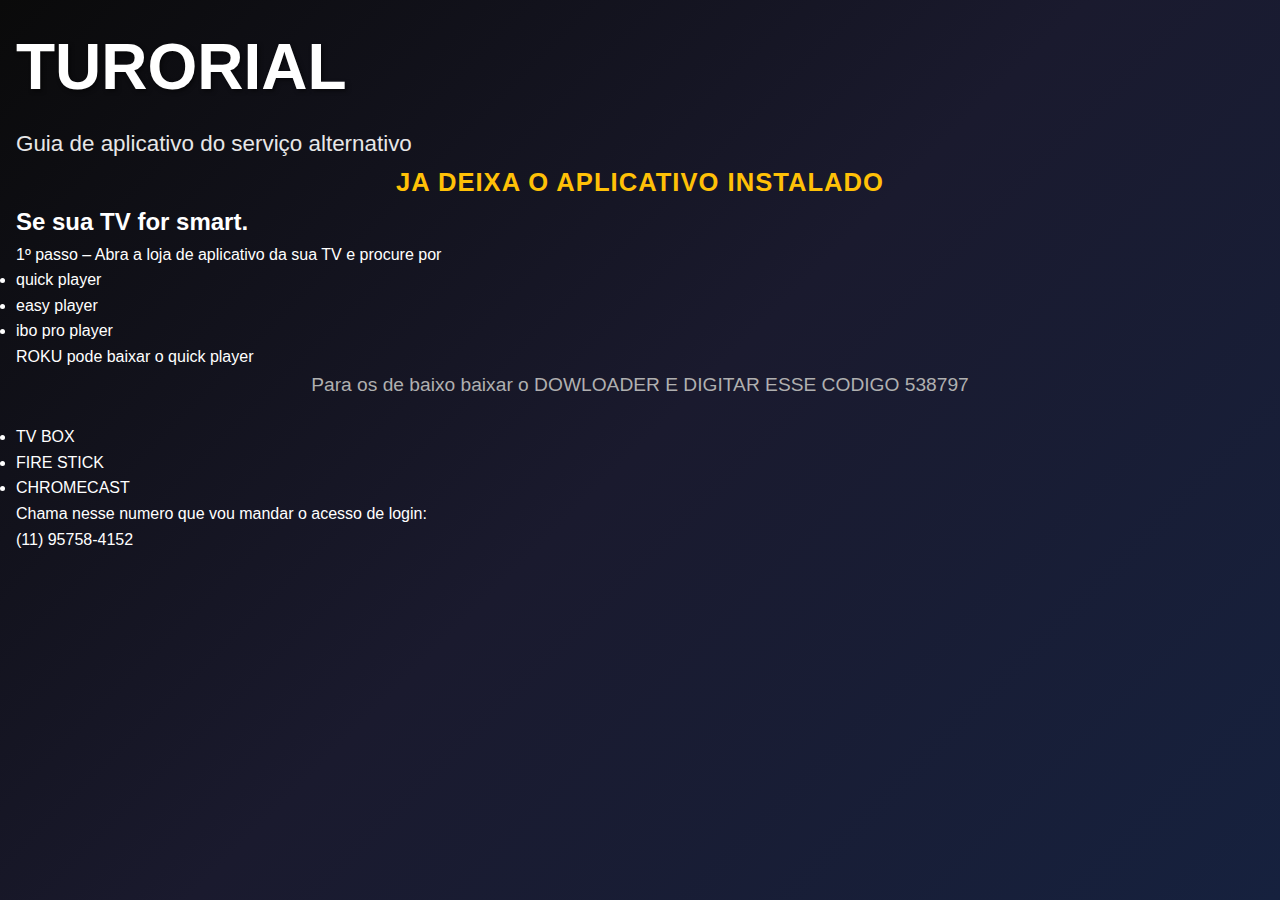
<file: tutorial/index.html>
<!DOCTYPE html>
<html lang="pt-br">
<head>
    <meta charset="UTF-8">
    <meta name="viewport" content="width=device-width, initial-scale=1.0">
    <title>Tutorial</title>
    <link rel="stylesheet" href="style.css">
    <link rel="icon" type="logo.png" href="imagem logo">
</head>
<body>
    <section class="container">
        <h1 class="titulo"> TURORIAL </h1>
          <p class="subtitulo">  Guia de aplicativo do serviço alternativo </p>
            <p class="alerta">JA DEIXA O APLICATIVO INSTALADO</p>
                <h2 class="tv">Se sua TV for smart.</h2>
                    <p class="passo1"> 1º passo – Abra a loja de aplicativo da sua TV e procure por</p>
                    <ul class="lista1">
                        <li>quick player</li>
                        <li>easy player</li>
                        <li>ibo pro player</li>
                    </ul>  
                    <p class="roku"> <span class="ruko2">ROKU</span> pode baixar o quick player </p>

                    <p class="codigo">Para os de baixo baixar o DOWLOADER E DIGITAR ESSE CODIGO 538797</p>
                    <ul class="lista2">
                        <li>TV BOX</li>
                        <li>FIRE STICK</li>
                        <li>CHROMECAST</li>
                    </ul>
                    <p class="numero">Chama nesse numero que vou mandar o acesso de login:</p>
                    <p class="whats"> (11) 95758-4152 </p>
                    


                    
                    
                   

    </section>
    
</body>
</html>
</file>
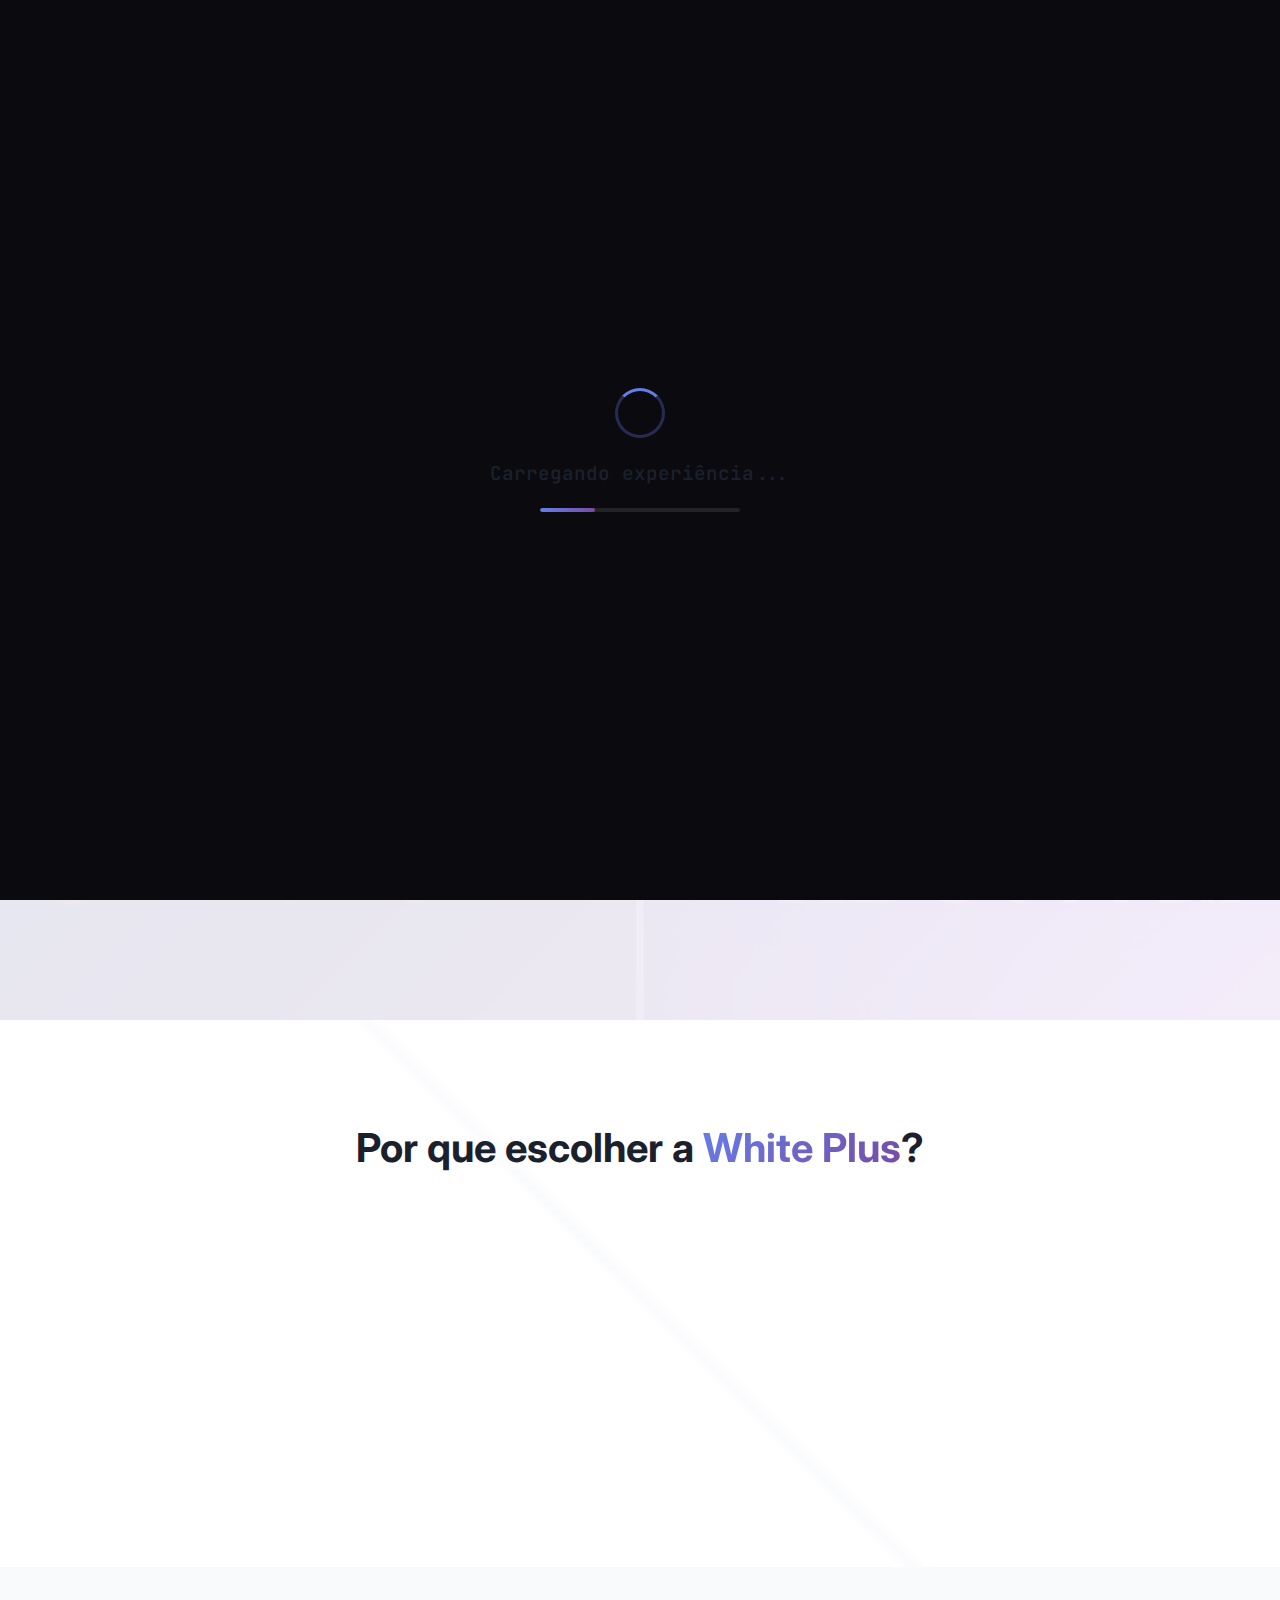
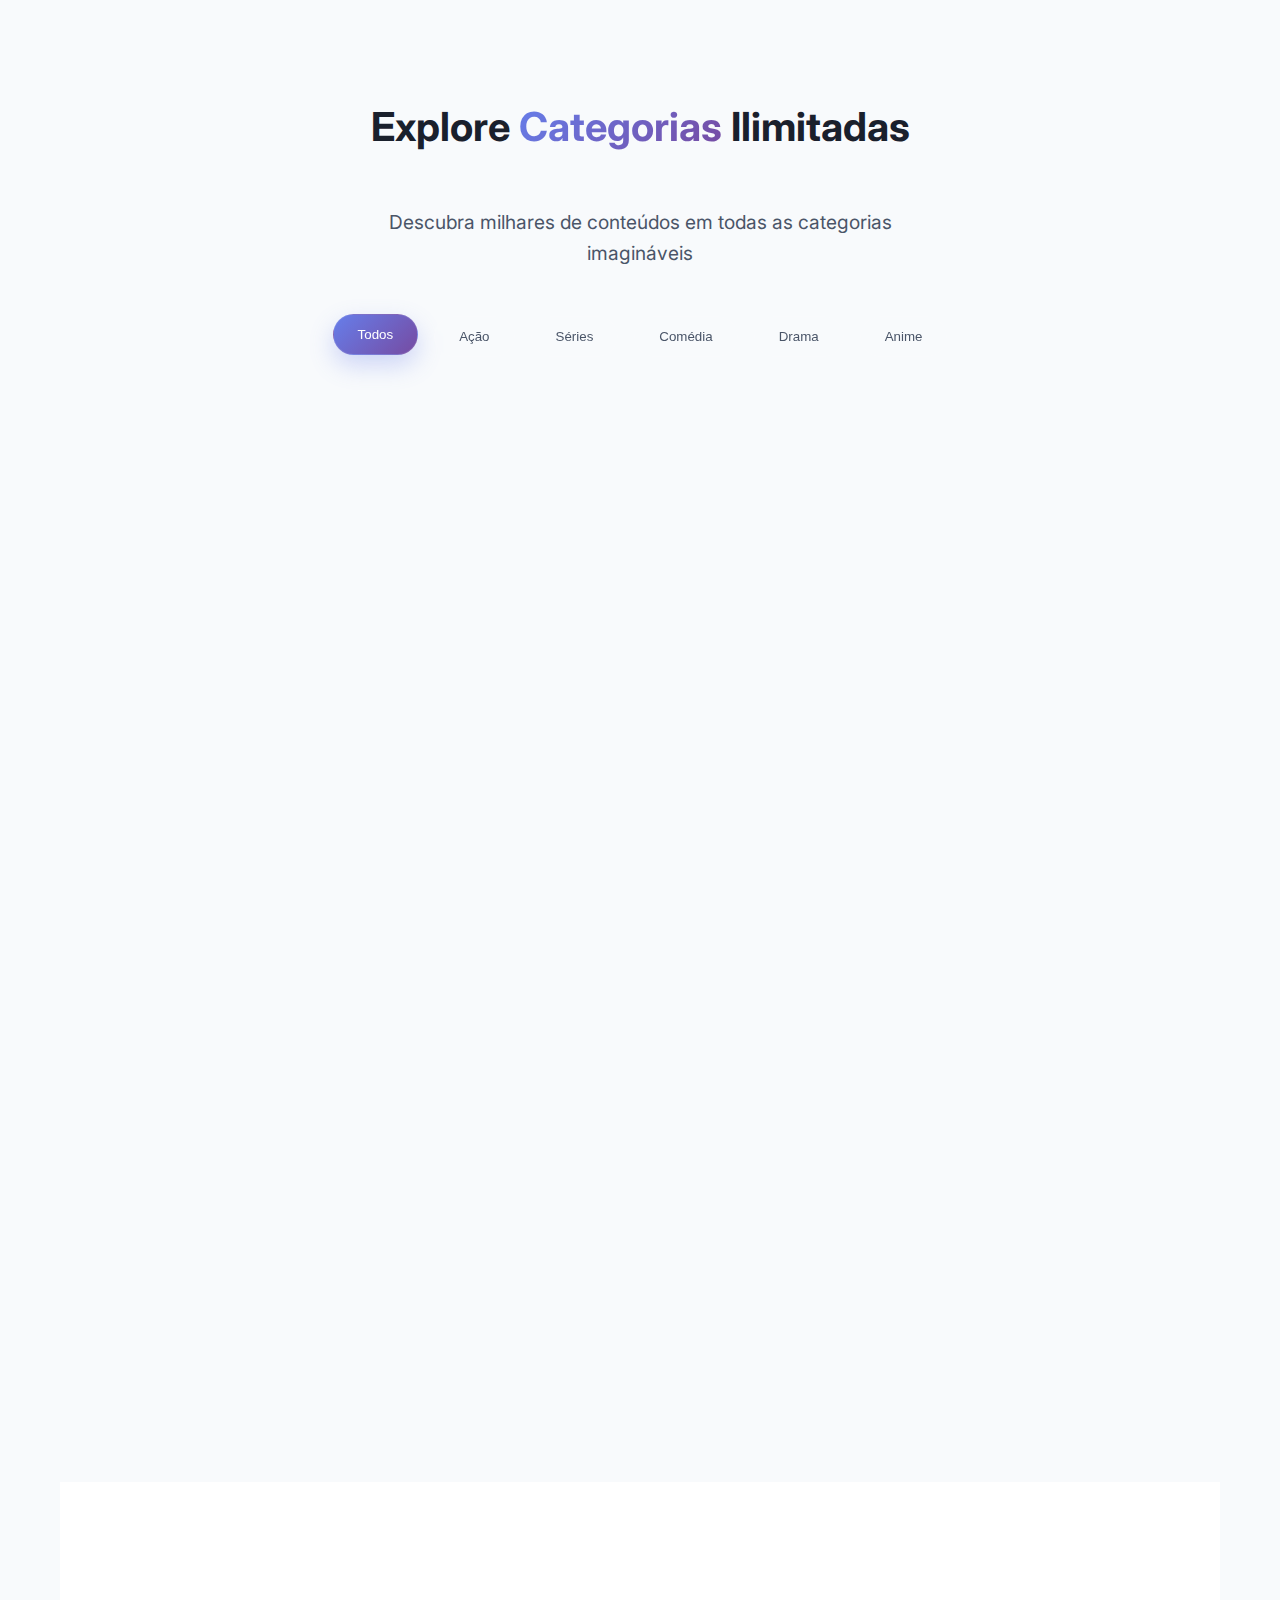
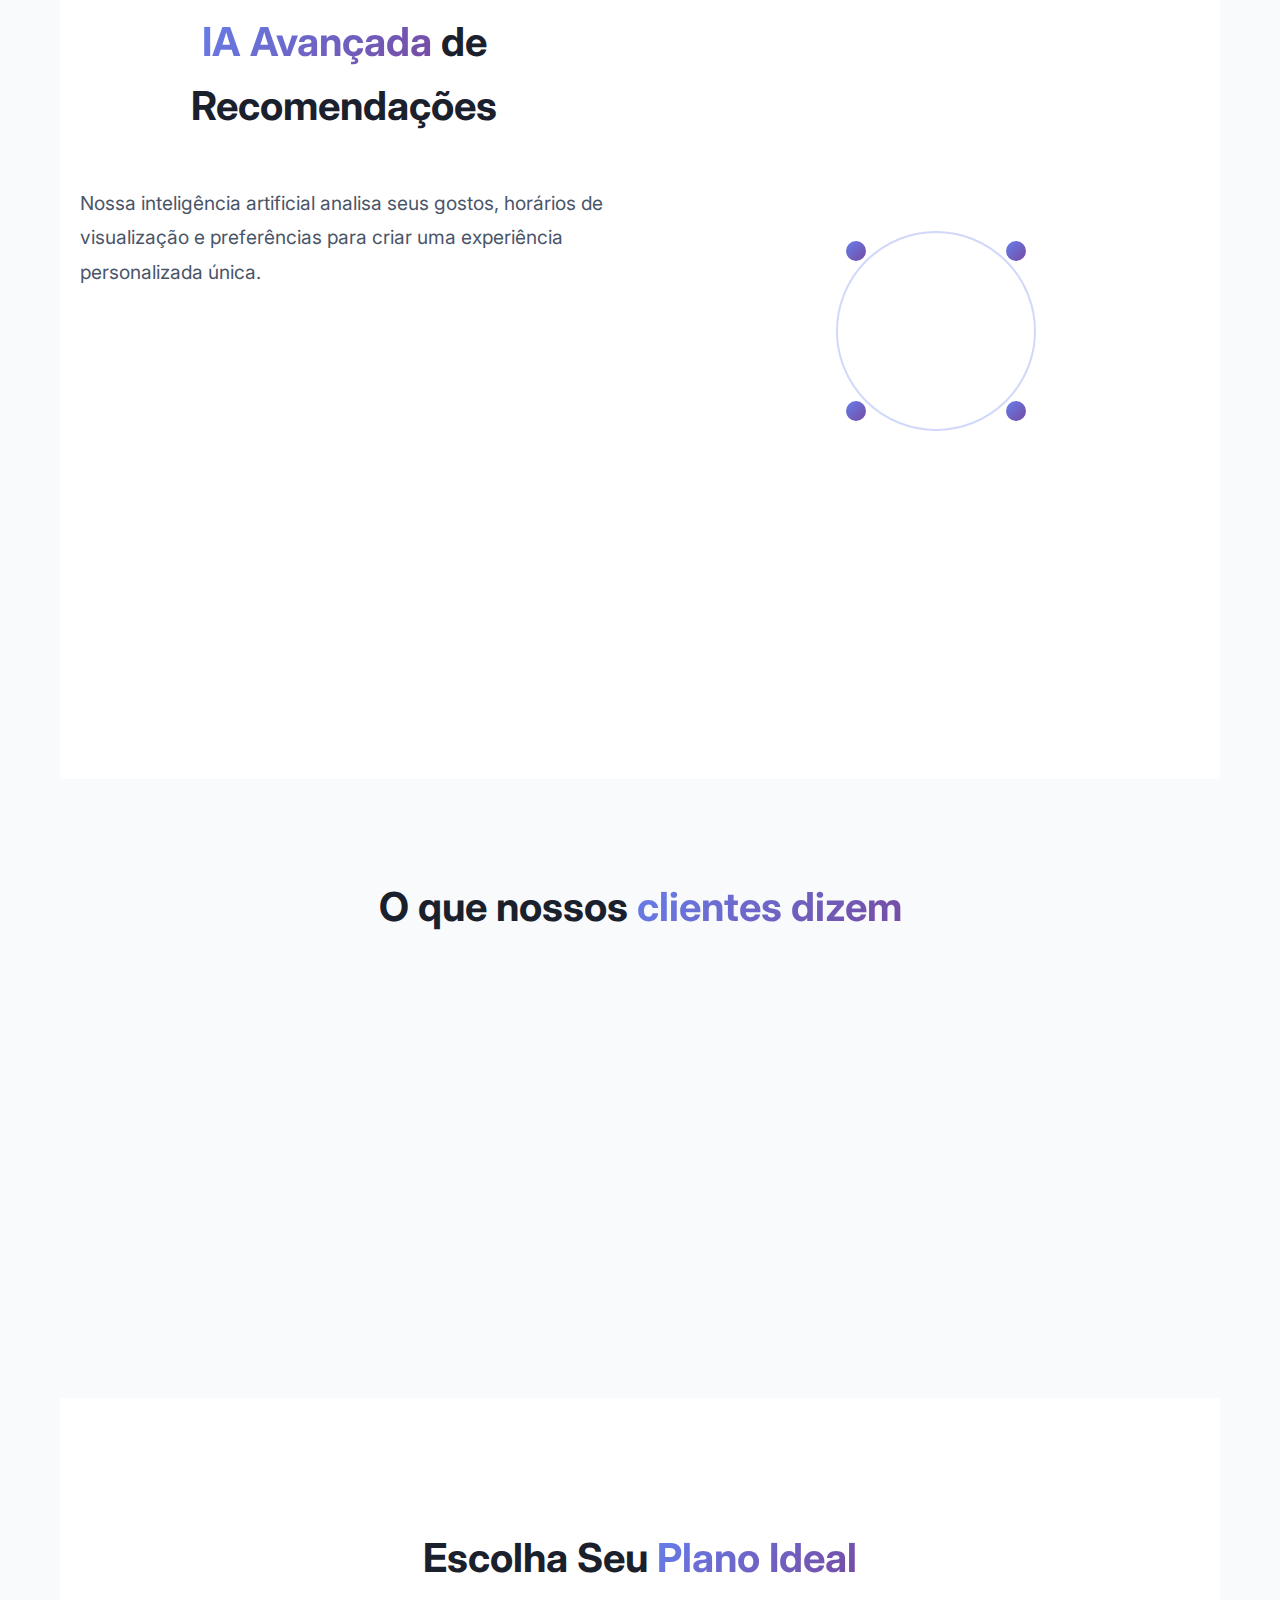
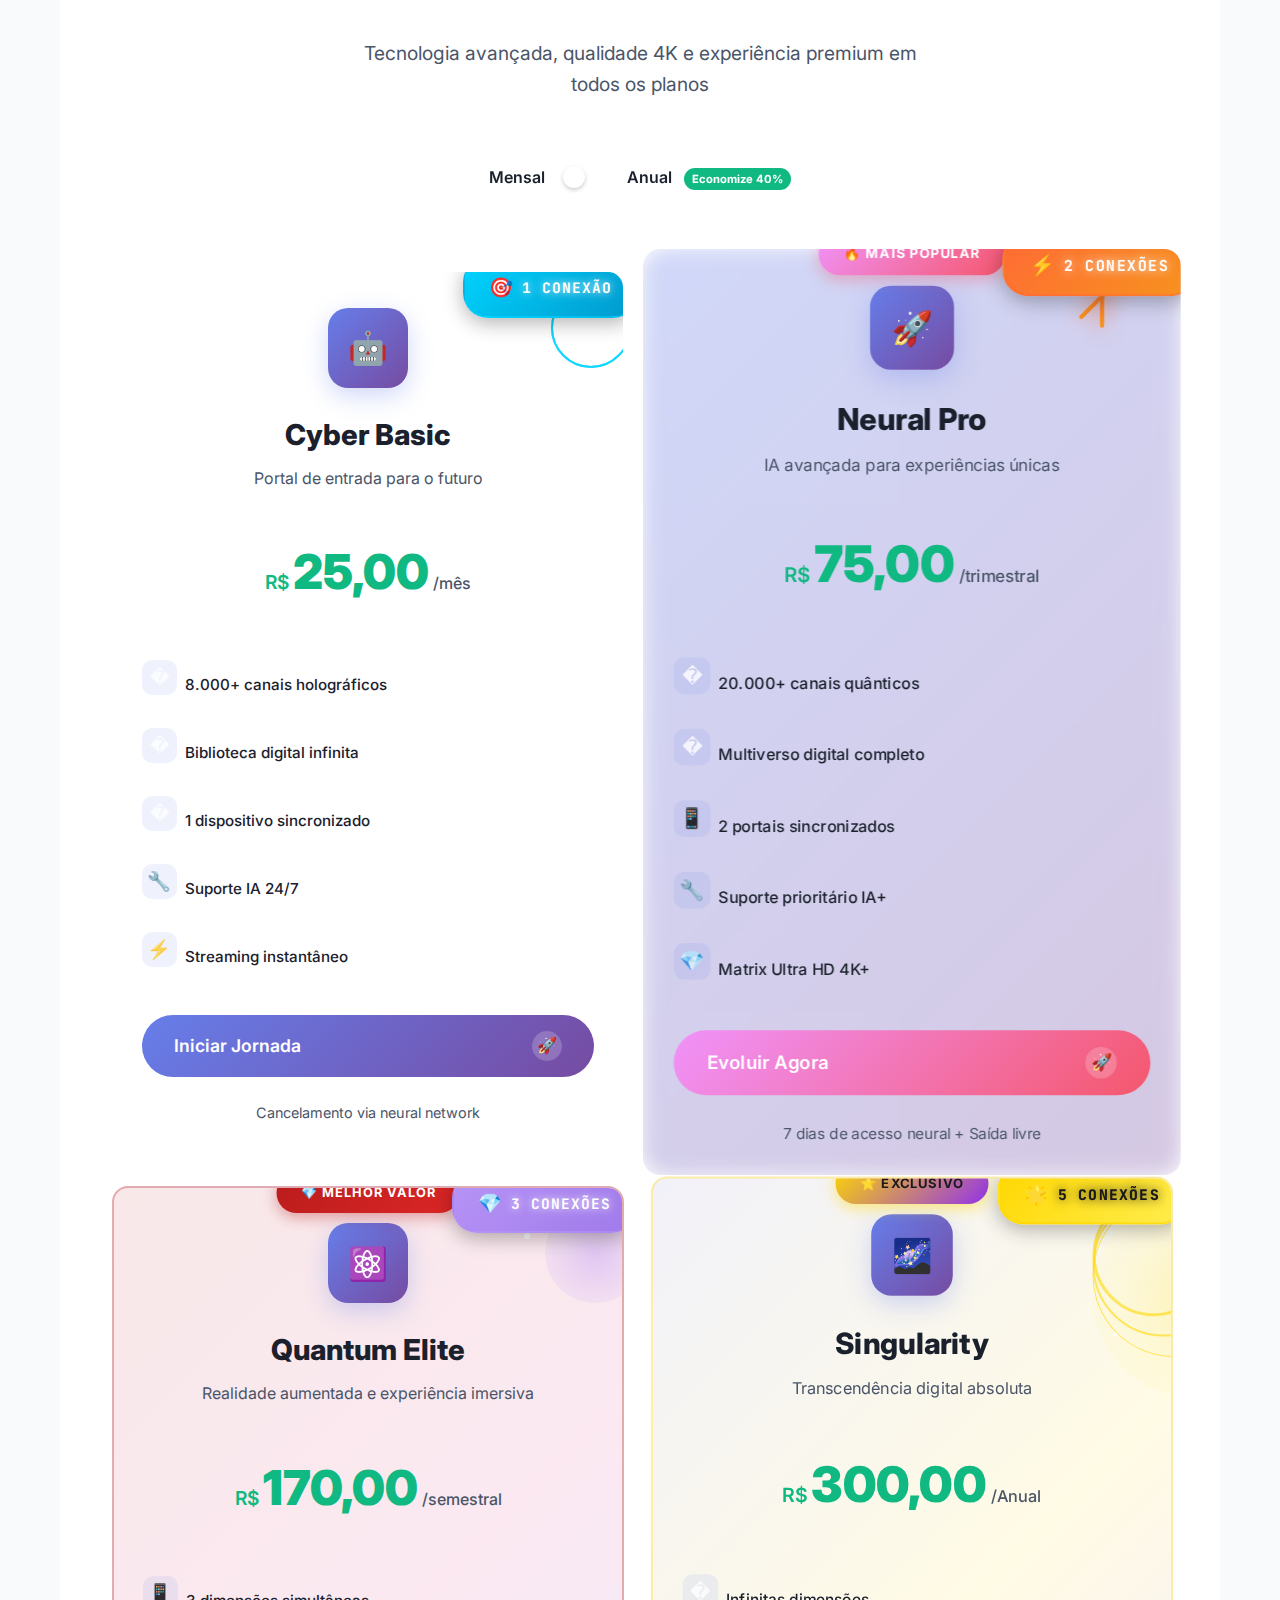
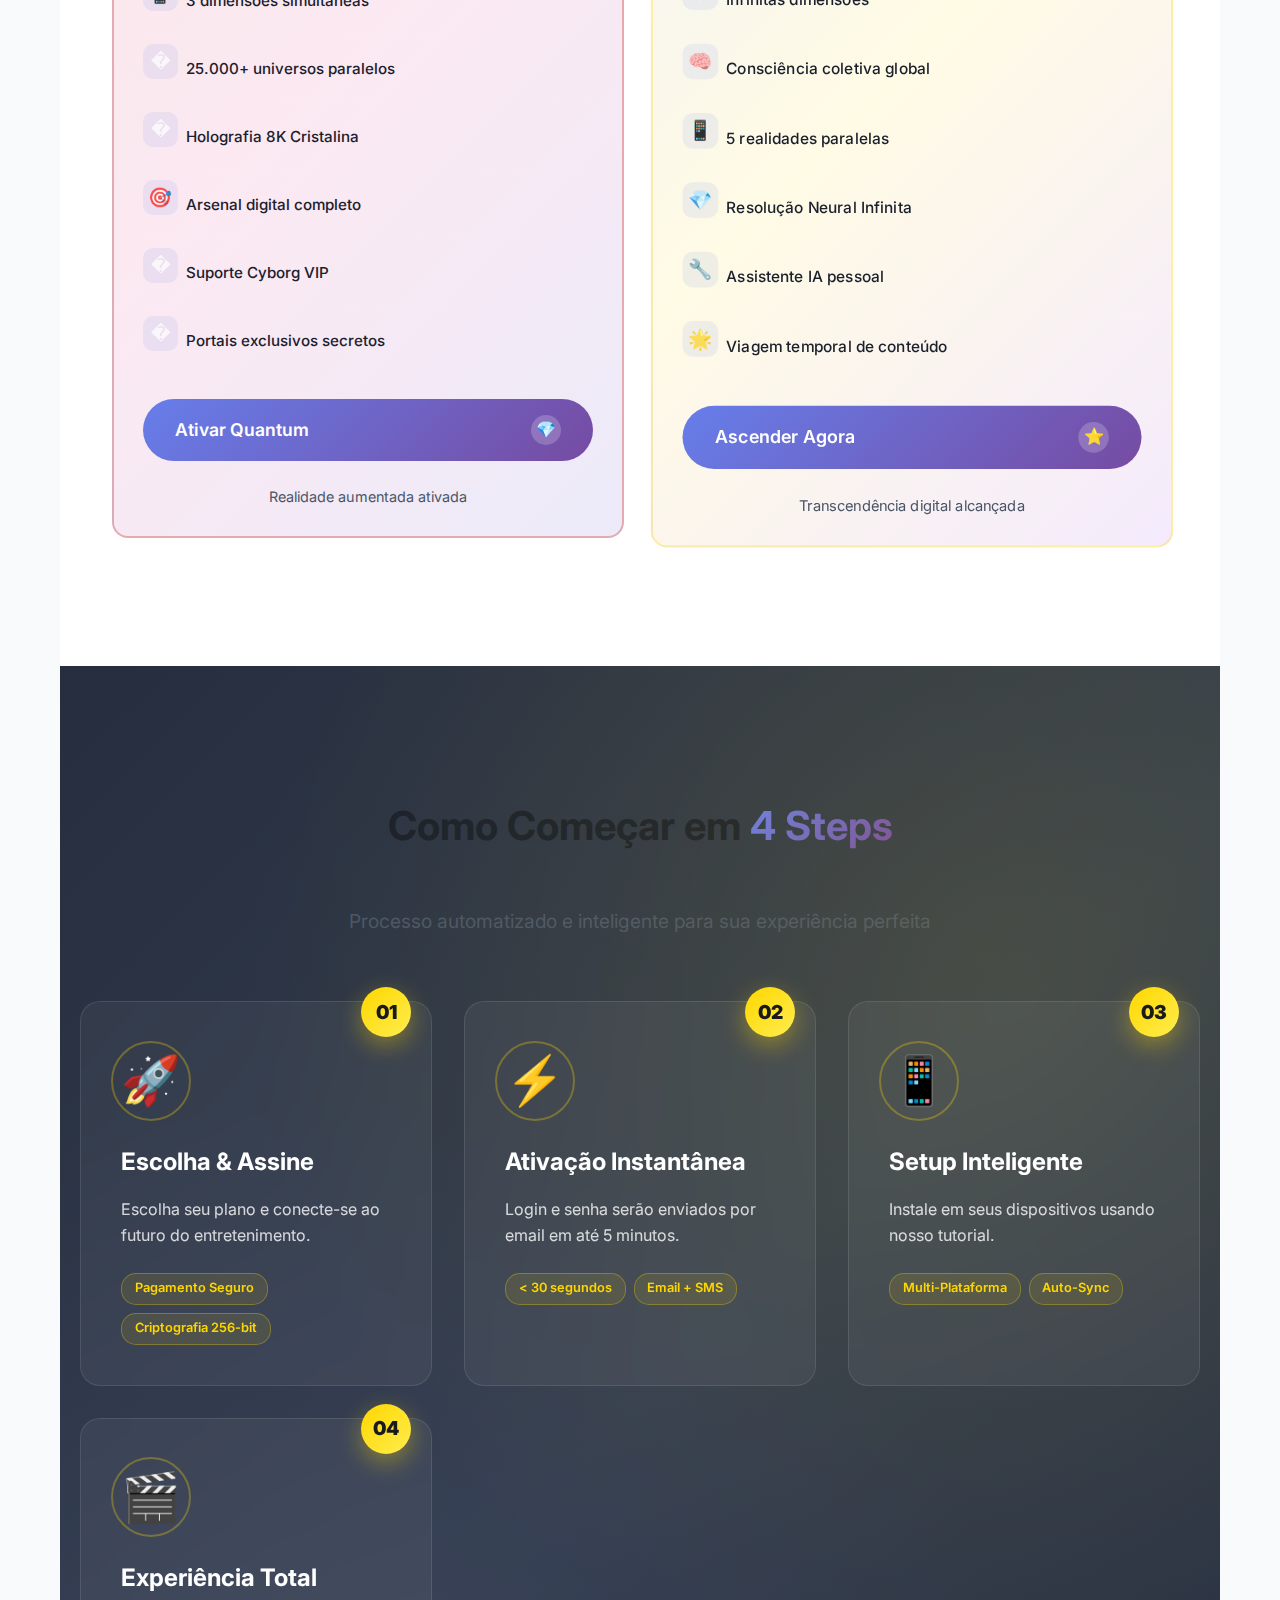
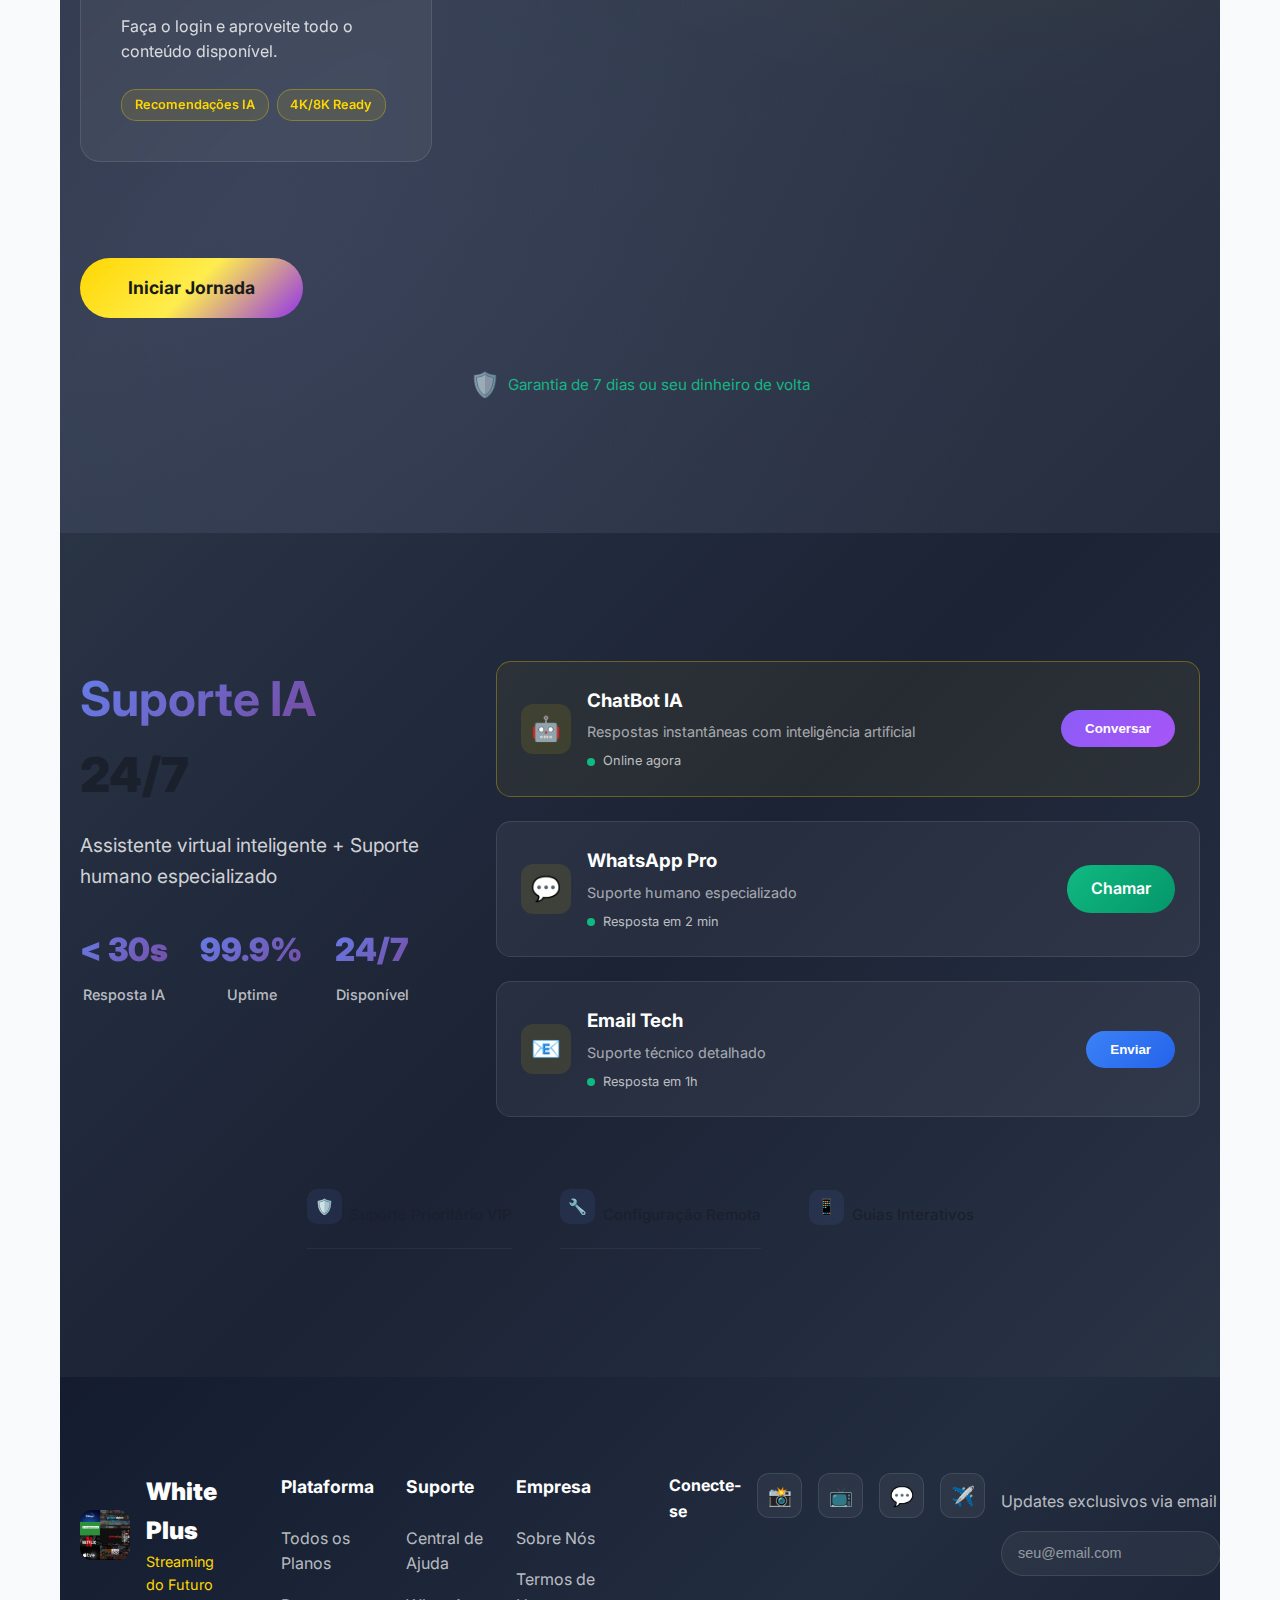
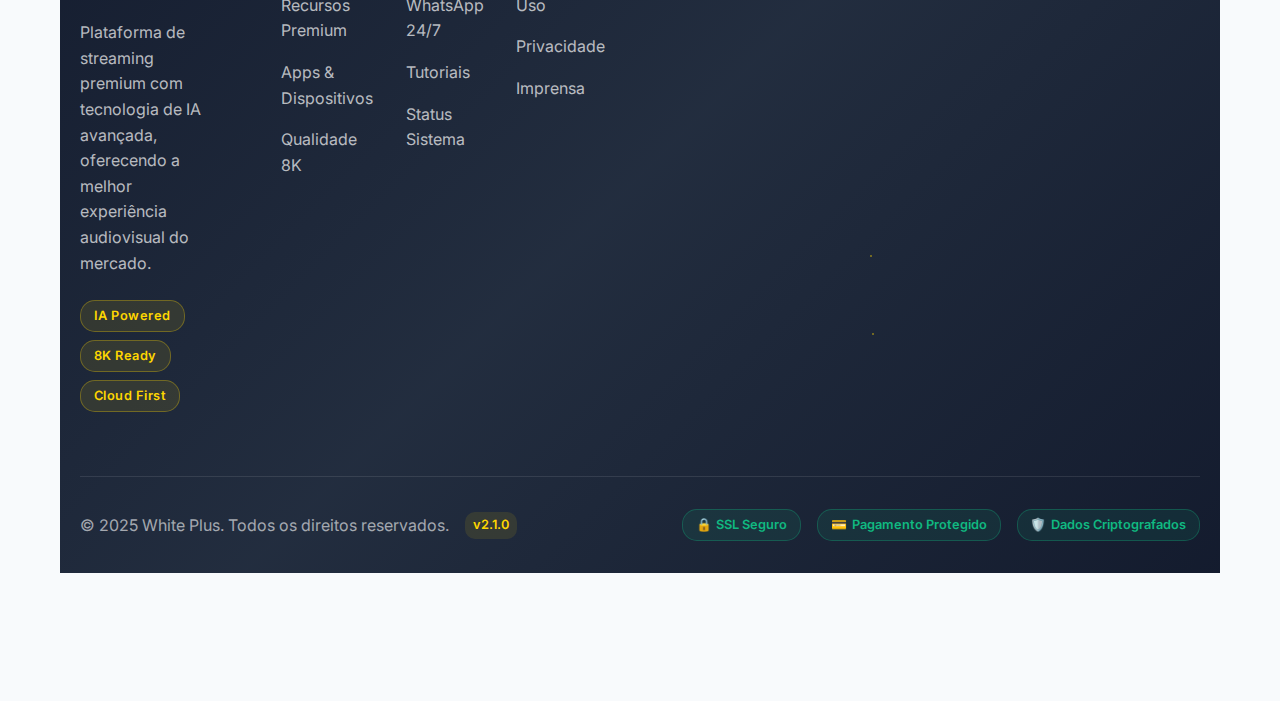
<file: white-plus/index.html>
<!DOCTYPE html>
<html lang="pt-br">
<head>
    <meta charset="UTF-8">
    <meta name="viewport" content="width=device-width, initial-scale=1.0, maximum-scale=5.0, user-scalable=yes, viewport-fit=cover">
    <meta name="theme-color" content="#0a0a0f">
    <meta name="description" content="White Plus - A revolução do streaming. Mais de 60.000 conteúdos em 4K por apenas R$19,90/mês">
    <meta name="keywords" content="streaming, netflix, disney+, hbo max, filmes, séries, 4k">
    <meta name="apple-mobile-web-app-capable" content="yes">
    <meta name="apple-mobile-web-app-status-bar-style" content="black-translucent">
    <meta name="format-detection" content="telephone=no">
    <meta name="mobile-web-app-capable" content="yes">
    
    <title>White Plus - O Futuro do Streaming</title>
    
    <!-- PWA Manifest -->
    <link rel="manifest" href="manifest.json">
    
    <!-- Preload Critical Resources -->
    <link rel="preload" href="style.css" as="style">
    <link rel="preload" href="app.js" as="script">
    <link rel="preload" href="img/logo.png" as="image">
    
    <!-- Fonts with display=swap for performance -->
    <link rel="preconnect" href="https://fonts.googleapis.com">
    <link rel="preconnect" href="https://fonts.gstatic.com" crossorigin>
    <link href="https://fonts.googleapis.com/css2?family=Inter:wght@300;400;500;600;700;800;900&family=JetBrains+Mono:wght@400;500;600&display=swap" rel="stylesheet">
    
    <!-- Icons -->
    <link rel="icon" type="image/png" sizes="32x32" href="img/logo.png">
    <link rel="apple-touch-icon" href="img/logo.png">
    
    <!-- Stylesheets -->
    <link rel="stylesheet" href="style.css">
    
    <!-- Critical CSS Inline -->
    <style>
        .loading-screen { 
            position: fixed; 
            top: 0; 
            left: 0; 
            width: 100%; 
            height: 100%; 
            background: #0a0a0f; 
            display: flex; 
            align-items: center; 
            justify-content: center; 
            z-index: 10000; 
        }
        .loader { 
            width: 50px; 
            height: 50px; 
            border: 3px solid rgba(102, 126, 234, 0.3); 
            border-top: 3px solid #667eea; 
            border-radius: 50%; 
            animation: spin 1s linear infinite; 
        }
        @keyframes spin { 0% { transform: rotate(0deg); } 100% { transform: rotate(360deg); } }
    </style>
</head>
<body>
    <!-- LOADING SCREEN -->
    <div class="loading-screen" id="loadingScreen">
        <div class="loader-container">
            <div class="loader"></div>
            <div class="loading-text">Carregando experiência...</div>
            <div class="loading-progress">
                <div class="progress-bar" id="progressBar"></div>
            </div>
        </div>
    </div>

    <!-- CURSOR CUSTOM -->
    <div class="cursor" id="cursor">
        <div class="cursor-dot"></div>
        <div class="cursor-outline"></div>
    </div>

    <!-- SCROLL PROGRESS -->
    <div class="scroll-progress" id="scrollProgress"></div>

    <!-- MENU FIXO -->
    <header class="header">
        <div class="header-container">
            <div class="header-logo">
                <img src="img/logo.png" alt="White Plus" />
                <span>White Plus</span>
            </div>
            <nav class="header-nav">
                <a href="#">Início</a>
                <a href="#planos">Planos</a>
                <a href="#suporte">Suporte</a>
                <a href="#contato">Contato</a>
            </nav>
        </div>
    </header>
    <section>
        <div class="barra-topo">
            <p>🔥 Promoção de lançamento: Assine agora por apenas R$19,90/mês! 🔥</p>
        </div>
    </section>

    <!-- HERO -->
    <section class="hero-section">
        <div class="hero-background"></div>
        <div class="hero-content">
            <div class="hero-badge">
                <span class="hero-badge-icon">🔥</span>
                <span>Mais de 100.000 usuários satisfeitos</span>
            </div>
            <h1 class="hero-title">
                O Streaming <span class="gradient-text">Completo</span><br>
                que Você Merece
            </h1>
            <p class="hero-subtitle">
                Tenha acesso a Netflix, Disney+, HBO Max, Amazon Prime, Globoplay e muito mais - 
                <strong>tudo em um só lugar</strong> por apenas <span class="hero-price">R$19,90/mês</span>
            </p>
            
            <!-- Plataformas -->
            <div class="platforms-showcase">
                <div class="platform-item">
                    <img src="img/net.jpeg" alt="Netflix">
                </div>
                <div class="platform-item">
                    <img src="img/disney.jpeg" alt="Disney+">
                </div>
                <div class="platform-item">
                    <img src="img/hbo.jpeg" alt="HBO Max">
                </div>
                <div class="platform-item">
                    <img src="img/Amazon-Prime-Video.jpg" alt="Amazon Prime">
                </div>
                <div class="platform-item">
                    <img src="img/globo.jpeg" alt="Globoplay">
                </div>
                <div class="platform-item">
                    <img src="img/premiere.png" alt="Premiere">
                </div>
            </div>

            <div class="hero-buttons">
                <a href="https://pay.kirvano.com/c3625ae9-b0e4-446e-ab75-f54b6db5e556" class="btn-primary">
                    <span class="btn-icon">🚀</span>
                    Começar Agora
                </a>
                <a href="#planos" class="btn-secondary">
                    <span class="btn-icon">💡</span>
                    Ver Planos
                </a>
            </div>

           

            <div class="hero-guarantee">
                <div class="guarantee-icon">✅</div>
                <div class="guarantee-text">
                    <strong>Garantia de 7 dias</strong> - Cancele quando quiser
                </div>
            </div>
        </div>
    </section>

    <!-- FEATURES SECTION -->
    <section class="features-section">
        <div class="container">
            <h2 class="section-title">Por que escolher a <span class="gradient-text">White Plus</span>?</h2>
            <div class="features-grid">
                <div class="feature-card">
                    <div class="feature-icon">📱</div>
                    <h3>Multi-dispositivos</h3>
                    <p>Assista em qualquer dispositivo: TV, celular, tablet ou computador</p>
                </div>
                <div class="feature-card">
                    <div class="feature-icon">⚡</div>
                    <h3>Streaming 4K</h3>
                    <p>Qualidade Ultra HD 4K com carregamento super rápido</p>
                </div>
                <div class="feature-card">
                    <div class="feature-icon">🌍</div>
                    <h3>Sem Bloqueios</h3>
                    <p>Acesse conteúdo de qualquer país sem restrições geográficas</p>
                </div>
                <div class="feature-card">
                    <div class="feature-icon">💰</div>
                    <h3>Economia Real</h3>
                    <p>Economize mais de R$500/mês comparado às assinaturas separadas</p>
                </div>
            </div>
        </div>
    </section>

    <!-- CONTENT CATEGORIES -->
    <section class="categories-section">
        <div class="container">
            <h2 class="section-title">
                Explore <span class="gradient-text">Categorias</span> Ilimitadas
            </h2>
            <p class="section-subtitle">
                Descubra milhares de conteúdos em todas as categorias imagináveis
            </p>
            
            <div class="categories-filter">
                <button class="filter-btn active" data-filter="all">Todos</button>
                <button class="filter-btn" data-filter="action">Ação</button>
                <button class="filter-btn" data-filter="series">Séries</button>
                <button class="filter-btn" data-filter="comedy">Comédia</button>
                <button class="filter-btn" data-filter="drama">Drama</button>
                <button class="filter-btn" data-filter="anime">Anime</button>
            </div>
            
            <div class="categories-grid" id="categoriesGrid">
                <!-- Cineflix -->
                <div class="category-card" data-category="action">
                    <div class="card-image">
                        <img src="img/Cineflix.jpeg" alt="Cineflix" loading="lazy">
                        <div class="card-overlay">
                            <div class="card-info">
                                <h3>Cineflix</h3>
                                <p>Plataforma Original</p>
                                <div class="card-rating">⭐ 4.9</div>
                            </div>
                        </div>
                    </div>
                    <div class="card-tech-info">
                        <span class="tech-badge">4K Ultra HD</span>
                        <span class="tech-badge">Dolby Vision</span>
                    </div>
                </div>

                <!-- The Last of Us -->
                <div class="category-card" data-category="series">
                    <div class="card-image">
                        <img src="img/thelastofus.jpeg" alt="The Last of Us" loading="lazy">
                        <div class="card-overlay">
                            <div class="card-info">
                                <h3>The Last of Us</h3>
                                <p>Séries Pós-Apocalípticas</p>
                                <div class="card-rating">⭐ 4.9</div>
                            </div>
                        </div>
                    </div>
                    <div class="card-tech-info">
                        <span class="tech-badge">HBO Max</span>
                        <span class="tech-badge">4K HDR</span>
                    </div>
                </div>

                <!-- American Pie -->
                <div class="category-card" data-category="comedy">
                    <div class="card-image">
                        <img src="img/americanpie1.jpeg" alt="American Pie" loading="lazy">
                        <div class="card-overlay">
                            <div class="card-info">
                                <h3>American Pie</h3>
                                <p>Comédia (1999)</p>
                                <div class="card-rating">⭐ 4.7</div>
                            </div>
                        </div>
                    </div>
                    <div class="card-tech-info">
                        <span class="tech-badge">HD Remaster</span>
                        <span class="tech-badge">Multi-áudio</span>
                    </div>
                </div>

                <!-- A Forja -->
                <div class="category-card" data-category="drama">
                    <div class="card-image">
                        <img src="img/forja.jpeg" alt="A Forja" loading="lazy">
                        <div class="card-overlay">
                            <div class="card-info">
                                <h3>A Forja</h3>
                                <p>Drama Inspiracional</p>
                                <div class="card-rating">⭐ 4.8</div>
                            </div>
                        </div>
                    </div>
                    <div class="card-tech-info">
                        <span class="tech-badge">Cinema 2024</span>
                        <span class="tech-badge">4K HDR</span>
                    </div>
                </div>

                <!-- One Piece -->
                <div class="category-card" data-category="anime">
                    <div class="card-image">
                        <img src="img/onepierce.jpeg" alt="One Piece" loading="lazy">
                        <div class="card-overlay">
                            <div class="card-info">
                                <h3>One Piece</h3>
                                <p>Anime Épico</p>
                                <div class="card-rating">⭐ 4.9</div>
                            </div>
                        </div>
                    </div>
                    <div class="card-tech-info">
                        <span class="tech-badge">HD+</span>
                        <span class="tech-badge">Dublado/Legendado</span>
                    </div>
                </div>

                <!-- The Walking Dead: Daryl Dixon -->
                <div class="category-card" data-category="series">
                    <div class="card-image">
                        <img src="img/daryldixon.jpeg" alt="The Walking Dead: Daryl Dixon" loading="lazy">
                        <div class="card-overlay">
                            <div class="card-info">
                                <h3>The Walking Dead: Daryl Dixon</h3>
                                <p>Série (2023)</p>
                                <div class="card-rating">⭐ 4.8</div>
                            </div>
                        </div>
                    </div>
                    <div class="card-tech-info">
                        <span class="tech-badge">AMC+</span>
                        <span class="tech-badge">4K</span>
                    </div>
                </div>

                <!-- The Expendables 4 -->
                <div class="category-card" data-category="action">
                    <div class="card-image">
                        <img src="img/expendables5.jpeg" alt="The Expendables 4" loading="lazy">
                        <div class="card-overlay">
                            <div class="card-info">
                                <h3>The Expendables 4</h3>
                                <p>Ação (2023)</p>
                                <div class="card-rating">⭐ 4.7</div>
                            </div>
                        </div>
                    </div>
                    <div class="card-tech-info">
                        <span class="tech-badge">HD+</span>
                        <span class="tech-badge">Surround 7.1</span>
                    </div>
                </div>

                <!-- The Walking Dead: Dead City -->
                <div class="category-card" data-category="series">
                    <div class="card-image">
                        <img src="img/deadcity.jpeg" alt="The Walking Dead: Dead City" loading="lazy">
                        <div class="card-overlay">
                            <div class="card-info">
                                <h3>The Walking Dead: Dead City</h3>
                                <p>Série (2023)</p>
                                <div class="card-rating">⭐ 4.8</div>
                            </div>
                        </div>
                    </div>
                    <div class="card-tech-info">
                        <span class="tech-badge">AMC</span>
                        <span class="tech-badge">4K</span>
                    </div>
                </div>

                <!-- American Pie 2 -->
                <div class="category-card" data-category="comedy">
                    <div class="card-image">
                        <img src="img/americanpie2.jpeg" alt="American Pie 2" loading="lazy">
                        <div class="card-overlay">
                            <div class="card-info">
                                <h3>American Pie 2</h3>
                                <p>Comédia (2001)</p>
                                <div class="card-rating">⭐ 4.6</div>
                            </div>
                        </div>
                    </div>
                    <div class="card-tech-info">
                        <span class="tech-badge">HD</span>
                        <span class="tech-badge">Multi-áudio</span>
                    </div>
                </div>
            </div>
            
            

    <!-- AI RECOMMENDATIONS -->
    <section class="ai-section">
        <div class="container">
            <div class="ai-content">
                <div class="ai-text">
                    <h2 class="section-title">
                        <span class="gradient-text">IA Avançada</span> de Recomendações
                    </h2>
                    <p class="ai-description">
                        Nossa inteligência artificial analisa seus gostos, horários de visualização 
                        e preferências para criar uma experiência personalizada única.
                    </p>
                    <div class="ai-features">
                        <div class="ai-feature">
                            <div class="ai-icon">🧠</div>
                            <div>
                                <h4>Machine Learning</h4>
                                <p>Algoritmos que aprendem com você</p>
                            </div>
                        </div>
                        <div class="ai-feature">
                            <div class="ai-icon">🎯</div>
                            <div>
                                <h4>Precisão 94%</h4>
                                <p>Recomendações altamente certeiras</p>
                            </div>
                        </div>
                        <div class="ai-feature">
                            <div class="ai-icon">⚡</div>
                            <div>
                                <h4>Tempo Real</h4>
                                <p>Sugestões instantâneas</p>
                            </div>
                        </div>
                    </div>
                </div>
                <div class="ai-visual">
                    <div class="neural-network">
                        <div class="node" style="--delay: 0s"></div>
                        <div class="node" style="--delay: 0.5s"></div>
                        <div class="node" style="--delay: 1s"></div>
                        <div class="node" style="--delay: 1.5s"></div>
                        <div class="connection"></div>
                    </div>
                </div>
            </div>
        </div>
    </section>

    <!-- TESTIMONIALS -->
    <section class="testimonials-section">
        <div class="container">
            <h2 class="section-title">O que nossos <span class="gradient-text">clientes dizem</span></h2>
            <div class="testimonials-grid">
                <div class="testimonial-card">
                    <div class="testimonial-rating">⭐⭐⭐⭐⭐</div>
                    <p class="testimonial-text">"Incrível! Cancelei Netflix, Disney+ e HBO porque aqui tenho tudo em um só lugar. A qualidade é perfeita e o suporte é muito rápido!"</p>
                    <div class="testimonial-author">
                        <div class="author-avatar">👨‍💼</div>
                        <div class="author-info">
                            <div class="author-name">Carlos Silva</div>
                            <div class="author-title">Rio de Janeiro, RJ</div>
                        </div>
                    </div>
                </div>
                
                <div class="testimonial-card">
                    <div class="testimonial-rating">⭐⭐⭐⭐⭐</div>
                    <p class="testimonial-text">"Uso há 8 meses e nunca tive problemas. A família toda assiste e ainda sobra dinheiro no final do mês. Recomendo muito!"</p>
                    <div class="testimonial-author">
                        <div class="author-avatar">👩‍🏫</div>
                        <div class="author-info">
                            <div class="author-name">Ana Pereira</div>
                            <div class="author-title">Minas Gerais, MG</div>
                        </div>
                    </div>
                </div>
                
                <div class="testimonial-card">
                    <div class="testimonial-rating">⭐⭐⭐⭐⭐</div>
                    <p class="testimonial-text">"A tecnologia por trás é impressionante. Stream em 4K sem travamentos e catálogo sempre atualizado. Melhor investimento que fiz!"</p>
                    <div class="testimonial-author">
                        <div class="author-avatar">👨‍💻</div>
                        <div class="author-info">
                            <div class="author-name">João Santos</div>
                            <div class="author-title">São Paulo, SP</div>
                        </div>
                    </div>
                </div>
            </div>
        </div>
    </section>

    <!-- PLANOS MODERNOS -->
    <section class="plans-section" id="planos">
        <div class="container">
            <div class="plans-header">
                <h2 class="section-title">
                    Escolha Seu <span class="gradient-text">Plano Ideal</span>
                </h2>
                <p class="plans-subtitle">
                    Tecnologia avançada, qualidade 4K e experiência premium em todos os planos
                </p>
                
                <!-- Toggle Billing Period -->
                <div class="billing-toggle">
                    <div class="toggle-container">
                        <span class="toggle-label">Mensal</span>
                        <div class="toggle-switch" id="billingToggle">
                            <div class="toggle-slider"></div>
                        </div>
                        <span class="toggle-label">Anual <span class="save-badge">Economize 40%</span></span>
                    </div>
                </div>
            </div>
            
            <div class="plans-grid" id="plansGrid">
                <!-- PLANO BÁSICO -->
                <div class="plan-card basic-plan" data-plan="basic">
                    <!-- Destaque Especial - 1 Conexão -->
                    <div class="plan-highlight basic-highlight">
                        <div class="highlight-badge">
                            <span class="highlight-icon">🎯</span>
                            <span class="highlight-text">1 CONEXÃO</span>
                        </div>
                        <div class="highlight-animation">
                            <div class="pulse-ring"></div>
                            <div class="pulse-ring pulse-delay-1"></div>
                            <div class="pulse-ring pulse-delay-2"></div>
                        </div>
                    </div>
                    
                    <div class="plan-header">
                        <div class="plan-icon">🤖</div>
                        <h3 class="plan-name">Cyber Basic</h3>
                        <p class="plan-description">Portal de entrada para o futuro</p>
                    </div>
                    
                    <div class="plan-pricing">
                        <div class="price-monthly">
                            <span class="currency">R$</span>
                            <span class="amount">25,00</span>
                            <span class="period">/mês</span>
                        </div>
                        <div class="price-annual" style="display: none;">
                            <span class="currency">R$</span>
                            <span class="amount">25,00</span>
                            <span class="period">/mês</span>
                        </div>
                        <div class="annual-note" style="display: none;">R$ 238,80 cobrado anualmente</div>
                    </div>
                    
                    <div class="plan-features">
                        <div class="feature-item">
                            <div class="feature-icon">�</div>
                            <span>8.000+ canais holográficos</span>
                        </div>
                        <div class="feature-item">
                            <div class="feature-icon">�</div>
                            <span>Biblioteca digital infinita</span>
                        </div>
                        <div class="feature-item">
                            <div class="feature-icon">�</div>
                            <span>1 dispositivo sincronizado</span>
                        </div>
                        <div class="feature-item">
                            <div class="feature-icon">🔧</div>
                            <span>Suporte IA 24/7</span>
                        </div>
                        <div class="feature-item">
                            <div class="feature-icon">⚡</div>
                            <span>Streaming instantâneo</span>
                        </div>
                    </div>
                    
                    <!-- Link Mensal -->
                    <a href="https://pay.kirvano.com/68522229-aab7-4891-a01d-bed93d0cdff7" class="plan-button monthly-button">
                        <span class="button-text">Iniciar Jornada</span>
                        <div class="button-icon">🚀</div>
                    </a>
                    
                    <!-- Link Anual -->
                    <a href="https://pay.kirvano.com/1408b0b0-3218-4ed0-95fe-02fd2df262bb" class="plan-button annual-button" style="display: none;">
                        <span class="button-text">Iniciar Jornada Anual</span>
                        <div class="button-icon">💎</div>
                    </a>
                    
                    <div class="plan-footer">
                        <p>Cancelamento via neural network</p>
                    </div>
                </div>

                <!-- PLANO PREMIUM (MAIS POPULAR) -->
                <div class="plan-card premium-plan popular" data-plan="premium">
                    <div class="popular-badge">
                        <span>🔥 MAIS POPULAR</span>
                    </div>
                    
                    <!-- Destaque Especial - 2 Conexões -->
                    <div class="plan-highlight premium-highlight">
                        <div class="highlight-badge">
                            <span class="highlight-icon">⚡</span>
                            <span class="highlight-text">2 CONEXÕES</span>
                        </div>
                        <div class="highlight-animation">
                            <div class="electric-bolt"></div>
                            <div class="electric-bolt bolt-delay-1"></div>
                            <div class="electric-spark"></div>
                        </div>
                    </div>
                    
                    <div class="plan-header">
                        <div class="plan-icon">🚀</div>
                        <h3 class="plan-name">Neural Pro</h3>
                        <p class="plan-description">IA avançada para experiências únicas</p>
                    </div>
                    
                    <div class="plan-pricing">
                        <div class="price-monthly">
                            <span class="currency">R$</span>
                            <span class="amount">75,00</span>
                            <span class="period">/trimestral</span>
                        </div>
                        <div class="price-annual" style="display: none;">
                            <span class="currency">R$</span>
                            <span class="amount">20,00</span>
                            <span class="period">/mês</span>
                        </div>
                        <div class="annual-note" style="display: none;">R$ 290,00 cobrado anualmente</div>
                    </div>
                    
                    <div class="plan-features">
                        <div class="feature-item">
                            <div class="feature-icon">�</div>
                            <span>20.000+ canais quânticos</span>
                        </div>
                        <div class="feature-item">
                            <div class="feature-icon">�</div>
                            <span>Multiverso digital completo</span>
                        </div>
                        <div class="feature-item">
                            <div class="feature-icon">📱</div>
                            <span>2 portais sincronizados</span>
                        </div>
                        <div class="feature-item">
                            <div class="feature-icon">🔧</div>
                            <span>Suporte prioritário IA+</span>
                        </div>
                        <div class="feature-item">
                            <div class="feature-icon">💎</div>
                            <span>Matrix Ultra HD 4K+</span>
                        </div>
                    </div>
                    
                    <!-- Link Mensal -->
                    <a href="https://pay.kirvano.com/03835b4c-a075-4308-ab62-144c802d9457" class="plan-button premium-button monthly-button">
                        <span class="button-text">Evoluir Agora</span>
                        <div class="button-icon">🚀</div>
                    </a>
                    
                    <!-- Link Anual -->
                    <a href="https://pay.kirvano.com/21f1a165-0ae2-477c-8540-c5a3427a4a40" class="plan-button premium-button annual-button" style="display: none;">
                        <span class="button-text">Evoluir Anual</span>
                        <div class="button-icon">💎</div>
                    </a>
                    
                    <div class="plan-footer">
                        <p>7 dias de acesso neural + Saída livre</p>
                    </div>
                </div>

                <!-- PLANO DIAMOND -->
                <div class="plan-card diamond-plan" data-plan="diamond">
                    <div class="value-badge">
                        <span>💎 MELHOR VALOR</span>
                    </div>
                    
                    <!-- Destaque Especial - 3 Conexões -->
                    <div class="plan-highlight diamond-highlight">
                        <div class="highlight-badge">
                            <span class="highlight-icon">💎</span>
                            <span class="highlight-text">3 CONEXÕES</span>
                        </div>
                        <div class="highlight-animation">
                            <div class="diamond-glow"></div>
                            <div class="diamond-sparkle sparkle-1"></div>
                            <div class="diamond-sparkle sparkle-2"></div>
                            <div class="diamond-sparkle sparkle-3"></div>
                            <div class="diamond-sparkle sparkle-4"></div>
                        </div>
                    </div>
                    
                    <div class="plan-header">
                        <div class="plan-icon">⚛️</div>
                        <h3 class="plan-name">Quantum Elite</h3>
                        <p class="plan-description">Realidade aumentada e experiência imersiva</p>
                    </div>
                    
                    <div class="plan-pricing">
                        <div class="price-monthly">
                            <span class="currency">R$</span>
                            <span class="amount">170,00</span>
                            <span class="period">/semestral</span>
                        </div>
                        <div class="price-annual" style="display: none;">
                            <span class="currency">R$</span>
                            <span class="amount">29,16</span>
                            <span class="period">/mês</span>
                        </div>
                        <div class="annual-note" style="display: none;">R$ 350,00 cobrado anualmente</div>
                    </div>
                    
                    <div class="plan-features">
                        <div class="feature-item">
                            <div class="feature-icon">📱</div>
                            <span>3 dimensões simultâneas</span>
                        </div>
                        <div class="feature-item">
                            <div class="feature-icon">�</div>
                            <span>25.000+ universos paralelos</span>
                        </div>
                        <div class="feature-item">
                            <div class="feature-icon">�</div>
                            <span>Holografia 8K Cristalina</span>
                        </div>
                        <div class="feature-item">
                            <div class="feature-icon">🎯</div>
                            <span>Arsenal digital completo</span>
                        </div>
                        <div class="feature-item">
                            <div class="feature-icon">�</div>
                            <span>Suporte Cyborg VIP</span>
                        </div>
                        <div class="feature-item">
                            <div class="feature-icon">�</div>
                            <span>Portais exclusivos secretos</span>
                        </div>
                    </div>
                    
                    <!-- Link Mensal -->
                    <a href="https://pay.kirvano.com/c06b6149-5ba7-4f1e-89b4-bee968b44d43" class="plan-button diamond-button monthly-button">
                        <span class="button-text">Ativar Quantum</span>
                        <div class="button-icon">💎</div>
                    </a>
                    
                    <!-- Link Anual -->
                    <a href="https://pay.kirvano.com/07d09ccf-1824-444d-b3f4-f6134a8c18fc" class="plan-button diamond-button annual-button" style="display: none;">
                        <span class="button-text">Quantum Anual</span>
                        <div class="button-icon">🔮</div>
                    </a>
                    
                    <div class="plan-footer">
                        <p>Realidade aumentada ativada</p>
                    </div>
                </div>

                <!-- PLANO PLATINUM -->
                <div class="plan-card platinum-plan" data-plan="platinum">
                    <div class="exclusive-badge">
                        <span>⭐ EXCLUSIVO</span>
                    </div>
                    
                    <!-- Destaque Especial - 5 Conexões -->
                    <div class="plan-highlight platinum-highlight">
                        <div class="highlight-badge">
                            <span class="highlight-icon">🌟</span>
                            <span class="highlight-text">5 CONEXÕES</span>
                        </div>
                        <div class="highlight-animation">
                            <div class="cosmic-ring"></div>
                            <div class="cosmic-ring ring-delay-1"></div>
                            <div class="cosmic-ring ring-delay-2"></div>
                            <div class="nebula-glow"></div>
                            <div class="star-field">
                                <div class="star star-1"></div>
                                <div class="star star-2"></div>
                                <div class="star star-3"></div>
                                <div class="star star-4"></div>
                                <div class="star star-5"></div>
                            </div>
                        </div>
                    </div>
                    
                    <div class="plan-header">
                        <div class="plan-icon">🌌</div>
                        <h3 class="plan-name">Singularity</h3>
                        <p class="plan-description">Transcendência digital absoluta</p>
                    </div>
                    
                    <div class="plan-pricing">
                        <div class="price-monthly">
                            <span class="currency">R$</span>
                            <span class="amount">300,00</span>
                            <span class="period">/Anual</span>
                        </div>
                        <div class="price-annual" style="display: none;">
                            <span class="currency">R$</span>
                            <span class="amount">37,50</span>
                            <span class="period">/mês</span>
                        </div>
                        <div class="annual-note" style="display: none;">R$ 450,00 cobrado anualmente</div>
                    </div>
                    
                    <div class="plan-features">
                        <div class="feature-item">
                            <div class="feature-icon">�</div>
                            <span>Infinitas dimensões</span>
                        </div>
                        <div class="feature-item">
                            <div class="feature-icon">🧠</div>
                            <span>Consciência coletiva global</span>
                        </div>
                        <div class="feature-item">
                            <div class="feature-icon">📱</div>
                            <span>5 realidades paralelas</span>
                        </div>
                        <div class="feature-item">
                            <div class="feature-icon">💎</div>
                            <span>Resolução Neural Infinita</span>
                        </div>
                        <div class="feature-item">
                            <div class="feature-icon">🔧</div>
                            <span>Assistente IA pessoal</span>
                        </div>
                        <div class="feature-item">
                            <div class="feature-icon">🌟</div>
                            <span>Viagem temporal de conteúdo</span>
                        </div>
                    </div>
                    
                    <!-- Link Mensal -->
                    <a href="https://pay.kirvano.com/419d748e-f6b6-4ef1-a1af-ff8ce27d848f" class="plan-button platinum-button monthly-button">
                        <span class="button-text">Ascender Agora</span>
                        <div class="button-icon">⭐</div>
                    </a>
                    
                    <!-- Link Anual -->
                    <a href="https://pay.kirvano.com/ce509402-b996-4afe-a066-927c65b988d1" class="plan-button platinum-button annual-button" style="display: none;">
                        <span class="button-text">Ascensão Anual</span>
                        <div class="button-icon">🌟</div>
                    </a>
                    
                    <div class="plan-footer">
                        <p>Transcendência digital alcançada</p>
                    </div>
                </div>
            </div>
            
        </div>
    </section>

    <!-- PASSOS FUTURÍSTICOS -->
    <section class="steps-section" id="steps">
        <div class="container">
            <div class="section-header">
                <h2 class="section-title">
                    Como Começar em <span class="gradient-text">4 Steps</span>
                </h2>
                <p class="section-subtitle">Processo automatizado e inteligente para sua experiência perfeita</p>
            </div>
            
            <div class="steps-timeline">
                <div class="step-card" data-step="1">
                    <div class="step-glow"></div>
                    <div class="step-number">
                        <span>01</span>
                        <div class="step-progress"></div>
                    </div>
                    <div class="step-icon">
                        <div class="icon-wrapper">
                            <span class="icon">🚀</span>
                            <div class="icon-pulse"></div>
                        </div>
                    </div>
                    <div class="step-content">
                        <h3 class="step-title">Escolha & Assine</h3>
                        <p class="step-description">Escolha seu plano e conecte-se ao futuro do entretenimento.</p>
                        <div class="step-features">
                            <span class="feature-tag">Pagamento Seguro</span>
                            <span class="feature-tag">Criptografia 256-bit</span>
                        </div>
                    </div>
                </div>

                <div class="step-card" data-step="2">
                    <div class="step-glow"></div>
                    <div class="step-number">
                        <span>02</span>
                        <div class="step-progress"></div>
                    </div>
                    <div class="step-icon">
                        <div class="icon-wrapper">
                            <span class="icon">⚡</span>
                            <div class="icon-pulse"></div>
                        </div>
                    </div>
                    <div class="step-content">
                        <h3 class="step-title">Ativação Instantânea</h3>
                        <p class="step-description">Login e senha serão enviados por email em até 5 minutos.</p>
                        <div class="step-features">
                            <span class="feature-tag">< 30 segundos</span>
                            <span class="feature-tag">Email + SMS</span>
                        </div>
                    </div>
                </div>

                <div class="step-card" data-step="3">
                    <div class="step-glow"></div>
                    <div class="step-number">
                        <span>03</span>
                        <div class="step-progress"></div>
                    </div>
                    <div class="step-icon">
                        <div class="icon-wrapper">
                            <span class="icon">📱</span>
                            <div class="icon-pulse"></div>
                        </div>
                    </div>
                    <div class="step-content">
                        <h3 class="step-title">Setup Inteligente</h3>
                        <p class="step-description">Instale em seus dispositivos usando nosso tutorial.</p>
                        <div class="step-features">
                            <span class="feature-tag">Multi-Plataforma</span>
                            <span class="feature-tag">Auto-Sync</span>
                        </div>
                    </div>
                </div>

                <div class="step-card" data-step="4">
                    <div class="step-glow"></div>
                    <div class="step-number">
                        <span>04</span>
                        <div class="step-progress"></div>
                    </div>
                    <div class="step-icon">
                        <div class="icon-wrapper">
                            <span class="icon">🎬</span>
                            <div class="icon-pulse"></div>
                        </div>
                    </div>
                    <div class="step-content">
                        <h3 class="step-title">Experiência Total</h3>
                        <p class="step-description">Faça o login e aproveite todo o conteúdo disponível.</p>
                        <div class="step-features">
                            <span class="feature-tag">Recomendações IA</span>
                            <span class="feature-tag">4K/8K Ready</span>
                        </div>
                    </div>
                </div>
            </div>

            <div class="cta-container">
                <a href="https://pay.kirvano.com/ce509402-b996-4afe-a066-927c65b988d1" class="futuristic-btn">
                    <span class="btn-text">Iniciar Jornada</span>
                    <div class="btn-effect"></div>
                    <div class="btn-particles"></div>
                </a>
                <div class="guarantee-badge">
                    <span class="guarantee-icon">🛡️</span>
                    <span class="guarantee-text">Garantia de 7 dias ou seu dinheiro de volta</span>
                </div>
            </div>
        </div>
    </section>

    <!-- SUPORTE IA AVANÇADO -->
    <section class="support-section" id="support">
        <div class="container">
            <div class="support-grid">
                <div class="support-main">
                    <div class="support-header">
                        <h2 class="support-title">
                            <span class="gradient-text">Suporte IA</span> 24/7
                        </h2>
                        <p class="support-subtitle">
                            Assistente virtual inteligente + Suporte humano especializado
                        </p>
                    </div>

                    <div class="support-stats">
                        <div class="stat-item">
                            <div class="stat-number">< 30s</div>
                            <div class="stat-label">Resposta IA</div>
                        </div>
                        <div class="stat-item">
                            <div class="stat-number">99.9%</div>
                            <div class="stat-label">Uptime</div>
                        </div>
                        <div class="stat-item">
                            <div class="stat-number">24/7</div>
                            <div class="stat-label">Disponível</div>
                        </div>
                    </div>
                </div>

                <div class="support-channels">
                    <div class="channel-card primary">
                        <div class="channel-icon">
                            <span class="icon">🤖</span>
                            <div class="icon-glow"></div>
                        </div>
                        <div class="channel-content">
                            <h3 class="channel-title">ChatBot IA</h3>
                            <p class="channel-desc">Respostas instantâneas com inteligência artificial</p>
                            <div class="channel-status">
                                <div class="status-dot online"></div>
                                <span>Online agora</span>
                            </div>
                        </div>
                        <button class="channel-btn ai-btn">
                            <span>Conversar</span>
                            <div class="btn-glow"></div>
                        </button>
                    </div>

                    <div class="channel-card">
                        <div class="channel-icon">
                            <span class="icon">💬</span>
                            <div class="icon-glow"></div>
                        </div>
                        <div class="channel-content">
                            <h3 class="channel-title">WhatsApp Pro</h3>
                            <p class="channel-desc">Suporte humano especializado</p>
                            <div class="channel-status">
                                <div class="status-dot online"></div>
                                <span>Resposta em 2 min</span>
                            </div>
                        </div>
                        <a href="https://wa.me/5511982542740" class="channel-btn whatsapp-btn" target="_blank">
                            <span>Chamar</span>
                            <div class="btn-glow"></div>
                        </a>
                    </div>

                    <div class="channel-card">
                        <div class="channel-icon">
                            <span class="icon">📧</span>
                            <div class="icon-glow"></div>
                        </div>
                        <div class="channel-content">
                            <h3 class="channel-title">Email Tech</h3>
                            <p class="channel-desc">Suporte técnico detalhado</p>
                            <div class="channel-status">
                                <div class="status-dot online"></div>
                                <span>Resposta em 1h</span>
                            </div>
                        </div>
                        <button class="channel-btn email-btn">
                            <span>Enviar</span>
                            <div class="btn-glow"></div>
                        </button>
                    </div>
                </div>
            </div>

            <div class="support-features">
                <div class="feature-item">
                    <span class="feature-icon">🛡️</span>
                    <span class="feature-text">Suporte Prioritário VIP</span>
                </div>
                <div class="feature-item">
                    <span class="feature-icon">🔧</span>
                    <span class="feature-text">Configuração Remota</span>
                </div>
                <div class="feature-item">
                    <span class="feature-icon">📱</span>
                    <span class="feature-text">Guias Interativos</span>
                </div>
            </div>
        </div>
    </section>

    <!-- FOOTER FUTURÍSTICO -->
    <footer class="futuristic-footer">
        <div class="footer-particles">
            <div class="particle"></div>
            <div class="particle"></div>
            <div class="particle"></div>
        </div>
        
        <div class="container">
            <div class="footer-grid">
                <div class="footer-brand">
                    <div class="brand-logo">
                        <img src="img/logoprincipal.webp" alt="White Plus" class="logo-img" />
                        <div class="logo-text">
                            <span class="brand-name">White Plus</span>
                            <span class="brand-tagline">Streaming do Futuro</span>
                        </div>
                    </div>
                    <p class="brand-description">
                        Plataforma de streaming premium com tecnologia de IA avançada, 
                        oferecendo a melhor experiência audiovisual do mercado.
                    </p>
                    <div class="tech-badges">
                        <span class="tech-badge">IA Powered</span>
                        <span class="tech-badge">8K Ready</span>
                        <span class="tech-badge">Cloud First</span>
                    </div>
                </div>

                <div class="footer-links">
                    <div class="link-group">
                        <h4 class="link-title">Plataforma</h4>
                        <a href="#" class="footer-link">Todos os Planos</a>
                        <a href="#" class="footer-link">Recursos Premium</a>
                        <a href="#" class="footer-link">Apps & Dispositivos</a>
                        <a href="#" class="footer-link">Qualidade 8K</a>
                    </div>
                    <div class="link-group">
                        <h4 class="link-title">Suporte</h4>
                        <a href="#support" class="footer-link">Central de Ajuda</a>
                        <a href="https://wa.me/5511982542740" class="footer-link">WhatsApp 24/7</a>
                        <a href="#" class="footer-link">Tutoriais</a>
                        <a href="#" class="footer-link">Status Sistema</a>
                    </div>
                    <div class="link-group">
                        <h4 class="link-title">Empresa</h4>
                        <a href="#" class="footer-link">Sobre Nós</a>
                        <a href="#" class="footer-link">Termos de Uso</a>
                        <a href="#" class="footer-link">Privacidade</a>
                        <a href="#" class="footer-link">Imprensa</a>
                    </div>
                </div>

                <div class="footer-social">
                    <h4 class="social-title">Conecte-se</h4>
                    <div class="social-links">
                        <a href="#" class="social-link" data-tooltip="Instagram">
                            <span class="social-icon">📸</span>
                            <div class="social-glow"></div>
                        </a>
                        <a href="#" class="social-link" data-tooltip="YouTube">
                            <span class="social-icon">📺</span>
                            <div class="social-glow"></div>
                        </a>
                        <a href="https://wa.me/11982542740" class="social-link" data-tooltip="WhatsApp">
                            <span class="social-icon">💬</span>
                            <div class="social-glow"></div>
                        </a>
                        <a href="#" class="social-link" data-tooltip="Telegram">
                            <span class="social-icon">✈️</span>
                            <div class="social-glow"></div>
                        </a>
                    </div>
                    <div class="newsletter">
                        <p class="newsletter-text">Updates exclusivos via email</p>
                        <form class="newsletter-form">
                            <input type="email" placeholder="seu@email.com" class="newsletter-input">
                            <button type="submit" class="newsletter-btn">
                                <span>📡</span>
                            </button>
                        </form>
                    </div>
                </div>
            </div>

            <div class="footer-bottom">
                <div class="copyright">
                    <span>&copy; 2025 White Plus. Todos os direitos reservados.</span>
                    <span class="version">v2.1.0</span>
                </div>
                <div class="footer-badges">
                    <div class="security-badge">
                        <span class="badge-icon">🔒</span>
                        <span class="badge-text">SSL Seguro</span>
                    </div>
                    <div class="security-badge">
                        <span class="badge-icon">💳</span>
                        <span class="badge-text">Pagamento Protegido</span>
                    </div>
                    <div class="security-badge">
                        <span class="badge-icon">🛡️</span>
                        <span class="badge-text">Dados Criptografados</span>
                    </div>
                </div>
            </div>
        </div>
    </footer>

    <!-- FLOATING ACTION BUTTON -->
    <div class="fab-container">
        <button class="fab-main" id="fabMain" aria-label="Menu rápido">
            <span class="fab-icon">⚡</span>
        </button>
        <div class="fab-menu" id="fabMenu">
            <a href="https://pay.kirvano.com/ba4c4af3-4b87-4197-9f93-e6d430a790ec" class="fab-item" data-tooltip="Assinar Agora">
                <span>💳</span>
            </a>
            <a href="https://wa.me/11982542740" class="fab-item" data-tooltip="WhatsApp">
                <span>💬</span>
            </a>
            <button class="fab-item" id="shareBtn" data-tooltip="Compartilhar">
                <span>📤</span>
            </button>
            <button class="fab-item" id="installBtn" data-tooltip="Instalar App" style="display: none;">
                <span>📱</span>
            </button>
        </div>
    </div>

    <!-- EASTER EGG: Konami Code -->
    <div class="easter-egg" id="easterEgg">
        <div class="egg-content">
            <h3>🎉 Código Secreto Ativado!</h3>
            <p>Você descobriu nosso easter egg! Ganhe 1 mês grátis!</p>
            <button class="egg-btn">Resgatar Prêmio</button>
        </div>
    </div>

    <!-- Modern JavaScript with ES6+ -->
    <script type="module" src="app.js"></script>
    
    <!-- Fallback for older browsers -->
    <script nomodule>
        console.log('Este navegador não suporta ES6 modules. Atualize para uma melhor experiência.');
    </script>
</body>
</html>
</file>
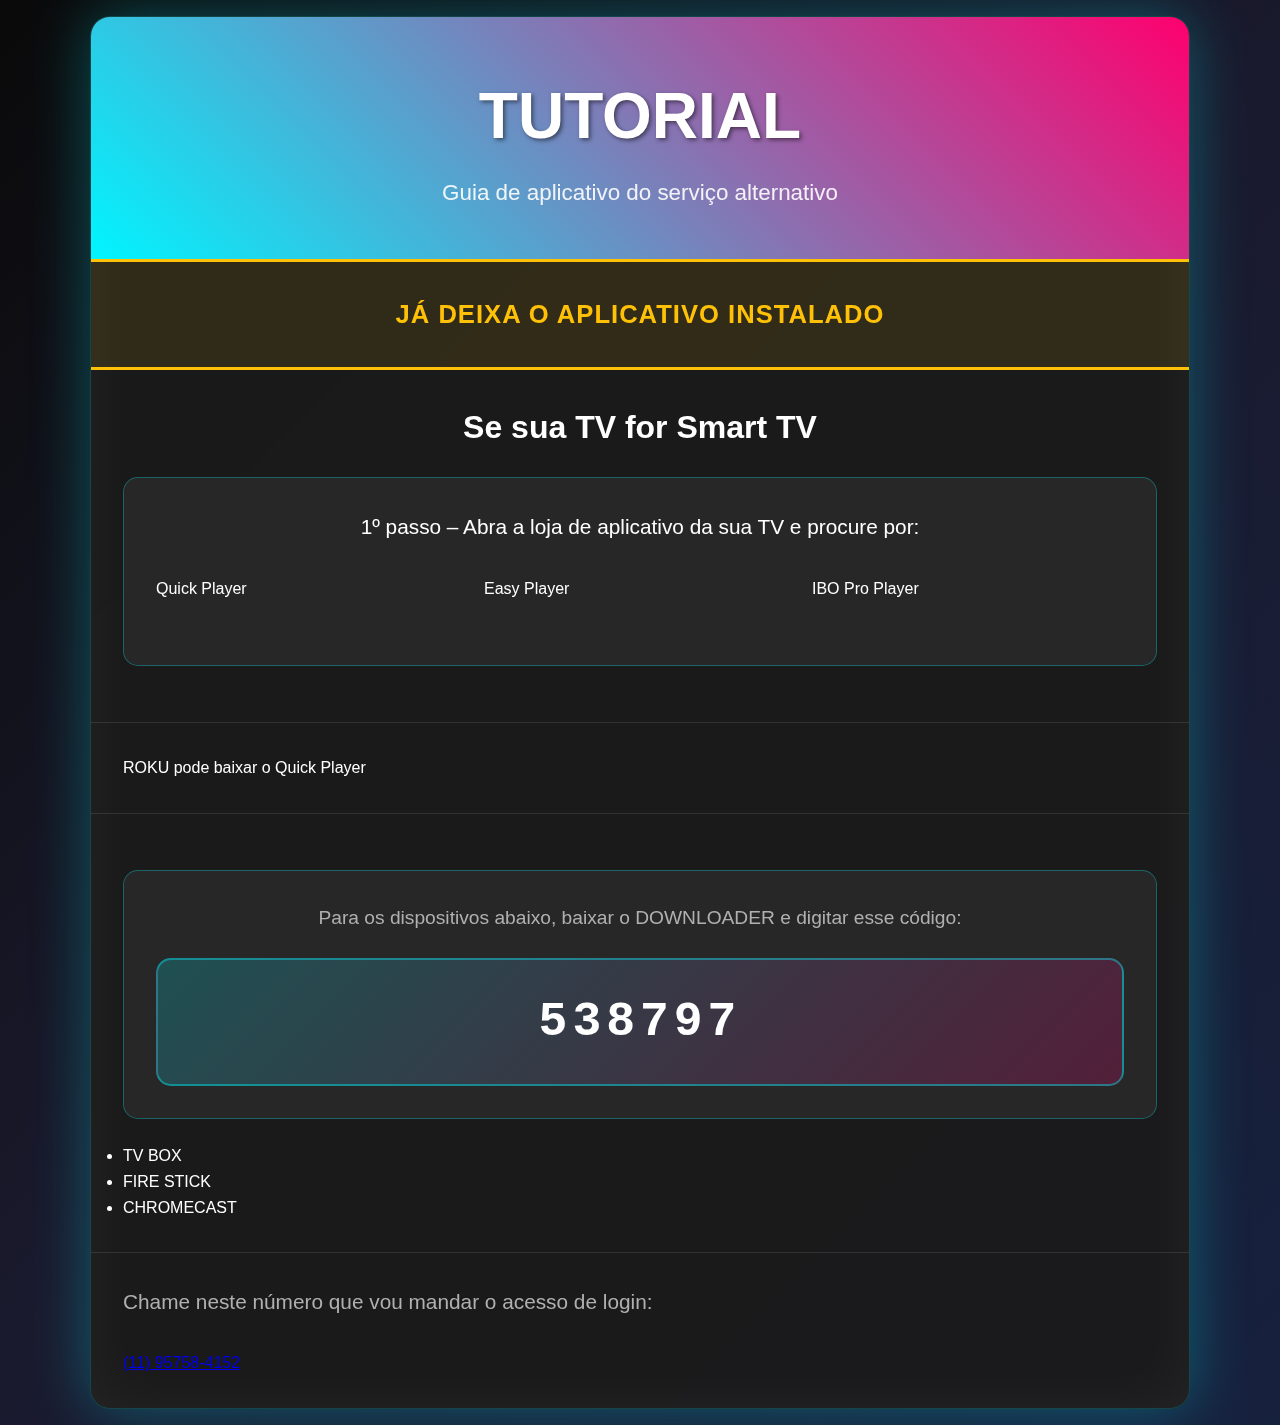
<file: .vscode/tutorial/index.html>
<!DOCTYPE html>
<html lang="pt-br">
<head>
    <meta charset="UTF-8">
    <meta name="viewport" content="width=device-width, initial-scale=1.0">
    <title>Tutorial IPTV White Plus</title>
    <link rel="stylesheet" href="style.css">
    <link rel="icon" type="image/png" href="logo.png">
</head>
<body>
    <section class="tutorial-container">
        <header class="tutorial-header">
            <h1 class="titulo">TUTORIAL</h1>
            <p class="subtitulo">Guia de aplicativo do serviço alternativo</p>
        </header>

        <div class="alert-section">
            <p class="alerta">JÁ DEIXA O APLICATIVO INSTALADO</p>
        </div>

        <div class="smart-tv-section">
            <h2 class="tv-title">Se sua TV for Smart TV</h2>
            <div class="step-card">
                <p class="passo">1º passo – Abra a loja de aplicativo da sua TV e procure por:</p>
                <ul class="app-list">
                    <li>Quick Player</li>
                    <li>Easy Player</li>
                    <li>IBO Pro Player</li>
                </ul>
            </div>
        </div>

        <div class="roku-section">
            <p class="roku-info">
                <span class="roku-badge">ROKU</span> 
                pode baixar o Quick Player
            </p>
        </div>

        <div class="device-section">
            <div class="code-card">
                <p class="codigo">Para os dispositivos abaixo, baixar o DOWNLOADER e digitar esse código:</p>
                <div class="code-highlight">538797</div>
            </div>
            <ul class="device-list">
                <li>TV BOX</li>
                <li>FIRE STICK</li>
                <li>CHROMECAST</li>
            </ul>
        </div>

        <div class="contact-section">
            <p class="contact-text">Chame neste número que vou mandar o acesso de login:</p>
            <a href="tel:+5511957584152" class="whatsapp-number">(11) 95758-4152</a>
        </div>
    </section>
</body>
</html>
</file>
<file: white-plus/style.css>
:root {
    --branco: #fff;
    --cinza: #e5e7eb;
    --cinza-escuro: #22223b;
    --cinza-medio: #6b7280;
    --azul: #167BF7;
    --roxo: #7c3aed;
    --vermelho: #EC2F46;
    --verde: #10b981;
    --laranja: #f59e42;
    --fundo: #0a0a0f;
    --fundo-card: #1a1a2e;
    --fundo-hero: #16213e;
    --fonte: 'Inter', Arial, Helvetica, sans-serif;
    --sombra: 0 4px 24px rgba(44, 62, 80, 0.13);
    --gradient-primary: linear-gradient(135deg, #667eea 0%, #764ba2 100%);
    --gradient-secondary: linear-gradient(135deg, #f093fb 0%, #f5576c 100%);
    --gradient-hero: linear-gradient(135deg, #667eea 0%, #764ba2 50%, #f093fb 100%);
}

* {
    box-sizing: border-box;
    margin: 0;
    padding: 0;
}

body {
    background: var(--fundo);
    color: var(--branco);
    font-family: var(--fonte);
    min-height: 100vh;
    line-height: 1.6;
    overflow-x: hidden;
    scroll-behavior: smooth;
    cursor: none;
}

body.light-theme {
    --fundo: #f8fafc;
    --fundo-card: #ffffff;
    --branco: #1a202c;
    --cinza: #4a5568;
    --cinza-escuro: #2d3748;
}

/* LOADING SCREEN */
.loading-screen {
    position: fixed;
    top: 0;
    left: 0;
    width: 100%;
    height: 100%;
    background: linear-gradient(135deg, #0a0a0f 0%, #1a1a2e 50%, #16213e 100%);
    display: flex;
    align-items: center;
    justify-content: center;
    z-index: 10000;
    transition: opacity 0.5s ease, visibility 0.5s ease;
}

.loading-screen.hidden {
    opacity: 0;
    visibility: hidden;
}

.loader-container {
    text-align: center;
}

.loader {
    width: 60px;
    height: 60px;
    border: 4px solid rgba(102, 126, 234, 0.2);
    border-top: 4px solid #667eea;
    border-radius: 50%;
    animation: spin 1s cubic-bezier(0.68, -0.55, 0.265, 1.55) infinite;
    margin: 0 auto 20px;
}

.loading-text {
    color: var(--branco);
    font-size: 1.2rem;
    font-weight: 600;
    margin-bottom: 20px;
    font-family: 'JetBrains Mono', monospace;
}

.loading-progress {
    width: 200px;
    height: 4px;
    background: rgba(255, 255, 255, 0.1);
    border-radius: 2px;
    overflow: hidden;
    margin: 0 auto;
}

.progress-bar {
    height: 100%;
    background: var(--gradient-primary);
    width: 0%;
    border-radius: 2px;
    animation: loading 3s ease-in-out forwards;
}

@keyframes loading {
    0% { width: 0%; }
    50% { width: 70%; }
    100% { width: 100%; }
}

/* CUSTOM CURSOR */
.cursor {
    position: fixed;
    top: 0;
    left: 0;
    pointer-events: none;
    z-index: 9999;
    mix-blend-mode: difference;
}

.cursor-dot {
    width: 8px;
    height: 8px;
    background: #667eea;
    border-radius: 50%;
    position: absolute;
    transform: translate(-50%, -50%);
    transition: all 0.1s ease;
}

.cursor-outline {
    width: 30px;
    height: 30px;
    border: 2px solid rgba(102, 126, 234, 0.5);
    border-radius: 50%;
    position: absolute;
    transform: translate(-50%, -50%);
    transition: all 0.3s ease;
}

.cursor.hover .cursor-outline {
    width: 50px;
    height: 50px;
    border-color: #667eea;
}

/* SCROLL PROGRESS */
.scroll-progress {
    position: fixed;
    top: 0;
    left: 0;
    width: 0%;
    height: 3px;
    background: var(--gradient-primary);
    z-index: 1001;
    transition: width 0.1s ease;
}

/* THEME TOGGLE */
.theme-toggle {
    position: fixed;
    top: 100px;
    right: 30px;
    width: 50px;
    height: 50px;
    border-radius: 50%;
    background: rgba(255, 255, 255, 0.1);
    backdrop-filter: blur(10px);
    border: 1px solid rgba(255, 255, 255, 0.2);
    color: var(--branco);
    cursor: pointer;
    z-index: 1000;
    display: flex;
    align-items: center;
    justify-content: center;
    font-size: 1.2rem;
    transition: all 0.3s ease;
}

.theme-toggle:hover {
    background: rgba(255, 255, 255, 0.2);
    transform: scale(1.1) rotate(15deg);
}

.container {
    max-width: 1200px;
    margin: 0 auto;
    padding: 0 20px;
}

.gradient-text {
    background: var(--gradient-primary);
    -webkit-background-clip: text;
    -webkit-text-fill-color: transparent;
    background-clip: text;
    font-weight: 700;
}

.section-title {
    font-size: 2.5rem;
    font-weight: 700;
    text-align: center;
    margin-bottom: 3rem;
    color: var(--branco);
}

.barra-topo {
    position: fixed;   
    left: 0;
    width: 100%;     
    background: linear-gradient(90deg, #e63946, #dc2626);
    color: white;
    text-align: center;
    padding: 12px;
    font-weight: bold;
    z-index: 1001;
    top: 70px;
    font-size: 0.9rem;
    box-shadow: 0 2px 10px rgba(230, 57, 70, 0.3);
}  

/* HERO SECTION */
.hero-section {
    position: relative;
    min-height: 100vh;
    display: flex;
    align-items: center;
    justify-content: center;
    overflow: hidden;
    margin-top: 120px;
}

.hero-background {
    position: absolute;
    top: 0;
    left: 0;
    right: 0;
    bottom: 0;
    background: var(--gradient-hero);
    opacity: 0.1;
    z-index: -1;
}

.hero-background::before {
    content: '';
    position: absolute;
    top: 0;
    left: 0;
    right: 0;
    bottom: 0;
    background: url('img/strim.jpg') center/cover;
    opacity: 0.2;
    z-index: -2;
}

.hero-background::after {
    content: '';
    position: absolute;
    top: 0;
    left: 0;
    right: 0;
    bottom: 0;
    background-image: 
        radial-gradient(2px 2px at 20px 30px, rgba(102, 126, 234, 0.3), transparent),
        radial-gradient(2px 2px at 40px 70px, rgba(118, 75, 162, 0.3), transparent),
        radial-gradient(1px 1px at 90px 40px, rgba(240, 147, 251, 0.3), transparent),
        radial-gradient(1px 1px at 130px 80px, rgba(102, 126, 234, 0.3), transparent),
        radial-gradient(2px 2px at 160px 30px, rgba(118, 75, 162, 0.3), transparent);
    background-repeat: repeat;
    background-size: 200px 100px;
    animation: sparkle 20s linear infinite;
    z-index: -1;
}

@keyframes sparkle {
    0% { transform: translateY(0); }
    100% { transform: translateY(-100px); }
}

.hero-content {
    text-align: center;
    max-width: 900px;
    margin: 0 auto;
    padding: 2rem;
    z-index: 1;
}

.hero-badge {
    display: inline-flex;
    align-items: center;
    gap: 8px;
    background: rgba(255, 255, 255, 0.1);
    backdrop-filter: blur(10px);
    border: 1px solid rgba(255, 255, 255, 0.2);
    padding: 12px 24px;
    border-radius: 50px;
    margin-bottom: 2rem;
    font-size: 0.9rem;
    font-weight: 500;
}

.hero-badge-icon {
    font-size: 1.2rem;
}

.hero-title {
    font-size: clamp(2.5rem, 6vw, 4rem);
    font-weight: 800;
    line-height: 1.1;
    margin-bottom: 1.5rem;
    color: var(--branco);
}

.hero-subtitle {
    font-size: clamp(1.1rem, 2.5vw, 1.3rem);
    color: var(--cinza);
    margin-bottom: 2rem;
    line-height: 1.6;
    max-width: 700px;
    margin-left: auto;
    margin-right: auto;
}

.hero-price {
    color: var(--verde);
    font-weight: 700;
    font-size: 1.1em;
}

.platforms-showcase {
    display: flex;
    justify-content: center;
    gap: 1rem;
    margin: 2rem 0;
    flex-wrap: wrap;
}

.platform-item {
    width: 60px;
    height: 60px;
    border-radius: 12px;
    overflow: hidden;
    box-shadow: 0 4px 20px rgba(0, 0, 0, 0.3);
    transition: all 0.3s ease;
    border: 2px solid rgba(255, 255, 255, 0.1);
}

.platform-item:hover {
    transform: translateY(-5px) scale(1.05);
}

.platform-item img {
    width: 100%;
    height: 100%;
    object-fit: cover;
}

.hero-buttons {
    display: flex;
    gap: 1rem;
    justify-content: center;
    margin: 2rem 0;
    flex-wrap: wrap;
}

.btn-primary, .btn-secondary {
    display: inline-flex;
    align-items: center;
    gap: 8px;
    padding: 16px 32px;
    border-radius: 50px;
    text-decoration: none;
    font-weight: 600;
    font-size: 1.1rem;
    transition: all 0.3s ease;
    border: none;
    cursor: pointer;
}

.btn-primary {
    background: var(--gradient-primary);
    color: white;
    box-shadow: 0 4px 20px rgba(102, 126, 234, 0.4);
}

.btn-primary:hover {
    transform: translateY(-2px);
    box-shadow: 0 8px 30px rgba(102, 126, 234, 0.6);
}

.btn-secondary {
    background: rgba(255, 255, 255, 0.1);
    color: white;
    border: 1px solid rgba(255, 255, 255, 0.3);
    backdrop-filter: blur(10px);
}

.btn-secondary:hover {
    background: rgba(255, 255, 255, 0.2);
    transform: translateY(-2px);
}

.hero-stats {
    display: flex;
    justify-content: center;
    gap: 3rem;
    margin: 3rem 0 2rem 0;
    flex-wrap: wrap;
}

.stat-item {
    text-align: center;
}

.stat-number {
    font-size: 2rem;
    font-weight: 800;
    background: var(--gradient-primary);
    -webkit-background-clip: text;
    -webkit-text-fill-color: transparent;
    background-clip: text;
}

.stat-label {
    font-size: 0.9rem;
    color: var(--cinza);
    margin-top: 0.5rem;
}

.hero-guarantee {
    display: flex;
    align-items: center;
    justify-content: center;
    gap: 12px;
    background: rgba(16, 185, 129, 0.1);
    border: 1px solid rgba(16, 185, 129, 0.3);
    padding: 16px 24px;
    border-radius: 12px;
    margin-top: 2rem;
    max-width: 400px;
    margin-left: auto;
    margin-right: auto;
}

.guarantee-icon {
    font-size: 1.5rem;
}

.guarantee-text {
    color: var(--verde);
    font-size: 0.95rem;
}

/* FEATURES SECTION */
.features-section {
    padding: 6rem 0;
    background: var(--fundo-card);
    position: relative;
}

.features-section::before {
    content: '';
    position: absolute;
    top: 0;
    left: 0;
    right: 0;
    bottom: 0;
    background: linear-gradient(45deg, transparent 49%, rgba(102, 126, 234, 0.03) 50%, transparent 51%);
}

.features-grid {
    display: grid;
    grid-template-columns: repeat(auto-fit, minmax(250px, 1fr));
    gap: 2rem;
    margin-top: 3rem;
}

.feature-card {
    background: rgba(255, 255, 255, 0.05);
    backdrop-filter: blur(10px);
    border: 1px solid rgba(255, 255, 255, 0.1);
    border-radius: 20px;
    padding: 2rem;
    text-align: center;
    transition: all 0.3s ease;
    position: relative;
    overflow: hidden;
}

.feature-card::before {
    content: '';
    position: absolute;
    top: -50%;
    left: -50%;
    width: 200%;
    height: 200%;
    background: var(--gradient-primary);
    opacity: 0;
    transition: opacity 0.3s ease;
    z-index: -1;
}

.feature-card:hover::before {
    opacity: 0.1;
}

.feature-card:hover {
    transform: translateY(-10px);
    border-color: rgba(102, 126, 234, 0.5);
    box-shadow: 0 20px 40px rgba(102, 126, 234, 0.2);
}

.feature-icon {
    font-size: 3rem;
    margin-bottom: 1rem;
    display: block;
}

.feature-card h3 {
    font-size: 1.3rem;
    font-weight: 600;
    margin-bottom: 1rem;
    color: var(--branco);
}

.feature-card p {
    color: var(--cinza);
    line-height: 1.6;
}

/* TESTIMONIALS SECTION */
.testimonials-section {
    padding: 6rem 0;
    background: var(--fundo);
}

.testimonials-grid {
    display: grid;
    grid-template-columns: repeat(auto-fit, minmax(320px, 1fr));
    gap: 2rem;
    margin-top: 3rem;
}

.testimonial-card {
    background: var(--fundo-card);
    border-radius: 20px;
    padding: 2rem;
    border: 1px solid rgba(255, 255, 255, 0.1);
    transition: all 0.3s ease;
    position: relative;
}

.testimonial-card::before {
    content: '';
    position: absolute;
    top: 0;
    left: 0;
    right: 0;
    bottom: 0;
    background: var(--gradient-primary);
    opacity: 0;
    border-radius: 20px;
    transition: opacity 0.3s ease;
    z-index: -1;
}

.testimonial-card:hover::before {
    opacity: 0.1;
}

.testimonial-card:hover {
    transform: translateY(-5px);
    border-color: rgba(102, 126, 234, 0.5);
    box-shadow: 0 15px 35px rgba(102, 126, 234, 0.2);
}

.testimonial-rating {
    font-size: 1.2rem;
    margin-bottom: 1rem;
}

.testimonial-text {
    color: var(--cinza);
    line-height: 1.6;
    margin-bottom: 1.5rem;
    font-style: italic;
}

.testimonial-author {
    display: flex;
    align-items: center;
    gap: 1rem;
}

.author-avatar {
    width: 50px;
    height: 50px;
    border-radius: 50%;
    background: var(--gradient-primary);
    display: flex;
    align-items: center;
    justify-content: center;
    font-size: 1.5rem;
}

.author-name {
    font-weight: 600;
    color: var(--branco);
}

.author-title {
    font-size: 0.9rem;
    color: var(--cinza);
}

/* COMPARISON SECTION */
.comparison-section {
    padding: 6rem 0;
    background: var(--fundo-card);
}

.comparison-table {
    display: grid;
    grid-template-columns: 1fr 1fr;
    gap: 2rem;
    max-width: 900px;
    margin: 3rem auto 0;
}

.comparison-column {
    background: rgba(255, 255, 255, 0.05);
    border-radius: 20px;
    padding: 2rem;
    border: 1px solid rgba(255, 255, 255, 0.1);
    position: relative;
    transition: all 0.3s ease;
}

.comparison-column.whiteplus {
    background: linear-gradient(135deg, rgba(102, 126, 234, 0.1) 0%, rgba(118, 75, 162, 0.1) 100%);
    border-color: rgba(102, 126, 234, 0.5);
    transform: scale(1.05);
}

.comparison-badge {
    position: absolute;
    top: -15px;
    left: 50%;
    transform: translateX(-50%);
    background: var(--vermelho);
    color: white;
    padding: 8px 20px;
    border-radius: 20px;
    font-size: 0.8rem;
    font-weight: 600;
    letter-spacing: 0.5px;
}

.comparison-header h3 {
    font-size: 1.3rem;
    font-weight: 600;
    margin-bottom: 1rem;
    text-align: center;
    color: var(--branco);
}

.comparison-price {
    text-align: center;
    font-size: 2rem;
    font-weight: 800;
    margin-bottom: 1.5rem;
}

.old-price {
    color: var(--vermelho);
    text-decoration: line-through;
}

.new-price {
    color: var(--verde);
}

.comparison-items {
    margin-bottom: 1.5rem;
}

.comparison-item {
    padding: 0.5rem 0;
    border-bottom: 1px solid rgba(255, 255, 255, 0.1);
    color: var(--cinza);
}

.comparison-limitations,
.comparison-benefits {
    background: rgba(255, 255, 255, 0.05);
    padding: 1rem;
    border-radius: 10px;
    font-size: 0.9rem;
    line-height: 1.6;
    margin-bottom: 1.5rem;
}

.comparison-btn {
    display: block;
    text-align: center;
    background: var(--gradient-secondary);
    color: white;
    padding: 15px;
    border-radius: 50px;
    text-decoration: none;
    font-weight: 600;
    font-size: 1.1rem;
    transition: all 0.3s ease;
}

.comparison-btn:hover {
    transform: translateY(-2px);
    box-shadow: 0 10px 25px rgba(245, 87, 108, 0.4);
}

.savings-highlight {
    text-align: center;
    margin-top: 3rem;
    padding: 1.5rem;
    background: var(--gradient-primary);
    border-radius: 15px;
    color: white;
    font-size: 1.1rem;
    max-width: 600px;
    margin-left: auto;
    margin-right: auto;
}

/* CATEGORIES SECTION */
.categories-section {
    padding: 8rem 0;
    background: var(--fundo);
    position: relative;
    overflow: hidden;
}

.categories-section::before {
    content: '';
    position: absolute;
    top: -50%;
    left: -50%;
    width: 200%;
    height: 200%;
    background: conic-gradient(from 0deg, transparent, rgba(102, 126, 234, 0.05), transparent 60deg);
    animation: rotate 60s linear infinite;
    z-index: -1;
}

.section-subtitle {
    text-align: center;
    color: var(--cinza);
    font-size: 1.2rem;
    margin-bottom: 3rem;
    max-width: 600px;
    margin-left: auto;
    margin-right: auto;
}

.categories-filter {
    display: flex;
    justify-content: center;
    gap: 1rem;
    margin-bottom: 4rem;
    flex-wrap: wrap;
}

.filter-btn {
    padding: 12px 24px;
    border: none;
    border-radius: 25px;
    background: rgba(255, 255, 255, 0.05);
    color: var(--cinza);
    font-weight: 500;
    cursor: pointer;
    transition: all 0.3s ease;
    backdrop-filter: blur(10px);
    border: 1px solid rgba(255, 255, 255, 0.1);
}

.filter-btn:hover,
.filter-btn.active {
    background: var(--gradient-primary);
    color: white;
    transform: translateY(-2px);
    box-shadow: 0 10px 25px rgba(102, 126, 234, 0.3);
}

.categories-grid {
    display: grid;
    grid-template-columns: repeat(auto-fit, minmax(280px, 1fr));
    gap: 1.5rem;
    margin-bottom: 4rem;
    perspective: 1000px;
}

@media (max-width: 768px) {
    .categories-grid {
        grid-template-columns: repeat(auto-fit, minmax(250px, 1fr));
        gap: 1rem;
    }
}

@media (max-width: 480px) {
    .categories-grid {
        grid-template-columns: 1fr;
        gap: 1rem;
    }
}

.category-card {
    background: var(--fundo-card);
    border-radius: 20px;
    overflow: hidden;
    border: 1px solid rgba(255, 255, 255, 0.1);
    transition: all 0.4s cubic-bezier(0.25, 0.46, 0.45, 0.94);
    transform-style: preserve-3d;
    position: relative;
}

.category-card:hover {
    transform: translateY(-15px) rotateX(5deg) rotateY(5deg);
    box-shadow: 
        0 25px 50px rgba(0, 0, 0, 0.3),
        0 0 0 1px rgba(102, 126, 234, 0.2);
}

.category-card[data-category="hidden"] {
    display: none;
}

.card-image {
    position: relative;
    height: 250px;
    overflow: hidden;
}

.card-image img {
    width: 100%;
    height: 100%;
    object-fit: cover;
    transition: transform 0.6s ease;
    filter: brightness(0.8);
}

.category-card:hover .card-image img {
    transform: scale(1.1);
    filter: brightness(1);
}

.card-overlay {
    position: absolute;
    top: 0;
    left: 0;
    right: 0;
    bottom: 0;
    background: linear-gradient(
        180deg,
        transparent 0%,
        rgba(0, 0, 0, 0.3) 50%,
        rgba(0, 0, 0, 0.8) 100%
    );
    display: flex;
    align-items: flex-end;
    padding: 1.5rem;
    opacity: 0;
    transition: opacity 0.3s ease;
}

.category-card:hover .card-overlay {
    opacity: 1;
}

.card-info h3 {
    color: white;
    font-size: 1.3rem;
    font-weight: 700;
    margin-bottom: 0.5rem;
}

.card-info p {
    color: var(--cinza);
    font-size: 0.9rem;
    margin-bottom: 0.5rem;
}

.card-rating {
    background: rgba(255, 255, 255, 0.2);
    backdrop-filter: blur(10px);
    padding: 4px 8px;
    border-radius: 12px;
    font-size: 0.8rem;
    color: white;
    font-weight: 600;
}

.card-tech-info {
    padding: 1rem 1.5rem;
    display: flex;
    gap: 0.5rem;
    flex-wrap: wrap;
}

.tech-badge {
    background: var(--gradient-primary);
    color: white;
    padding: 4px 12px;
    border-radius: 15px;
    font-size: 0.75rem;
    font-weight: 600;
    letter-spacing: 0.5px;
}

.categories-stats {
    display: grid;
    grid-template-columns: repeat(auto-fit, minmax(200px, 1fr));
    gap: 2rem;
    margin-top: 4rem;
}

.stat-box {
    background: rgba(255, 255, 255, 0.05);
    backdrop-filter: blur(20px);
    border: 1px solid rgba(255, 255, 255, 0.1);
    border-radius: 20px;
    padding: 2rem;
    text-align: center;
    transition: all 0.3s ease;
}

.stat-box:hover {
    transform: translateY(-10px);
    background: rgba(102, 126, 234, 0.1);
    border-color: rgba(102, 126, 234, 0.3);
}

.stat-icon {
    font-size: 3rem;
    margin-bottom: 1rem;
    display: block;
}

.stat-number {
    font-size: 2rem;
    font-weight: 800;
    background: var(--gradient-primary);
    background-clip: text;
    -webkit-background-clip: text;
    -webkit-text-fill-color: transparent;
    margin-bottom: 0.5rem;
}

.stat-label {
    color: var(--cinza);
    font-weight: 500;
}

/* AI SECTION */
.ai-section {
    padding: 8rem 0;
    background: var(--fundo-card);
    position: relative;
    overflow: hidden;
}

.ai-content {
    display: grid;
    grid-template-columns: 1fr 1fr;
    gap: 4rem;
    align-items: center;
}

.ai-description {
    color: var(--cinza);
    font-size: 1.2rem;
    line-height: 1.8;
    margin-bottom: 2rem;
}

.ai-features {
    display: flex;
    flex-direction: column;
    gap: 1.5rem;
}

.ai-feature {
    display: flex;
    align-items: center;
    gap: 1rem;
    padding: 1rem;
    background: rgba(255, 255, 255, 0.05);
    border-radius: 15px;
    border: 1px solid rgba(255, 255, 255, 0.1);
    transition: all 0.3s ease;
}

.ai-feature:hover {
    background: rgba(102, 126, 234, 0.1);
    transform: translateX(10px);
}

.ai-icon {
    font-size: 2rem;
    width: 60px;
    height: 60px;
    background: var(--gradient-primary);
    border-radius: 15px;
    display: flex;
    align-items: center;
    justify-content: center;
}

.ai-feature h4 {
    color: var(--branco);
    font-size: 1.1rem;
    font-weight: 600;
    margin-bottom: 0.25rem;
}

.ai-feature p {
    color: var(--cinza);
    font-size: 0.9rem;
}

/* NEURAL NETWORK ANIMATION */
.ai-visual {
    display: flex;
    align-items: center;
    justify-content: center;
    position: relative;
    height: 400px;
}

.neural-network {
    position: relative;
    width: 300px;
    height: 300px;
}

.node {
    position: absolute;
    width: 20px;
    height: 20px;
    background: var(--gradient-primary);
    border-radius: 50%;
    animation: pulse 2s ease-in-out infinite;
    animation-delay: var(--delay);
}

.node:nth-child(1) { top: 20%; left: 20%; }
.node:nth-child(2) { top: 20%; right: 20%; }
.node:nth-child(3) { bottom: 20%; left: 20%; }
.node:nth-child(4) { bottom: 20%; right: 20%; }

.connection {
    position: absolute;
    top: 50%;
    left: 50%;
    width: 200px;
    height: 200px;
    border: 2px solid rgba(102, 126, 234, 0.3);
    border-radius: 50%;
    transform: translate(-50%, -50%);
    animation: spin 10s linear infinite;
}

@keyframes pulse {
    0%, 100% { 
        transform: scale(1);
        box-shadow: 0 0 0 0 rgba(102, 126, 234, 0.7);
    }
    50% { 
        transform: scale(1.2);
        box-shadow: 0 0 0 20px rgba(102, 126, 234, 0);
    }
}

@keyframes rotate {
    from { transform: rotate(0deg); }
    to { transform: rotate(360deg); }
}

@keyframes spin {
    from { transform: translate(-50%, -50%) rotate(0deg); }
    to { transform: translate(-50%, -50%) rotate(360deg); }
}

.conteudo-texto {
    font-size: 2.2rem;
    margin-bottom: 18px;
    font-weight: 700;
    color: var(--branco);
}

.destaque {
    color: var(--vermelho);
    font-weight: bold;
}

.botao-assinar {
    display: inline-block;
    background: linear-gradient(90deg, var(--roxo), var(--azul));
    color: #fff;
    padding: 14px 38px;
    border-radius: 12px;
    text-decoration: none;
    font-weight: bold;
    font-size: 1.15rem;
    margin-bottom: 22px;
    margin-top: 12px;
    box-shadow: 0 2px 12px rgba(124, 58, 237, 0.12);
    transition: filter 0.2s, transform 0.2s;
    border: none;
    cursor: pointer;
}
.botao-assinar:hover {
    filter: brightness(1.1);
    transform: translateY(-2px) scale(1.03);
}

.representacao-texto-conteudo {
    color: var(--cinza);
    font-size: 1.15rem;
    margin: 18px 0 10px 0;
}

.representacao-combo {
    font-size: 1.4rem;
    margin: 18px 0 10px 0;
    color: var(--roxo);
    font-weight: 600;
}

.representacao-plus {
    color: var(--vermelho);
    font-weight: bold;
}

.representacao-botao,
.representacao-botao-white {
    display: inline-block;
    margin: 8px 8px 0 8px;
    padding: 10px 24px;
    border-radius: 8px;
    font-size: 1rem;
    text-decoration: none;
    font-weight: 600;
    transition: background 0.2s, color 0.2s, border 0.2s;
    border: none;
    cursor: pointer;
}

.representacao-botao {
    background: var(--azul);
    color: #fff;
}
.representacao-botao:hover {
    background: var(--roxo);
}

.representacao-botao-white {
    background: transparent;
    color: var(--cinza);
    border: 1.5px solid var(--cinza);
}
.representacao-botao-white:hover {
    background: var(--cinza);
    color: var(--fundo-card);
    border-color: var(--roxo);
}

.apresentacao-texto-texto {
    color: var(--cinza);
    font-size: 1rem;
    margin: 18px 0 0 0;
}

.economize {
    font-size: 1.18rem;
    border-radius: 10px;
    padding: 14px 18px;
    background: linear-gradient(90deg, rgba(236,47,70,0.13), rgba(124,58,237,0.09));
    border: 2px solid rgba(236,47,70,0.18);
    box-shadow: 0 0 10px rgba(124,58,237,0.07);
    margin: 28px auto 0 auto;
    max-width: 420px;
    text-align: center;
    color: var(--branco);
    font-weight: 500;
}

.economize strong {
    color: var(--vermelho);
    font-size: 1.1em;
}

.imagens-apresentacao {
    margin: 32px 0 0 0;
    display: flex;
    justify-content: center;
    gap: 24px;
    flex-wrap: wrap;
}

.apresentacao-imagem,
.apresentacao-imagem-tv {
    max-width: 500px;
    height: auto;
    border-radius: 12px;
    background: var(--branco);
    padding: 10px;
    box-shadow: 0 2px 12px rgba(44, 62, 80, 0.10);
}

/* MODERN PLANS SECTION */
.plans-section {
    padding: 8rem 0;
    background: var(--fundo-card);
    position: relative;
    overflow: hidden;
}

.plans-section::before {
    content: '';
    position: absolute;
    top: -50%;
    left: -50%;
    width: 200%;
    height: 200%;
    background: conic-gradient(from 45deg, transparent, rgba(102, 126, 234, 0.03), transparent 180deg);
    animation: rotate 120s linear infinite;
    z-index: -1;
}

.plans-header {
    text-align: center;
    margin-bottom: 4rem;
}

.plans-subtitle {
    color: var(--cinza);
    font-size: 1.2rem;
    margin-bottom: 3rem;
    max-width: 600px;
    margin-left: auto;
    margin-right: auto;
}

/* BILLING TOGGLE */
.billing-toggle {
    display: flex;
    justify-content: center;
    margin-bottom: 2rem;
}

.toggle-container {
    display: flex;
    align-items: center;
    gap: 1rem;
    background: rgba(255, 255, 255, 0.05);
    padding: 1rem 2rem;
    border-radius: 50px;
    backdrop-filter: blur(10px);
    border: 1px solid rgba(255, 255, 255, 0.1);
}

.toggle-label {
    font-weight: 600;
    color: var(--branco);
    transition: all 0.3s ease;
}

.toggle-label.active {
    color: var(--verde);
}

.save-badge {
    background: var(--verde);
    color: white;
    padding: 4px 8px;
    border-radius: 12px;
    font-size: 0.7rem;
    font-weight: 700;
    margin-left: 8px;
    animation: pulse 2s infinite;
}

.toggle-switch {
    width: 50px;
    height: 26px;
    background: rgba(255, 255, 255, 0.2);
    border-radius: 13px;
    position: relative;
    cursor: pointer;
    transition: all 0.3s ease;
}

.toggle-switch.active {
    background: var(--gradient-primary);
}

.toggle-slider {
    width: 22px;
    height: 22px;
    background: white;
    border-radius: 50%;
    position: absolute;
    top: 2px;
    left: 2px;
    transition: all 0.3s cubic-bezier(0.25, 0.46, 0.45, 0.94);
    box-shadow: 0 2px 4px rgba(0, 0, 0, 0.2);
}

.toggle-switch.active .toggle-slider {
    transform: translateX(24px);
}

/* PLANS GRID */
.plans-grid {
    display: grid;
    grid-template-columns: repeat(auto-fit, minmax(280px, 1fr));
    gap: 1.8rem;
    max-width: 1200px;
    margin: 0 auto;
    perspective: 1000px;
    padding: 0 2rem;
}

@media (min-width: 768px) {
    .plans-grid {
        grid-template-columns: repeat(2, 1fr);
        gap: 2rem;
    }
}

@media (min-width: 1024px) {
    .plans-grid {
        grid-template-columns: repeat(4, 1fr);
        gap: 1.8rem;
        padding: 0 2rem;
    }
}

@media (min-width: 1200px) {
    .plans-grid {
        gap: 2rem;
        padding: 0 2.5rem;
    }
}

/* PLAN CARDS */
.plan-card {
    background: var(--fundo-card);
    border-radius: 16px;
    padding: 1.8rem 1.4rem 1.4rem;
    position: relative;
    border: 1px solid rgba(255, 255, 255, 0.1);
    transition: all 0.4s cubic-bezier(0.25, 0.46, 0.45, 0.94);
    transform-style: preserve-3d;
    overflow: hidden;
    min-height: 420px;
    display: flex;
    flex-direction: column;
    justify-content: space-between;
}

@media (min-width: 768px) {
    .plan-card {
        padding: 2rem 1.6rem 1.6rem;
        min-height: 450px;
    }
}

@media (min-width: 1024px) {
    .plan-card {
        padding: 2.2rem 1.8rem 1.8rem;
        min-height: 440px;
    }
}

@media (min-width: 1400px) {
    .plan-card {
        padding: 2.8rem 2.2rem 2.2rem;
        min-height: 520px;
    }
}

.plan-card::before {
    content: '';
    position: absolute;
    top: 0;
    left: 0;
    right: 0;
    bottom: 0;
    background: var(--gradient-primary);
    opacity: 0;
    transition: opacity 0.3s ease;
    z-index: -1;
}

.plan-card:hover {
    transform: translateY(-20px) rotateX(2deg) rotateY(2deg);
    border-color: rgba(102, 126, 234, 0.5);
    box-shadow: 
        0 30px 60px rgba(0, 0, 0, 0.3),
        0 0 0 1px rgba(102, 126, 234, 0.2);
}

.plan-card:hover::before {
    opacity: 0.05;
}

/* POPULAR PLAN */
.plan-card.popular {
    border: 2px solid var(--gradient-primary);
    transform: scale(1.05);
    z-index: 2;
}

.plan-card.popular::after {
    content: '';
    position: absolute;
    top: -2px;
    left: -2px;
    right: -2px;
    bottom: -2px;
    background: var(--gradient-primary);
    border-radius: 24px;
    z-index: -2;
    opacity: 0.3;
    filter: blur(10px);
}

/* DIAMOND PLAN */
.diamond-plan {
    background: linear-gradient(135deg, 
        rgba(185, 28, 28, 0.1) 0%,
        rgba(220, 38, 127, 0.1) 50%,
        rgba(67, 56, 202, 0.1) 100%);
    border: 2px solid rgba(185, 28, 28, 0.3);
}

.diamond-plan:hover {
    background: linear-gradient(135deg, 
        rgba(185, 28, 28, 0.2) 0%,
        rgba(220, 38, 127, 0.2) 50%,
        rgba(67, 56, 202, 0.2) 100%);
    border-color: rgba(185, 28, 28, 0.5);
    transform: translateY(-10px) scale(1.02);
}

.diamond-button {
    background: linear-gradient(135deg, #b91c1c, #dc2626, #ef4444);
    color: white;
    transition: all 0.3s ease;
}

.diamond-button:hover {
    background: linear-gradient(135deg, #dc2626, #ef4444, #f87171);
    transform: translateY(-2px);
    box-shadow: 0 10px 30px rgba(185, 28, 28, 0.4);
}

/* PLATINUM PLAN */
.platinum-plan {
    background: linear-gradient(135deg, 
        rgba(120, 119, 198, 0.1) 0%,
        rgba(255, 215, 0, 0.1) 50%,
        rgba(147, 51, 234, 0.1) 100%);
    border: 2px solid rgba(255, 215, 0, 0.3);
    transform: scale(1.02);
}

.platinum-plan:hover {
    background: linear-gradient(135deg, 
        rgba(120, 119, 198, 0.2) 0%,
        rgba(255, 215, 0, 0.2) 50%,
        rgba(147, 51, 234, 0.2) 100%);
    border-color: rgba(255, 215, 0, 0.6);
    transform: translateY(-15px) scale(1.05);
}

.platinum-button {
    background: linear-gradient(135deg, #ffd700, #ffed4e, #9333ea);
    color: #1a1a1a;
    font-weight: 700;
    transition: all 0.3s ease;
}

.platinum-button:hover {
    background: linear-gradient(135deg, #ffed4e, #fbbf24, #a855f7);
    transform: translateY(-3px);
    box-shadow: 0 15px 40px rgba(255, 215, 0, 0.5);
}

.exclusive-badge {
    position: absolute;
    top: -15px;
    left: 50%;
    transform: translateX(-50%);
    background: linear-gradient(135deg, #ffd700, #9333ea);
    color: #1a1a1a;
    padding: 10px 24px;
    border-radius: 25px;
    font-size: 0.8rem;
    font-weight: 700;
    letter-spacing: 1px;
    box-shadow: 0 4px 15px rgba(255, 215, 0, 0.5);
    animation: exclusiveGlow 3s ease-in-out infinite alternate;
}

@keyframes exclusiveGlow {
    0% { box-shadow: 0 4px 15px rgba(255, 215, 0, 0.5); }
    100% { box-shadow: 0 8px 30px rgba(255, 215, 0, 0.8); }
}

.popular-badge {
    position: absolute;
    top: -15px;
    left: 50%;
    transform: translateX(-50%);
    background: var(--gradient-secondary);
    color: white;
    padding: 10px 24px;
    border-radius: 25px;
    font-size: 0.8rem;
    font-weight: 700;
    letter-spacing: 1px;
    box-shadow: 0 4px 15px rgba(245, 87, 108, 0.4);
}

.value-badge {
    position: absolute;
    top: -15px;
    left: 50%;
    transform: translateX(-50%);
    background: linear-gradient(135deg, #b91c1c, #dc2626);
    color: white;
    padding: 10px 24px;
    border-radius: 25px;
    font-size: 0.8rem;
    font-weight: 700;
    letter-spacing: 1px;
    box-shadow: 0 4px 15px rgba(185, 28, 28, 0.4);
    animation: valueGlow 2s ease-in-out infinite alternate;
}

@keyframes valueGlow {
    0% { box-shadow: 0 4px 15px rgba(185, 28, 28, 0.4); }
    100% { box-shadow: 0 6px 25px rgba(185, 28, 28, 0.6); }
}

/* PLAN HEADER */
.plan-header {
    text-align: center;
    margin-bottom: 2rem;
}

.plan-icon {
    width: 80px;
    height: 80px;
    background: var(--gradient-primary);
    border-radius: 20px;
    display: flex;
    align-items: center;
    justify-content: center;
    font-size: 2rem;
    margin: 0 auto 1.5rem;
    box-shadow: 0 8px 25px rgba(102, 126, 234, 0.3);
}

.plan-name {
    font-size: 1.8rem;
    font-weight: 800;
    color: var(--branco);
    margin-bottom: 0.5rem;
}

.plan-description {
    color: var(--cinza);
    font-size: 1rem;
}

/* PLAN PRICING */
.plan-pricing {
    text-align: center;
    margin-bottom: 1.8rem;
    position: relative;
    padding: 0.8rem 0.5rem;
    min-height: 100px;
    display: flex;
    flex-direction: column;
    justify-content: center;
}

.price-monthly,
.price-annual {
    display: flex;
    align-items: baseline;
    justify-content: center;
    gap: 0.25rem;
    padding: 0.5rem 0;
    flex-wrap: wrap;
    min-height: 60px;
}

.currency {
    font-size: 1.2rem;
    color: var(--verde);
    font-weight: 600;
}

.amount {
    font-size: 3rem;
    font-weight: 900;
    color: var(--verde);
    line-height: 1;
    white-space: nowrap;
}

.period {
    font-size: 1rem;
    color: var(--cinza);
    font-weight: 500;
}

.annual-note {
    font-size: 0.75rem;
    color: var(--cinza);
    margin-top: 1rem;
    opacity: 0.8;
    text-align: center;
    line-height: 1.4;
    word-wrap: break-word;
    max-width: 100%;
    padding: 0.5rem;
    white-space: normal;
    overflow: visible;
    background: rgba(0, 255, 255, 0.05);
    border-radius: 6px;
    border: 1px solid rgba(0, 255, 255, 0.2);
}

/* PLAN FEATURES */
.plan-features {
    margin-bottom: 1.5rem;
}

.feature-item {
    display: flex;
    align-items: center;
    gap: 0.7rem;
    padding: 0.5rem 0;
    border-bottom: 1px solid rgba(255, 255, 255, 0.05);
    transition: all 0.3s ease;
}

.feature-item:hover {
    background: rgba(255, 255, 255, 0.02);
    padding-left: 0.5rem;
    border-radius: 8px;
}

.feature-item:last-child {
    border-bottom: none;
}

.feature-icon {
    width: 35px;
    height: 35px;
    background: rgba(102, 126, 234, 0.1);
    border-radius: 10px;
    display: flex;
    align-items: center;
    justify-content: center;
    font-size: 1.1rem;
    flex-shrink: 0;
}

.feature-item span {
    color: var(--branco);
    font-weight: 500;
    font-size: 0.95rem;
}

/* PLAN BUTTONS */
.plan-button {
    display: flex;
    align-items: center;
    justify-content: space-between;
    width: 100%;
    padding: 1rem 2rem;
    background: var(--gradient-primary);
    color: white;
    text-decoration: none;
    border-radius: 50px;
    font-weight: 600;
    font-size: 1.1rem;
    transition: all 0.3s cubic-bezier(0.25, 0.46, 0.45, 0.94);
    border: none;
    cursor: pointer;
    position: relative;
    overflow: hidden;
}

.plan-button::before {
    content: '';
    position: absolute;
    top: 0;
    left: -100%;
    width: 100%;
    height: 100%;
    background: linear-gradient(90deg, transparent, rgba(255, 255, 255, 0.2), transparent);
    transition: left 0.5s ease;
}

.plan-button:hover::before {
    left: 100%;
}

.plan-button:hover {
    transform: translateY(-3px);
    box-shadow: 0 15px 30px rgba(102, 126, 234, 0.4);
}

.premium-button {
    background: var(--gradient-secondary);
}

.premium-button:hover {
    box-shadow: 0 15px 30px rgba(245, 87, 108, 0.4);
}

.button-text {
    flex: 1;
}

.button-icon {
    width: 30px;
    height: 30px;
    background: rgba(255, 255, 255, 0.2);
    border-radius: 50%;
    display: flex;
    align-items: center;
    justify-content: center;
    font-size: 1rem;
    transition: all 0.3s ease;
}

.plan-button:hover .button-icon {
    transform: translateX(5px) scale(1.1);
}

/* PLAN FOOTER */
.plan-footer {
    text-align: center;
    margin-top: 1.5rem;
}

.plan-footer p {
    color: var(--cinza);
    font-size: 0.9rem;
    margin: 0;
}

/* ===== DESTAQUES ESPECIAIS DOS PLANOS - CONEXÕES ===== */
.plan-highlight {
    position: absolute;
    top: -15px;
    right: -15px;
    z-index: 10;
    pointer-events: none;
}

.highlight-badge {
    position: relative;
    z-index: 12;
    display: flex;
    align-items: center;
    gap: 0.5rem;
    padding: 0.8rem 1.5rem;
    border-radius: 25px;
    font-size: 0.9rem;
    font-weight: 700;
    text-transform: uppercase;
    letter-spacing: 1px;
    box-shadow: 0 5px 20px rgba(0, 0, 0, 0.3);
    animation: badgeFloat 3s ease-in-out infinite;
}

.highlight-icon {
    font-size: 1.2rem;
    animation: iconSpin 4s linear infinite;
}

.highlight-text {
    font-family: 'JetBrains Mono', monospace;
    text-shadow: 0 0 10px currentColor;
}

.highlight-animation {
    position: absolute;
    top: 50%;
    left: 50%;
    transform: translate(-50%, -50%);
    z-index: 11;
}

@keyframes badgeFloat {
    0%, 100% { transform: translateY(0) scale(1); }
    50% { transform: translateY(-8px) scale(1.05); }
}

@keyframes iconSpin {
    0% { transform: rotate(0deg); }
    100% { transform: rotate(360deg); }
}

/* DESTAQUE BÁSICO - 1 CONEXÃO */
.basic-highlight .highlight-badge {
    background: linear-gradient(135deg, #00d4ff, #0099cc);
    color: white;
    border: 2px solid rgba(0, 212, 255, 0.4);
}

.pulse-ring {
    position: absolute;
    width: 80px;
    height: 80px;
    border: 2px solid rgba(0, 212, 255, 0.6);
    border-radius: 50%;
    animation: pulsateRing 2s cubic-bezier(0.25, 0, 0, 1) infinite;
}

.pulse-delay-1 {
    animation-delay: 0.7s;
}

.pulse-delay-2 {
    animation-delay: 1.4s;
}

@keyframes pulsateRing {
    0% {
        transform: scale(0.1, 0.1);
        opacity: 0;
    }
    50% {
        opacity: 1;
    }
    100% {
        transform: scale(1.2, 1.2);
        opacity: 0;
    }
}

/* DESTAQUE PREMIUM - 2 CONEXÕES */
.premium-highlight .highlight-badge {
    background: linear-gradient(135deg, #ff6b35, #f7931e);
    color: white;
    border: 2px solid rgba(255, 107, 53, 0.4);
}

.electric-bolt {
    position: absolute;
    width: 4px;
    height: 60px;
    background: linear-gradient(180deg, #ff6b35, #f7931e);
    border-radius: 2px;
    animation: electricBolt 1.5s ease-in-out infinite;
    box-shadow: 0 0 20px rgba(255, 107, 53, 0.8);
}

.bolt-delay-1 {
    animation-delay: 0.5s;
    transform: rotate(45deg);
}

.electric-spark {
    position: absolute;
    width: 8px;
    height: 8px;
    background: #fff;
    border-radius: 50%;
    animation: sparkle 2s ease-in-out infinite;
    box-shadow: 0 0 15px rgba(255, 255, 255, 0.8);
}

@keyframes electricBolt {
    0%, 100% { 
        transform: scaleY(0) rotate(0deg);
        opacity: 0;
    }
    50% { 
        transform: scaleY(1) rotate(15deg);
        opacity: 1;
    }
}

@keyframes sparkle {
    0%, 100% { 
        transform: scale(0);
        opacity: 0;
    }
    50% { 
        transform: scale(1.5);
        opacity: 1;
    }
}

/* DESTAQUE DIAMOND - 3 CONEXÕES */
.diamond-highlight .highlight-badge {
    background: linear-gradient(135deg, #b794f6, #9f7aea);
    color: white;
    border: 2px solid rgba(183, 148, 246, 0.4);
}

.diamond-glow {
    position: absolute;
    width: 100px;
    height: 100px;
    background: radial-gradient(circle, rgba(183, 148, 246, 0.4), transparent);
    border-radius: 50%;
    animation: diamondGlow 3s ease-in-out infinite;
}

.diamond-sparkle {
    position: absolute;
    width: 6px;
    height: 6px;
    background: #fff;
    border-radius: 50%;
    animation: diamondSparkle 2s ease-in-out infinite;
}

.sparkle-1 {
    top: 10px;
    left: 20px;
    animation-delay: 0s;
}

.sparkle-2 {
    top: 30px;
    right: 15px;
    animation-delay: 0.5s;
}

.sparkle-3 {
    bottom: 20px;
    left: 10px;
    animation-delay: 1s;
}

.sparkle-4 {
    bottom: 10px;
    right: 25px;
    animation-delay: 1.5s;
}

@keyframes diamondGlow {
    0%, 100% { 
        transform: scale(1);
        opacity: 0.6;
    }
    50% { 
        transform: scale(1.2);
        opacity: 1;
    }
}

@keyframes diamondSparkle {
    0%, 100% { 
        transform: scale(0) rotate(0deg);
        opacity: 0;
    }
    50% { 
        transform: scale(1.5) rotate(180deg);
        opacity: 1;
    }
}

/* DESTAQUE PLATINUM - 5 CONEXÕES */
.platinum-highlight .highlight-badge {
    background: linear-gradient(135deg, #ffd700, #ffed4e);
    color: #1a1a1a;
    border: 2px solid rgba(255, 215, 0, 0.6);
    font-weight: 900;
}

.cosmic-ring {
    position: absolute;
    width: 120px;
    height: 120px;
    border: 3px solid rgba(255, 215, 0, 0.6);
    border-radius: 50%;
    animation: cosmicRing 4s linear infinite;
}

.ring-delay-1 {
    animation-delay: 1.3s;
    width: 140px;
    height: 140px;
    border-width: 2px;
}

.ring-delay-2 {
    animation-delay: 2.6s;
    width: 160px;
    height: 160px;
    border-width: 1px;
}

.nebula-glow {
    position: absolute;
    width: 200px;
    height: 200px;
    background: radial-gradient(circle, rgba(255, 215, 0, 0.2), rgba(255, 237, 78, 0.1), transparent);
    border-radius: 50%;
    animation: nebulaGlow 6s ease-in-out infinite;
}

.star-field {
    position: absolute;
    width: 180px;
    height: 180px;
}

.star {
    position: absolute;
    width: 4px;
    height: 4px;
    background: #fff;
    border-radius: 50%;
    animation: starTwinkle 3s ease-in-out infinite;
    box-shadow: 0 0 10px rgba(255, 255, 255, 0.8);
}

.star-1 {
    top: 20px;
    left: 30px;
    animation-delay: 0s;
}

.star-2 {
    top: 50px;
    right: 25px;
    animation-delay: 0.6s;
}

.star-3 {
    bottom: 40px;
    left: 20px;
    animation-delay: 1.2s;
}

.star-4 {
    bottom: 20px;
    right: 40px;
    animation-delay: 1.8s;
}

.star-5 {
    top: 40%;
    left: 50%;
    animation-delay: 2.4s;
    transform: translate(-50%, -50%);
}

@keyframes cosmicRing {
    0% {
        transform: rotate(0deg) scale(1);
        opacity: 1;
    }
    50% {
        opacity: 0.5;
    }
    100% {
        transform: rotate(360deg) scale(1.1);
        opacity: 1;
    }
}

@keyframes nebulaGlow {
    0%, 100% { 
        transform: scale(1) rotate(0deg);
        opacity: 0.3;
    }
    50% { 
        transform: scale(1.3) rotate(180deg);
        opacity: 0.7;
    }
}

@keyframes starTwinkle {
    0%, 100% { 
        transform: scale(1);
        opacity: 0.8;
    }
    50% { 
        transform: scale(1.5);
        opacity: 1;
        box-shadow: 0 0 20px rgba(255, 255, 255, 1);
    }
}

/* EFEITOS DE HOVER PARA OS DESTAQUES */
.plan-card:hover .highlight-badge {
    animation-duration: 1.5s;
    transform: scale(1.1);
}

.plan-card:hover .pulse-ring {
    animation-duration: 1s;
}

.plan-card:hover .electric-bolt {
    animation-duration: 0.8s;
    box-shadow: 0 0 30px rgba(255, 107, 53, 1);
}

.plan-card:hover .diamond-glow {
    animation-duration: 2s;
}

.plan-card:hover .cosmic-ring {
    animation-duration: 2.5s;
}

.plan-card:hover .star {
    animation-duration: 1.5s;
    box-shadow: 0 0 25px rgba(255, 255, 255, 1);
}

/* RESPONSIVIDADE PARA MOBILE */
@media (max-width: 768px) {
    .plan-highlight {
        top: -10px;
        right: -10px;
    }
    
    .highlight-badge {
        padding: 0.6rem 1rem;
        font-size: 0.8rem;
    }
    
    .pulse-ring,
    .diamond-glow,
    .cosmic-ring {
        width: 60px;
        height: 60px;
    }
    
    .ring-delay-1 {
        width: 80px;
        height: 80px;
    }
    
    .ring-delay-2 {
        width: 100px;
        height: 100px;
    }
    
    .nebula-glow {
        width: 120px;
        height: 120px;
    }
    
    .star-field {
        width: 100px;
        height: 100px;
    }
}

/* FEATURE COMPARISON */
.feature-comparison {
    margin-top: 4rem;
    text-align: center;
}

.comparison-title {
    font-size: 1.8rem;
    font-weight: 700;
    color: var(--branco);
    margin-bottom: 2rem;
}

.comparison-table-modern {
    background: rgba(255, 255, 255, 0.02);
    border-radius: 20px;
    overflow: hidden;
    border: 1px solid rgba(255, 255, 255, 0.1);
    backdrop-filter: blur(10px);
}

.comparison-header {
    display: grid;
    grid-template-columns: 2fr 1fr 1fr 1fr;
    background: var(--gradient-primary);
    padding: 1.5rem 1rem;
    font-weight: 700;
    color: white;
}

.comparison-header .popular {
    background: var(--gradient-secondary);
    margin: -1.5rem -0.5rem;
    padding: 1.5rem 0.5rem;
    border-radius: 8px;
}

.comparison-row {
    display: grid;
    grid-template-columns: 2fr 1fr 1fr 1fr;
    padding: 1rem;
    border-bottom: 1px solid rgba(255, 255, 255, 0.05);
    transition: background 0.3s ease;
}

.comparison-row:hover {
    background: rgba(255, 255, 255, 0.02);
}

.comparison-row:last-child {
    border-bottom: none;
}

.feature-name {
    text-align: left;
    font-weight: 600;
    color: var(--branco);
}

.feature-value {
    color: var(--cinza);
    font-weight: 500;
}

/* TRUST INDICATORS */
.trust-indicators {
    display: grid;
    grid-template-columns: repeat(auto-fit, minmax(200px, 1fr));
    gap: 1.5rem;
    margin-top: 4rem;
    padding: 2rem;
    background: rgba(255, 255, 255, 0.02);
    border-radius: 20px;
    border: 1px solid rgba(255, 255, 255, 0.1);
}

.trust-item {
    display: flex;
    align-items: center;
    gap: 1rem;
    padding: 1rem;
    background: rgba(255, 255, 255, 0.03);
    border-radius: 15px;
    transition: all 0.3s ease;
}

.trust-item:hover {
    background: rgba(102, 126, 234, 0.1);
    transform: translateY(-2px);
}

.trust-icon {
    width: 50px;
    height: 50px;
    background: var(--gradient-primary);
    border-radius: 12px;
    display: flex;
    align-items: center;
    justify-content: center;
    font-size: 1.3rem;
    flex-shrink: 0;
}

.trust-item span {
    color: var(--branco);
    font-weight: 600;
    font-size: 0.95rem;
}


.footer {
    background: linear-gradient(90deg, var(--roxo) 0%, var(--azul) 100%);
    color: var(--branco);
    padding: 36px 0 16px 0;
    margin-top: 48px;
    font-size: 1rem;
}

.footer-container {
    max-width: 1100px;
    margin: 0 auto;
    display: flex;
    align-items: center;
    justify-content: space-between;
    flex-wrap: wrap;
    padding: 0 24px;
    gap: 24px;
}

.footer-logo {
    display: flex;
    align-items: center;
    gap: 10px;
    font-size: 1.3rem;
    font-weight: bold;
    letter-spacing: 1px;
}

.footer-logo img {
    width: 38px;
    height: 38px;
    border-radius: 8px;
    background: #fff;
    padding: 3px;
}

.footer-nav {
    display: flex;
    gap: 28px;
}

.footer-nav a {
    color: var(--branco);
    text-decoration: none;
    font-weight: 500;
    transition: color 0.2s;
    opacity: 0.88;
}
.footer-nav a:hover {
    color: var(--laranja);
    opacity: 1;
}

.footer-social {
    display: flex;
    gap: 16px;
}
.footer-social a img {
    width: 28px;
    height: 28px;
    filter: brightness(0) invert(1);
    transition: filter 0.2s, transform 0.2s;
}
.footer-social a:hover img {
    filter: brightness(1) invert(0.7) sepia(1) hue-rotate(-30deg) saturate(3);
    transform: scale(1.1);
}

.footer-copy {
    text-align: center;
    color: var(--cinza);
    font-size: 0.98rem;
    margin-top: 24px;
    opacity: 0.85;
    letter-spacing: 0.5px;
}

.header {
    position: fixed;
    top: 0;
    width: 100%;
    z-index: 1000;
    background: rgba(10, 10, 15, 0.95);
    backdrop-filter: blur(20px);
    border-bottom: 1px solid rgba(255, 255, 255, 0.1);
    padding: 0;
    transition: all 0.3s ease;
}

.header-container {
    max-width: 1100px;
    margin: 0 auto;
    display: flex;
    align-items: center;
    justify-content: space-between;
    padding: 10px 24px;
}

.header-logo {
    display: flex;
    align-items: center;
    gap: 10px;
    font-size: 1.3rem;
    font-weight: bold;
    color: var(--branco);
    letter-spacing: 1px;
}

.header-logo img {
    width: 36px;
    height: 36px;
    border-radius: 8px;
    background: #fff;
    padding: 2px;
}

.header-nav {
    display: flex;
    gap: 32px;
}

.header-nav a {
    color: var(--branco);
    text-decoration: none;
    font-weight: 500;
    font-size: 1.08rem;
    opacity: 0.88;
    transition: color 0.2s, opacity 0.2s;
    padding: 6px 0;
    border-bottom: 2px solid transparent;
}
.header-nav a:hover,
.header-nav a:focus {
    color: var(--laranja);
    opacity: 1;
    border-bottom: 2px solid var(--laranja);
}

/* Passos Simples */
.passos-simples {
  background: #23233a;
  border-radius: 18px;
  box-shadow: 0 4px 24px rgba(44,62,80,0.13);
  padding: 36px 24px;
  margin: 48px auto 32px auto;
  max-width: 900px;
  text-align: center;
}

.titulo-passos {
  font-size: 2rem;
  color: #fff;
  margin-bottom: 32px;
  font-weight: 700;
}

.passos-lista {
  display: flex;
  justify-content: space-between;
  gap: 24px;
  flex-wrap: wrap;
  margin-bottom: 32px;
}

.passo {
  background: #181825;
  border-radius: 12px;
  padding: 24px 18px;
  flex: 1 1 180px;
  min-width: 180px;
  max-width: 210px;
  box-shadow: 0 2px 12px rgba(124,58,237,0.08);
  margin: 0 auto;
}

.passo-numero {
  background: linear-gradient(90deg, #7c3aed, #167BF7);
  color: #fff;
  font-size: 1.6rem;
  font-weight: bold;
  width: 44px;
  height: 44px;
  border-radius: 50%;
  display: flex;
  align-items: center;
  justify-content: center;
  margin: 0 auto 12px auto;
  box-shadow: 0 2px 8px rgba(124,58,237,0.13);
}

.passo-titulo {
  font-size: 1.1rem;
  color: #7c3aed;
  font-weight: 600;
  margin-bottom: 8px;
}

.passo-desc {
  color: #e5e7eb;
  font-size: 1rem;
}

.button-comecar {
  background: linear-gradient(90deg, #7c3aed, #167BF7);
  color: #fff;
  border: none;
  border-radius: 8px;
  padding: 14px 38px;
  font-size: 1.15rem;
  font-weight: bold;
  cursor: pointer;
  box-shadow: 0 2px 12px rgba(124, 58, 237, 0.12);
  transition: filter 0.2s, transform 0.2s;
}
.button-comecar:hover {
  filter: brightness(1.1);
  transform: translateY(-2px) scale(1.03);
}

.suporte-247 {
  background: linear-gradient(90deg, #7c3aed 0%, #167BF7 100%);
  color: #fff;
  padding: 48px 0 36px 0;
  text-align: center;
}

.suporte-container {
  max-width: 700px;
  margin: 0 auto;
  display: flex;
  align-items: center;
  justify-content: space-between;
  gap: 32px;
  flex-wrap: wrap;
  padding: 0 24px;
}

.suporte-info h2 {
  font-size: 2rem;
  margin-bottom: 10px;
  font-weight: 700;
}

.suporte-info p {
  font-size: 1.15rem;
  color: #e5e7eb;
}

.suporte-whatsapp {
  display: flex;
  align-items: center;
  gap: 18px;
  background: rgba(255,255,255,0.08);
  border-radius: 14px;
  padding: 18px 28px;
  box-shadow: 0 2px 12px rgba(44,62,80,0.10);
}

.suporte-icone img {
  width: 48px;
  height: 48px;
}

.suporte-titulo {
  font-size: 1.2rem;
  font-weight: bold;
  margin-bottom: 2px;
}

.suporte-resposta {
  font-size: 1rem;
  color: #c0c0c0;
  margin-bottom: 8px;
}

.suporte-botao {
  display: inline-block;
  background: #25d365b4;
  color: #fff;
  font-weight: 600;
  padding: 10px 28px;
  border-radius: 8px;
  text-decoration: none;
  font-size: 1.08rem;
  transition: background 0.2s, transform 0.2s;
  box-shadow: 0 2px 8px rgba(37,211,102,0.13);
}
.suporte-botao:hover {
  background: #128c7e;
  transform: scale(1.04);
}

/* ============ SEÇÕES FUTURÍSTICAS ============ */

/* STEPS SECTION */
.steps-section {
    padding: 8rem 0;
    background: linear-gradient(135deg, 
        rgba(15, 23, 42, 0.9) 0%,
        rgba(30, 41, 59, 0.9) 50%,
        rgba(15, 23, 42, 0.9) 100%);
    position: relative;
    overflow: hidden;
}

.steps-section::before {
    content: '';
    position: absolute;
    top: 0;
    left: 0;
    right: 0;
    bottom: 0;
    background: radial-gradient(circle at 20% 80%, rgba(120, 119, 198, 0.1) 0%, transparent 50%),
               radial-gradient(circle at 80% 20%, rgba(255, 215, 0, 0.1) 0%, transparent 50%);
    pointer-events: none;
}

.steps-timeline {
    display: grid;
    grid-template-columns: repeat(auto-fit, minmax(300px, 1fr));
    gap: 2rem;
    margin: 4rem 0;
}

.step-card {
    background: rgba(255, 255, 255, 0.05);
    border: 1px solid rgba(255, 255, 255, 0.1);
    border-radius: 20px;
    padding: 2.5rem;
    position: relative;
    transition: all 0.6s cubic-bezier(0.23, 1, 0.32, 1);
    backdrop-filter: blur(10px);
}

.step-card:hover {
    transform: translateY(-20px) scale(1.02);
    border-color: rgba(255, 215, 0, 0.3);
    box-shadow: 0 25px 50px rgba(0, 0, 0, 0.3);
}

.step-glow {
    position: absolute;
    top: -2px;
    left: -2px;
    right: -2px;
    bottom: -2px;
    background: linear-gradient(45deg, transparent, rgba(255, 215, 0, 0.3), transparent);
    border-radius: 20px;
    opacity: 0;
    transition: opacity 0.6s ease;
    z-index: -1;
}

.step-card:hover .step-glow {
    opacity: 1;
}

.step-number {
    position: absolute;
    top: -15px;
    right: 20px;
    width: 50px;
    height: 50px;
    background: linear-gradient(135deg, #ffd700, #ffed4e);
    border-radius: 50%;
    display: flex;
    align-items: center;
    justify-content: center;
    font-weight: 900;
    font-size: 1.2rem;
    color: #1a1a1a;
    box-shadow: 0 8px 25px rgba(255, 215, 0, 0.4);
}

.step-progress {
    position: absolute;
    bottom: -3px;
    left: -3px;
    right: -3px;
    height: 6px;
    background: linear-gradient(90deg, transparent, #ffd700, transparent);
    border-radius: 0 0 50px 50px;
    opacity: 0;
    transition: opacity 0.6s ease;
}

.step-card:hover .step-progress {
    opacity: 1;
}

.step-icon {
    margin-bottom: 1.5rem;
}

.icon-wrapper {
    position: relative;
    display: inline-block;
}

.icon-wrapper .icon {
    font-size: 3rem;
    display: block;
    animation: iconFloat 3s ease-in-out infinite;
}

.icon-pulse {
    position: absolute;
    top: 50%;
    left: 50%;
    transform: translate(-50%, -50%);
    width: 80px;
    height: 80px;
    border: 2px solid rgba(255, 215, 0, 0.3);
    border-radius: 50%;
    animation: iconPulse 2s ease-in-out infinite;
}

@keyframes iconFloat {
    0%, 100% { transform: translateY(0px) rotate(0deg); }
    50% { transform: translateY(-10px) rotate(5deg); }
}

@keyframes iconPulse {
    0% { transform: translate(-50%, -50%) scale(1); opacity: 0.7; }
    100% { transform: translate(-50%, -50%) scale(1.5); opacity: 0; }
}

.step-title {
    font-size: 1.5rem;
    font-weight: 700;
    color: #ffffff;
    margin-bottom: 1rem;
}

.step-description {
    color: rgba(255, 255, 255, 0.8);
    line-height: 1.6;
    margin-bottom: 1.5rem;
}

.step-features {
    display: flex;
    gap: 0.5rem;
    flex-wrap: wrap;
}

.feature-tag {
    background: rgba(255, 215, 0, 0.1);
    border: 1px solid rgba(255, 215, 0, 0.3);
    color: #ffd700;
    padding: 0.3rem 0.8rem;
    border-radius: 15px;
    font-size: 0.8rem;
    font-weight: 600;
}

.futuristic-btn {
    display: inline-flex;
    align-items: center;
    justify-content: center;
    padding: 1rem 3rem;
    background: linear-gradient(135deg, #ffd700, #ffed4e, #9333ea);
    color: #1a1a1a;
    text-decoration: none;
    border-radius: 50px;
    font-weight: 700;
    font-size: 1.1rem;
    position: relative;
    overflow: hidden;
    transition: all 0.4s ease;
    margin: 2rem 0;
}

.futuristic-btn:hover {
    transform: translateY(-3px) scale(1.05);
    box-shadow: 0 20px 40px rgba(255, 215, 0, 0.4);
}

.btn-effect {
    position: absolute;
    top: 0;
    left: -100%;
    width: 100%;
    height: 100%;
    background: linear-gradient(90deg, transparent, rgba(255,255,255,0.3), transparent);
    transition: left 0.6s ease;
}

.futuristic-btn:hover .btn-effect {
    left: 100%;
}

.guarantee-badge {
    display: flex;
    align-items: center;
    justify-content: center;
    gap: 0.5rem;
    color: rgba(255, 255, 255, 0.7);
    font-size: 0.9rem;
    margin-top: 1rem;
}

/* SUPPORT SECTION */
.support-section {
    padding: 8rem 0;
    background: linear-gradient(135deg, 
        rgba(30, 41, 59, 0.95) 0%,
        rgba(15, 23, 42, 0.95) 50%,
        rgba(30, 41, 59, 0.95) 100%);
    position: relative;
}

.support-grid {
    display: grid;
    grid-template-columns: 1fr 2fr;
    gap: 4rem;
    margin-bottom: 4rem;
}

.support-title {
    font-size: 3rem;
    font-weight: 900;
    margin-bottom: 1rem;
}

.support-subtitle {
    font-size: 1.2rem;
    color: rgba(255, 255, 255, 0.8);
    margin-bottom: 2rem;
}

.support-stats {
    display: flex;
    gap: 2rem;
}

.stat-item {
    text-align: center;
}

.stat-number {
    font-size: 2rem;
    font-weight: 900;
    color: #ffd700;
    display: block;
}

.stat-label {
    color: rgba(255, 255, 255, 0.7);
    font-size: 0.9rem;
}

.support-channels {
    display: grid;
    gap: 1.5rem;
}

.channel-card {
    background: rgba(255, 255, 255, 0.05);
    border: 1px solid rgba(255, 255, 255, 0.1);
    border-radius: 15px;
    padding: 1.5rem;
    display: grid;
    grid-template-columns: auto 1fr auto;
    gap: 1rem;
    align-items: center;
    transition: all 0.4s ease;
}

.channel-card:hover {
    background: rgba(255, 255, 255, 0.08);
    border-color: rgba(255, 215, 0, 0.3);
    transform: translateX(10px);
}

.channel-card.primary {
    border-color: rgba(255, 215, 0, 0.3);
    background: rgba(255, 215, 0, 0.05);
}

.channel-icon {
    position: relative;
    width: 50px;
    height: 50px;
    display: flex;
    align-items: center;
    justify-content: center;
    border-radius: 12px;
    background: rgba(255, 215, 0, 0.1);
}

.channel-icon .icon {
    font-size: 1.5rem;
}

.icon-glow {
    position: absolute;
    inset: -2px;
    background: linear-gradient(45deg, transparent, rgba(255, 215, 0, 0.3), transparent);
    border-radius: 12px;
    opacity: 0;
    transition: opacity 0.4s ease;
    z-index: -1;
}

.channel-card:hover .icon-glow {
    opacity: 1;
}

.channel-title {
    font-weight: 700;
    color: #ffffff;
    margin-bottom: 0.3rem;
}

.channel-desc {
    color: rgba(255, 255, 255, 0.6);
    font-size: 0.9rem;
}

.channel-status {
    display: flex;
    align-items: center;
    gap: 0.5rem;
    margin-top: 0.5rem;
    font-size: 0.8rem;
    color: rgba(255, 255, 255, 0.7);
}

.status-dot {
    width: 8px;
    height: 8px;
    border-radius: 50%;
    background: #10b981;
    animation: statusPulse 2s ease-in-out infinite;
}

@keyframes statusPulse {
    0%, 100% { opacity: 1; }
    50% { opacity: 0.5; }
}

.channel-btn {
    padding: 0.7rem 1.5rem;
    border: none;
    border-radius: 25px;
    font-weight: 600;
    cursor: pointer;
    position: relative;
    overflow: hidden;
    transition: all 0.3s ease;
    text-decoration: none;
    display: flex;
    align-items: center;
    justify-content: center;
}

.ai-btn {
    background: linear-gradient(135deg, #8b5cf6, #a855f7);
    color: white;
}

.whatsapp-btn {
    background: linear-gradient(135deg, #10b981, #059669);
    color: white;
}

.email-btn {
    background: linear-gradient(135deg, #3b82f6, #2563eb);
    color: white;
}

.channel-btn:hover {
    transform: translateY(-2px);
    box-shadow: 0 10px 25px rgba(0, 0, 0, 0.3);
}

.support-features {
    display: flex;
    justify-content: center;
    gap: 3rem;
    flex-wrap: wrap;
}

.feature-item {
    display: flex;
    align-items: center;
    gap: 0.5rem;
    color: rgba(255, 255, 255, 0.8);
}

.feature-icon {
    font-size: 1.2rem;
}

/* FOOTER FUTURÍSTICO */
.futuristic-footer {
    background: linear-gradient(135deg, 
        rgba(15, 23, 42, 0.98) 0%,
        rgba(30, 41, 59, 0.98) 50%,
        rgba(15, 23, 42, 0.98) 100%);
    padding: 6rem 0 2rem;
    position: relative;
    overflow: hidden;
}

.footer-particles {
    position: absolute;
    top: 0;
    left: 0;
    right: 0;
    bottom: 0;
    pointer-events: none;
}

.particle {
    position: absolute;
    width: 2px;
    height: 2px;
    background: rgba(255, 215, 0, 0.5);
    border-radius: 50%;
    animation: particleFloat 10s linear infinite;
}

.particle:nth-child(1) {
    top: 20%;
    left: 20%;
    animation-delay: 0s;
}

.particle:nth-child(2) {
    top: 60%;
    right: 30%;
    animation-delay: 3s;
}

.particle:nth-child(3) {
    bottom: 30%;
    left: 70%;
    animation-delay: 6s;
}

@keyframes particleFloat {
    0%, 100% { transform: translateY(0px) rotate(0deg); opacity: 0; }
    10%, 90% { opacity: 1; }
    50% { transform: translateY(-50px) rotate(180deg); }
}

.footer-grid {
    display: grid;
    grid-template-columns: 1fr 2fr 1fr;
    gap: 4rem;
    margin-bottom: 4rem;
}

.footer-brand {
    text-align: left;
}

.brand-logo {
    display: flex;
    align-items: center;
    gap: 1rem;
    margin-bottom: 1.5rem;
}

.logo-img {
    width: 50px;
    height: 50px;
    border-radius: 12px;
}

.brand-name {
    font-size: 1.5rem;
    font-weight: 900;
    color: #ffffff;
    display: block;
}

.brand-tagline {
    font-size: 0.9rem;
    color: #ffd700;
    display: block;
}

.brand-description {
    color: rgba(255, 255, 255, 0.7);
    line-height: 1.6;
    margin-bottom: 1.5rem;
}

.tech-badges {
    display: flex;
    gap: 0.5rem;
    flex-wrap: wrap;
}

.tech-badge {
    background: rgba(255, 215, 0, 0.1);
    border: 1px solid rgba(255, 215, 0, 0.3);
    color: #ffd700;
    padding: 0.3rem 0.8rem;
    border-radius: 15px;
    font-size: 0.8rem;
    font-weight: 600;
}

.footer-links {
    display: grid;
    grid-template-columns: repeat(3, 1fr);
    gap: 2rem;
}

.link-title {
    color: #ffffff;
    font-weight: 700;
    margin-bottom: 1rem;
    font-size: 1.1rem;
}

.footer-link {
    display: block;
    color: rgba(255, 255, 255, 0.7);
    text-decoration: none;
    padding: 0.5rem 0;
    transition: all 0.3s ease;
    position: relative;
}

.footer-link:hover {
    color: #ffd700;
    transform: translateX(5px);
}

.footer-link::before {
    content: '';
    position: absolute;
    left: -10px;
    top: 50%;
    transform: translateY(-50%);
    width: 4px;
    height: 4px;
    background: #ffd700;
    border-radius: 50%;
    opacity: 0;
    transition: opacity 0.3s ease;
}

.footer-link:hover::before {
    opacity: 1;
}

.social-title {
    color: #ffffff;
    font-weight: 700;
    margin-bottom: 1rem;
}

.social-links {
    display: flex;
    gap: 1rem;
    margin-bottom: 2rem;
}

.social-link {
    width: 45px;
    height: 45px;
    background: rgba(255, 255, 255, 0.05);
    border: 1px solid rgba(255, 255, 255, 0.1);
    border-radius: 12px;
    display: flex;
    align-items: center;
    justify-content: center;
    text-decoration: none;
    position: relative;
    transition: all 0.4s ease;
}

.social-link:hover {
    background: rgba(255, 215, 0, 0.1);
    border-color: rgba(255, 215, 0, 0.3);
    transform: translateY(-3px);
}

.social-icon {
    font-size: 1.2rem;
}

.social-glow {
    position: absolute;
    inset: -2px;
    background: linear-gradient(45deg, transparent, rgba(255, 215, 0, 0.3), transparent);
    border-radius: 12px;
    opacity: 0;
    transition: opacity 0.4s ease;
    z-index: -1;
}

.social-link:hover .social-glow {
    opacity: 1;
}

.newsletter {
    margin-top: 1rem;
}

.newsletter-text {
    color: rgba(255, 255, 255, 0.7);
    margin-bottom: 1rem;
}

.newsletter-form {
    display: flex;
    gap: 0.5rem;
}

.newsletter-input {
    flex: 1;
    padding: 0.8rem 1rem;
    background: rgba(255, 255, 255, 0.05);
    border: 1px solid rgba(255, 255, 255, 0.1);
    border-radius: 25px;
    color: #ffffff;
    font-size: 0.9rem;
}

.newsletter-input::placeholder {
    color: rgba(255, 255, 255, 0.5);
}

.newsletter-btn {
    width: 45px;
    height: 45px;
    background: linear-gradient(135deg, #ffd700, #ffed4e);
    border: none;
    border-radius: 50%;
    cursor: pointer;
    transition: all 0.3s ease;
}

.newsletter-btn:hover {
    transform: scale(1.1);
}

.footer-bottom {
    display: flex;
    justify-content: space-between;
    align-items: center;
    padding-top: 2rem;
    border-top: 1px solid rgba(255, 255, 255, 0.1);
}

.copyright {
    display: flex;
    align-items: center;
    gap: 1rem;
    color: rgba(255, 255, 255, 0.6);
}

.version {
    background: rgba(255, 215, 0, 0.1);
    color: #ffd700;
    padding: 0.2rem 0.5rem;
    border-radius: 10px;
    font-size: 0.8rem;
    font-weight: 600;
}

.footer-badges {
    display: flex;
    gap: 1rem;
}

.security-badge {
    display: flex;
    align-items: center;
    gap: 0.3rem;
    background: rgba(16, 185, 129, 0.1);
    border: 1px solid rgba(16, 185, 129, 0.3);
    color: #10b981;
    padding: 0.3rem 0.8rem;
    border-radius: 15px;
    font-size: 0.8rem;
    font-weight: 600;
}

/* RESPONSIVE DESIGN */
@media (max-width: 768px) {
  body {
    cursor: auto;
    overflow-x: hidden;
  }
  
  .cursor {
    display: none;
  }
  
  .container {
    padding: 0 1.5rem;
    max-width: 100%;
  }
  
  .theme-toggle {
    top: 80px;
    right: 20px;
    width: 45px;
    height: 45px;
  }
  
  .hero-section {
    margin-top: 140px;
    padding: 2rem 0;
  }
  
  .hero-title {
    font-size: 2.5rem;
  }
  
  .hero-subtitle {
    font-size: 1.1rem;

  }
  
  .hero-buttons {
    flex-direction: column;
    align-items: center;
  }
  
  .btn-primary, .btn-secondary {
    width: 100%;
    max-width: 300px;
  }
  
  .hero-stats {
    gap: 2rem;
  }
  
  .platforms-showcase {
    gap: 0.5rem;
  }
  
  .platform-item {
    width: 50px;
    height: 50px;
  }
  
  .features-grid {
    grid-template-columns: 1fr;
    gap: 1.5rem;
  }
  
  .categories-grid {
    grid-template-columns: 1fr;
    gap: 1.5rem;
  }
  
  .categories-filter {
    gap: 0.5rem;
  }
  
  .filter-btn {
    padding: 8px 16px;
    font-size: 0.9rem;
  }
  
  .ai-content {
    grid-template-columns: 1fr;
    gap: 2rem;
  }
  
  .ai-visual {
    height: 250px;
  }
  
  .neural-network {
    width: 200px;
    height: 200px;
  }
  
  .testimonials-grid {
    grid-template-columns: 1fr;
    gap: 1.5rem;
  }
  
  .comparison-table {
    grid-template-columns: 1fr;
    gap: 1.5rem;
  }
  
  .comparison-column.whiteplus {
    transform: none;
  }
  
  .section-title {
    font-size: 2rem;
  }
}

/* SEÇÕES FUTURÍSTICAS - RESPONSIVE */
@media (max-width: 768px) {
    .steps-timeline {
        grid-template-columns: 1fr;
        gap: 1.5rem;
    }
    
    .support-grid {
        grid-template-columns: 1fr;
        gap: 3rem;
    }
    
    .support-stats {
        justify-content: center;
        gap: 1.5rem;
    }
    
    .footer-grid {
        grid-template-columns: 1fr;
        gap: 3rem;
        text-align: center;
    }
    
    .futuristic-footer {
        padding: 48px 0 32px 0;
        background: linear-gradient(135deg, #0a0a0f 0%, #1a1a2e 100%);
        border-top: 1px solid rgba(255, 255, 255, 0.1);
        position: relative;
        overflow: hidden;
    }
    
    .footer-particles {
        position: absolute;
        top: 0;
        left: 0;
        right: 0;
        bottom: 0;
        pointer-events: none;
        opacity: 0.1;
    }
    
    .footer-grid {
        display: grid;
        grid-template-columns: 1fr;
        gap: 32px;
        text-align: center;
        max-width: 380px;
        margin: 0 auto;
        padding: 0 16px;
    }
    
    body .futuristic-footer .footer-brand {
        padding-bottom: 10px !important;
        border-bottom: 1px solid rgba(255, 255, 255, 0.1) !important;
        margin-bottom: 12px !important;
    }
    
    body .futuristic-footer .brand-logo {
        display: flex !important;
        align-items: center !important;
        justify-content: center !important;
        gap: 6px !important;
        margin-bottom: 6px !important;
    }
    
    body .futuristic-footer .logo-img {
        width: 24px !important;
        height: 24px !important;
        border-radius: 4px !important;
    }
    
    body .futuristic-footer .logo-text {
        display: flex !important;
        flex-direction: column !important;
        align-items: center !important;
    }
    
    body .futuristic-footer .brand-name {
        font-size: 14px !important;
        font-weight: 600 !important;
        color: #fff !important;
        margin-bottom: 1px !important;
    }
    
    body .futuristic-footer .brand-tagline {
        font-size: 8px !important;
        color: rgba(255, 255, 255, 0.5) !important;
        text-transform: uppercase !important;
        letter-spacing: 0.3px !important;
    }
    
    .brand-description {
        font-size: 14px;
        line-height: 1.6;
        margin: 16px 0;
        color: rgba(255, 255, 255, 0.8);
        max-width: 300px;
        margin-left: auto;
        margin-right: auto;
    }
    
    .tech-badges {
        display: flex;
        justify-content: center;
        flex-wrap: wrap;
        gap: 8px;
        margin-top: 16px;
    }
    
    .tech-badge {
        font-size: 10px;
        font-weight: 500;
        padding: 6px 12px;
        background: rgba(102, 126, 234, 0.2);
        color: #667eea;
        border-radius: 15px;
        border: 1px solid rgba(102, 126, 234, 0.3);
        text-transform: uppercase;
        letter-spacing: 0.5px;
    }
    
    .footer-links {
        display: grid;
        grid-template-columns: repeat(2, 1fr);
        gap: 24px;
        text-align: left;
    }
    
    body .futuristic-footer .link-group {
        margin-bottom: 0 !important;
        text-align: center !important;
    }
    
    body .futuristic-footer .link-title {
        font-size: 11px !important;
        font-weight: 600 !important;
        margin-bottom: 6px !important;
        color: #fff !important;
    }
    
    body .futuristic-footer .footer-link {
        display: block !important;
        font-size: 9px !important;
        padding: 2px 0 !important;
        color: rgba(255, 255, 255, 0.6) !important;
        text-decoration: none !important;
    }
    
    .footer-social {
        margin-top: 16px;
        padding-top: 24px;
        border-top: 1px solid rgba(255, 255, 255, 0.1);
    }
    
    .social-title {
        font-size: 16px;
        font-weight: 700;
        margin-bottom: 16px;
        color: #fff;
    }
    
    .social-links {
        display: flex;
        justify-content: center;
        gap: 16px;
        margin-bottom: 24px;
    }
    
    .social-link {
        display: flex;
        align-items: center;
        justify-content: center;
        width: 48px;
        height: 48px;
        background: rgba(255, 255, 255, 0.1);
        border: 1px solid rgba(255, 255, 255, 0.2);
        border-radius: 50%;
        color: rgba(255, 255, 255, 0.8);
        text-decoration: none;
        transition: all 0.3s ease;
        backdrop-filter: blur(10px);
    }
    
    .social-link:hover {
        background: linear-gradient(135deg, #667eea 0%, #764ba2 100%);
        color: #fff;
        transform: translateY(-2px);
        border-color: transparent;
        box-shadow: 0 4px 12px rgba(102, 126, 234, 0.4);
    }
    
    .social-icon {
        font-size: 20px;
    }
    
    .newsletter {
        max-width: 320px;
        margin: 0 auto;
    }
    
    .newsletter-text {
        font-size: 14px;
        color: rgba(255, 255, 255, 0.8);
        margin-bottom: 16px;
    }
    
    .newsletter-form {
        display: flex;
        gap: 8px;
        margin-top: 16px;
    }
    
    .newsletter-input {
        flex: 1;
        padding: 12px 16px;
        font-size: 14px;
        background: rgba(255, 255, 255, 0.1);
        border: 1px solid rgba(255, 255, 255, 0.2);
        border-radius: 25px;
        color: #fff;
        backdrop-filter: blur(10px);
    }
    
    .newsletter-input::placeholder {
        color: rgba(255, 255, 255, 0.5);
    }
    
    .newsletter-btn {
        padding: 12px 16px;
        background: linear-gradient(135deg, #667eea 0%, #764ba2 100%);
        border: none;
        border-radius: 25px;
        color: #fff;
        cursor: pointer;
        transition: all 0.3s ease;
        font-size: 16px;
    }
    
    .newsletter-btn:hover {
        transform: translateY(-1px);
        box-shadow: 0 4px 12px rgba(102, 126, 234, 0.4);
    }
    
    .footer-bottom {
        display: flex;
        flex-direction: column;
        gap: 20px;
        margin-top: 32px;
        padding-top: 24px;
        border-top: 1px solid rgba(255, 255, 255, 0.1);
        text-align: center;
        max-width: 380px;
        margin-left: auto;
        margin-right: auto;
    }
    
    .copyright {
        display: flex;
        flex-direction: column;
        gap: 8px;
        font-size: 12px;
        color: rgba(255, 255, 255, 0.6);
    }
    
    .version {
        font-size: 10px;
        padding: 4px 8px;
        background: rgba(102, 126, 234, 0.2);
        color: #667eea;
        border-radius: 12px;
        align-self: center;
    }
    
    .footer-badges {
        display: flex;
        justify-content: center;
        flex-wrap: wrap;
        gap: 12px;
    }
    
    .security-badge {
        display: flex;
        align-items: center;
        gap: 6px;
        font-size: 12px;
        font-weight: 500;
        padding: 8px 12px;
        background: rgba(255, 255, 255, 0.05);
        border: 1px solid rgba(255, 255, 255, 0.1);
        border-radius: 20px;
        color: rgba(255, 255, 255, 0.7);
        backdrop-filter: blur(10px);
    }
    
    .badge-icon {
        font-size: 14px;
    }
    
    .badge-text {
        font-size: 11px;
    }
    
    .fab-container {
        position: fixed;
        bottom: 24px;
        right: 24px;
        z-index: 1000;
    }
    
    .fab-main {
        width: 56px;
        height: 56px;
        font-size: 20px;
        background: linear-gradient(135deg, #667eea 0%, #764ba2 100%);
        color: #fff;
        border: none;
        border-radius: 50%;
        cursor: pointer;
        box-shadow: 0 4px 16px rgba(102, 126, 234, 0.4);
        transition: all 0.3s ease;
    }
    
    .fab-main:hover {
        transform: scale(1.1);
        box-shadow: 0 6px 20px rgba(102, 126, 234, 0.6);
    }
    
    .fab-item {
        width: 48px;
        height: 48px;
        font-size: 18px;
        background: rgba(255, 255, 255, 0.1);
        color: #fff;
        border: 1px solid rgba(255, 255, 255, 0.2);
        border-radius: 50%;
        backdrop-filter: blur(10px);
        transition: all 0.3s ease;
    }
    
    .fab-item:hover {
        background: rgba(255, 255, 255, 0.2);
        transform: scale(1.05);
    }
    
    /* FOOTER MOBILE ULTRA COMPACTO */
    body .futuristic-footer {
        padding: 20px 12px 16px 12px !important;
        background: linear-gradient(135deg, #0a0a0f 0%, #1a1a2e 100%) !important;
        border-top: 1px solid rgba(255, 255, 255, 0.1) !important;
        width: 100% !important;
        max-width: 412px !important;
        margin: 0 auto !important;
        box-sizing: border-box !important;
        position: relative !important;
        overflow: hidden !important;
    }
    
    body .futuristic-footer .container {
        max-width: 100% !important;
        margin: 0 !important;
        padding: 0 !important;
        width: 100% !important;
        box-sizing: border-box !important;
    }
    
    body .futuristic-footer .footer-grid {
        display: grid !important;
        grid-template-columns: 1fr !important;
        gap: 12px !important;
        text-align: center !important;
        max-width: 100% !important;
        width: 100% !important;
        padding: 0 !important;
        margin: 0 !important;
        box-sizing: border-box !important;
    }
    
    .footer-brand {
        padding-bottom: 20px !important;
        border-bottom: 1px solid rgba(255, 255, 255, 0.1) !important;
        width: 100% !important;
    }
    
    .brand-logo {
        display: flex !important;
        align-items: center !important;
        justify-content: center !important;
        gap: 10px !important;
        margin-bottom: 12px !important;
    }
    
    .logo-img {
        width: 36px !important;
        height: 36px !important;
        border-radius: 6px !important;
    }
    
    .brand-name {
        font-size: 18px !important;
        font-weight: 700 !important;
        color: #fff !important;
    }
    
    .brand-tagline {
        font-size: 11px !important;
        color: rgba(255, 255, 255, 0.6) !important;
        text-transform: uppercase !important;
        letter-spacing: 0.5px !important;
    }
    
    .brand-description {
        font-size: 13px !important;
        line-height: 1.5 !important;
        margin: 12px 0 !important;
        color: rgba(255, 255, 255, 0.8) !important;
        max-width: 280px !important;
        margin-left: auto !important;
        margin-right: auto !important;
    }
    
    body .futuristic-footer .footer-links {
        display: grid !important;
        grid-template-columns: repeat(2, 1fr) !important;
        gap: 8px !important;
        width: 100% !important;
        max-width: 300px !important;
        margin: 0 auto !important;
    }
    
    .link-group {
        margin-bottom: 0 !important;
        text-align: center !important;
    }
    
    .link-title {
        font-size: 14px !important;
        font-weight: 600 !important;
        margin-bottom: 12px !important;
        color: #fff !important;
    }
    
    .footer-link {
        display: block !important;
        font-size: 12px !important;
        padding: 6px 0 !important;
        color: rgba(255, 255, 255, 0.7) !important;
        text-decoration: none !important;
    }
    
    .footer-social {
        margin-top: 12px !important;
        padding-top: 20px !important;
        border-top: 1px solid rgba(255, 255, 255, 0.1) !important;
        width: 100% !important;
    }
    
    .social-title {
        font-size: 14px !important;
        font-weight: 600 !important;
        margin-bottom: 12px !important;
        color: #fff !important;
    }
    
    .social-links {
        display: flex !important;
        justify-content: center !important;
        gap: 12px !important;
        margin-bottom: 20px !important;
    }
    
    .social-link {
        display: flex !important;
        align-items: center !important;
        justify-content: center !important;
        width: 40px !important;
        height: 40px !important;
        background: rgba(255, 255, 255, 0.1) !important;
        border: 1px solid rgba(255, 255, 255, 0.2) !important;
        border-radius: 50% !important;
        color: rgba(255, 255, 255, 0.8) !important;
        text-decoration: none !important;
        font-size: 16px !important;
    }
    
    body .futuristic-footer .newsletter {
        max-width: 300px !important;
        width: 100% !important;
        margin: 0 auto !important;
    }
    
    body .futuristic-footer .newsletter-text {
        font-size: 12px !important;
        color: rgba(255, 255, 255, 0.8) !important;
        margin-bottom: 12px !important;
    }
    
    body .futuristic-footer .newsletter-form {
        display: flex !important;
        gap: 6px !important;
        width: 100% !important;
        max-width: 280px !important;
        margin: 0 auto !important;
    }
    
    .newsletter-input {
        flex: 1 !important;
        padding: 10px 14px !important;
        font-size: 12px !important;
        background: rgba(255, 255, 255, 0.1) !important;
        border: 1px solid rgba(255, 255, 255, 0.2) !important;
        border-radius: 20px !important;
        color: #fff !important;
    }
    
    .newsletter-btn {
        padding: 10px 12px !important;
        background: linear-gradient(135deg, #667eea 0%, #764ba2 100%) !important;
        border: none !important;
        border-radius: 20px !important;
        color: #fff !important;
        font-size: 12px !important;
    }
    
    body .futuristic-footer .footer-bottom {
        display: flex !important;
        flex-direction: column !important;
        gap: 16px !important;
        margin-top: 24px !important;
        padding-top: 20px !important;
        border-top: 1px solid rgba(255, 255, 255, 0.1) !important;
        text-align: center !important;
        width: 100% !important;
        max-width: 340px !important;
        margin-left: auto !important;
        margin-right: auto !important;
    }
    
    .copyright {
        font-size: 11px !important;
        color: rgba(255, 255, 255, 0.6) !important;
        line-height: 1.4 !important;
    }
    
    .footer-badges {
        display: flex !important;
        justify-content: center !important;
        flex-wrap: wrap !important;
        gap: 8px !important;
    }
    
    .security-badge {
        font-size: 10px !important;
        padding: 6px 10px !important;
        background: rgba(255, 255, 255, 0.05) !important;
        border: 1px solid rgba(255, 255, 255, 0.1) !important;
        border-radius: 15px !important;
        color: rgba(255, 255, 255, 0.7) !important;
        display: flex !important;
        align-items: center !important;
        gap: 4px !important;
    }
    
    /* Scroll suave */
    html {
        scroll-behavior: smooth;
    }
    
    /* Otimizações de performance */
    .category-card,
    .feature-card,
    .plan-card,
    .testimonial-card {
        will-change: transform;
    }
    
    /* Melhorias de acessibilidade */
    .btn-primary:focus,
    .btn-secondary:focus,
    .filter-btn:focus,
    .plan-button:focus {
        outline: 2px solid #667eea;
        outline-offset: 2px;
    }
    
    /* Hide scrollbar mas mantém funcionalidade */
    .categories-filter {
        scrollbar-width: none;
        -ms-overflow-style: none;
    }
    
    .categories-filter::-webkit-scrollbar {
        display: none;
    }
}

/* Otimização específica para mobile 412x914 */
@media (max-width: 480px) {
    * {
        box-sizing: border-box;
        -webkit-tap-highlight-color: transparent;
    }
    
    html {
        font-size: 16px;
        -webkit-text-size-adjust: 100%;
    }
    
    body {
        overflow-x: hidden;
        width: 100%;
        min-height: 100vh;
        font-size: 1rem;
        line-height: 1.5;
    }
    
    .container {
        padding: 0 16px;
        width: 100%;
        max-width: 412px;
        margin: 0 auto;
    }
    
    .header {
        position: fixed;
        top: 0;
        left: 0;
        right: 0;
        z-index: 1000;
        padding: 12px 0;
        backdrop-filter: blur(20px);
        background: rgba(10, 10, 15, 0.95);
        border-bottom: 1px solid rgba(255, 255, 255, 0.1);
    }
    
    .header-container {
        display: flex;
        justify-content: space-between;
        align-items: center;
        padding: 0 16px;
        max-width: 412px;
        margin: 0 auto;
    }
    
    .header-logo {
        display: flex;
        align-items: center;
        gap: 8px;
    }
    
    .header-logo img {
        width: 32px;
        height: 32px;
        border-radius: 6px;
    }
    
    .header-logo span {
        font-size: 18px;
        font-weight: 700;
        color: #fff;
    }
    
    .header-nav {
        display: flex;
        gap: 12px;
    }
    
    .header-nav a {
        font-size: 14px;
        font-weight: 500;
        padding: 8px 12px;
        border-radius: 20px;
        color: rgba(255, 255, 255, 0.8);
        text-decoration: none;
        transition: all 0.3s ease;
    }
    
    .header-nav a:hover,
    .header-nav a:active {
        color: #fff;
        background: rgba(255, 255, 255, 0.1);
    }
    
    .barra-topo {
        position: fixed;
        top: 68px;
        left: 0;
        right: 0;
        z-index: 999;
        font-size: 14px;
        font-weight: 500;
        padding: 12px 16px;
        text-align: center;
        background: linear-gradient(135deg, #667eea 0%, #764ba2 100%);
        color: #fff;
        box-shadow: 0 2px 10px rgba(0, 0, 0, 0.1);
    }
    
    .hero-section {
        margin-top: 120px;
        padding: 32px 0 48px 0;
        min-height: calc(100vh - 120px);
        background: linear-gradient(135deg, #0a0a0f 0%, #1a1a2e 100%);
        position: relative;
        overflow: hidden;
    }
    
    .hero-background {
        position: absolute;
        top: 0;
        left: 0;
        right: 0;
        bottom: 0;
        background: url('img/strim.jpg') center/cover;
        opacity: 0.1;
        z-index: 1;
    }
    
    .hero-content {
        position: relative;
        z-index: 2;
        padding: 24px 16px;
        text-align: center;
        max-width: 412px;
        margin: 0 auto;
    }
    
    .steps-section,
    .support-section {
        padding: 3rem 0;
    }
    
    .steps-timeline {
        grid-template-columns: 1fr;
        gap: 1.5rem;
        margin-top: 2rem;
    }
    
    .step-card {
        padding: 2rem 1.5rem;
        margin: 0;
        border-radius: 12px;
        background: rgba(255, 255, 255, 0.05);
        border: 1px solid rgba(255, 255, 255, 0.1);
        text-align: center;
    }
    
    .step-number {
        margin-bottom: 1rem;
    }
    
    .step-icon {
        margin-bottom: 1rem;
    }
    
    .step-title {
        font-size: 1.2rem;
        margin-bottom: 0.8rem;
    }
    
    .step-description {
        font-size: 0.9rem;
        line-height: 1.5;
        margin-bottom: 1rem;
        opacity: 0.9;
    }
    
    .step-features {
        display: flex;
        flex-wrap: wrap;
        gap: 0.5rem;
        justify-content: center;
        margin-top: 1rem;
    }
    
    .feature-tag {
        font-size: 0.7rem;
        padding: 0.3rem 0.8rem;
        border-radius: 20px;
        background: rgba(255, 255, 255, 0.1);
    }
    
    .support-grid {
        grid-template-columns: 1fr;
        gap: 2rem;
    }
    
    .support-title {
        font-size: 1.8rem;
        margin-bottom: 1rem;
    }
    
    .support-subtitle {
        font-size: 0.9rem;
        margin-bottom: 2rem;
        opacity: 0.8;
    }
    
    .support-stats {
        display: grid;
        grid-template-columns: repeat(3, 1fr);
        gap: 1rem;
        margin: 2rem 0;
    }
    
    .support-channels {
        display: grid;
        gap: 1rem;
    }
    
    .channel-card {
        display: flex;
        flex-direction: column;
        text-align: center;
        gap: 1rem;
        padding: 1.5rem;
        border-radius: 12px;
        background: rgba(255, 255, 255, 0.05);
        border: 1px solid rgba(255, 255, 255, 0.1);
    }
    
    .channel-title {
        font-size: 1.1rem;
        margin-bottom: 0.5rem;
    }
    
    .channel-desc {
        font-size: 0.85rem;
        opacity: 0.8;
        margin-bottom: 1rem;
    }
    
    .channel-btn {
        width: 100%;
        padding: 0.8rem;
        border-radius: 8px;
        font-size: 0.9rem;
    }
    
    .support-features {
        display: grid;
        grid-template-columns: 1fr;
        gap: 1rem;
        margin-top: 2rem;
    }
    
    .support-features .feature-item {
        display: flex;
        align-items: center;
        gap: 1rem;
        padding: 1rem;
        background: rgba(255, 255, 255, 0.05);
        border-radius: 8px;
        font-size: 0.9rem;
    }
    
    .card-info h3 {
        font-size: 0.9rem;
        line-height: 1.3;
        word-break: break-word;
    }
    
    .plans-header {
        text-align: center;
        margin-bottom: 32px;
    }
    
    .plans-subtitle {
        font-size: 16px;
        margin-bottom: 32px;
        color: rgba(255, 255, 255, 0.8);
        max-width: 340px;
        margin-left: auto;
        margin-right: auto;
    }
    
    .billing-toggle {
        margin: 32px 0;
        display: flex;
        justify-content: center;
    }
    
    .toggle-container {
        display: flex;
        align-items: center;
        gap: 12px;
        padding: 4px;
        background: rgba(255, 255, 255, 0.1);
        border-radius: 30px;
        border: 1px solid rgba(255, 255, 255, 0.2);
    }
    
    .toggle-label {
        font-size: 14px;
        font-weight: 500;
        color: rgba(255, 255, 255, 0.8);
        padding: 8px 16px;
    }
    
    .save-badge {
        font-size: 12px;
        padding: 4px 8px;
        background: #667eea;
        color: #fff;
        border-radius: 12px;
        margin-left: 8px;
    }
    
    .plans-grid {
        display: grid;
        grid-template-columns: 1fr;
        gap: 20px;
        margin-top: 32px;
        max-width: 380px;
        margin-left: auto;
        margin-right: auto;
    }
    
    .plan-card {
        position: relative;
        padding: 32px 24px;
        background: rgba(255, 255, 255, 0.05);
        border: 1px solid rgba(255, 255, 255, 0.1);
        border-radius: 20px;
        backdrop-filter: blur(20px);
        transition: all 0.3s ease;
    }
    
    .plan-card:hover {
        transform: translateY(-4px);
        border-color: rgba(102, 126, 234, 0.3);
        box-shadow: 0 12px 30px rgba(0, 0, 0, 0.3);
    }
    
    .popular-badge,
    .value-badge,
    .exclusive-badge {
        position: absolute;
        top: -12px;
        left: 50%;
        transform: translateX(-50%);
        padding: 8px 16px;
        background: linear-gradient(135deg, #667eea 0%, #764ba2 100%);
        color: #fff;
        font-size: 12px;
        font-weight: 700;
        border-radius: 20px;
        text-transform: uppercase;
        letter-spacing: 0.5px;
    }
    
    .plan-header {
        text-align: center;
        margin-bottom: 24px;
    }
    
    .plan-icon {
        font-size: 48px;
        margin-bottom: 16px;
    }
    
    .plan-name {
        font-size: 24px;
        font-weight: 800;
        margin: 8px 0;
        color: #fff;
    }
    
    .plan-description {
        font-size: 14px;
        color: rgba(255, 255, 255, 0.7);
    }
    
    .plan-pricing {
        text-align: center;
        margin: 24px 0;
        padding: 20px 0;
        border-radius: 12px;
        background: rgba(255, 255, 255, 0.05);
    }
    
    .currency {
        font-size: 20px;
        font-weight: 600;
        color: rgba(255, 255, 255, 0.8);
        vertical-align: top;
    }
    
    .amount {
        font-size: 40px;
        font-weight: 900;
        color: #fff;
        text-shadow: 0 2px 4px rgba(0, 0, 0, 0.3);
    }
    
    .period {
        font-size: 16px;
        font-weight: 500;
        color: rgba(255, 255, 255, 0.7);
    }
    
    .annual-note {
        font-size: 12px;
        color: rgba(255, 255, 255, 0.6);
        margin-top: 8px;
    }
    
    .plan-features {
        margin: 24px 0;
        display: flex;
        flex-direction: column;
        gap: 12px;
    }
    
    .feature-item {
        display: flex;
        align-items: center;
        gap: 12px;
        font-size: 14px;
        color: rgba(255, 255, 255, 0.9);
        padding: 8px 0;
    }
    
    .feature-icon {
        font-size: 16px;
        width: 20px;
        text-align: center;
        flex-shrink: 0;
    }
    
    .plan-button {
        width: 100%;
        padding: 16px 24px;
        font-size: 16px;
        font-weight: 700;
        margin-top: 24px;
        border-radius: 12px;
        border: none;
        min-height: 56px;
        cursor: pointer;
        text-decoration: none;
        display: flex;
        align-items: center;
        justify-content: center;
        gap: 8px;
        transition: all 0.3s ease;
        text-transform: uppercase;
        letter-spacing: 0.5px;
    }
    
    .plan-button:hover {
        transform: translateY(-2px);
    }
    
    .premium-button {
        background: linear-gradient(135deg, #667eea 0%, #764ba2 100%);
        color: #fff;
        box-shadow: 0 4px 16px rgba(102, 126, 234, 0.4);
    }
    
    .premium-button:hover {
        box-shadow: 0 6px 20px rgba(102, 126, 234, 0.6);
    }
    
    .plan-footer {
        text-align: center;
        margin-top: 16px;
        font-size: 12px;
        color: rgba(255, 255, 255, 0.6);
    }
  
    .hero-badge {
        display: inline-flex;
        align-items: center;
        gap: 8px;
        padding: 12px 20px;
        font-size: 14px;
        font-weight: 600;
        margin-bottom: 24px;
        background: rgba(255, 255, 255, 0.1);
        border: 1px solid rgba(255, 255, 255, 0.2);
        border-radius: 25px;
        color: #fff;
        backdrop-filter: blur(10px);
    }
    
    .hero-badge-icon {
        font-size: 16px;
    }
    
    .hero-title {
        font-size: 32px;
        font-weight: 800;
        line-height: 1.2;
        margin-bottom: 20px;
        color: #fff;
        text-shadow: 0 2px 4px rgba(0, 0, 0, 0.3);
    }
    
    .gradient-text {
        background: linear-gradient(135deg, #667eea 0%, #764ba2 100%);
        -webkit-background-clip: text;
        -webkit-text-fill-color: transparent;
        background-clip: text;
    }
    
    .hero-subtitle {
        font-size: 16px;
        font-weight: 400;
        line-height: 1.5;
        margin-bottom: 24px;
        color: rgba(255, 255, 255, 0.9);
        max-width: 340px;
        margin-left: auto;
        margin-right: auto;
    }
    
    .hero-price {
        font-size: 24px;
        font-weight: 800;
        color: #667eea;
        text-shadow: 0 1px 2px rgba(0, 0, 0, 0.3);
    }
  
    .platforms-showcase {
        display: grid;
        grid-template-columns: repeat(3, 1fr);
        gap: 12px;
        margin: 32px 0;
        max-width: 300px;
        margin-left: auto;
        margin-right: auto;
    }
    
    .platform-item {
        width: 100%;
        height: 60px;
        border-radius: 10px;
        overflow: hidden;
        box-shadow: 0 4px 12px rgba(0, 0, 0, 0.2);
        transition: transform 0.3s ease;
    }
    
    .platform-item:hover {
        transform: translateY(-2px);
    }
    
    .platform-item img {
        width: 100%;
        height: 100%;
        object-fit: cover;
    }
    
    .hero-buttons {
        display: flex;
        flex-direction: column;
        gap: 16px;
        margin: 32px 0;
        width: 100%;
    }
    
    .btn-primary, .btn-secondary {
        width: 100%;
        padding: 16px 24px;
        font-size: 16px;
        font-weight: 600;
        min-height: 56px;
        border-radius: 12px;
        border: none;
        cursor: pointer;
        text-decoration: none;
        display: flex;
        align-items: center;
        justify-content: center;
        gap: 8px;
        transition: all 0.3s ease;
    }
    
    .btn-primary {
        background: linear-gradient(135deg, #667eea 0%, #764ba2 100%);
        color: #fff;
        box-shadow: 0 4px 16px rgba(102, 126, 234, 0.4);
    }
    
    .btn-primary:hover {
        transform: translateY(-2px);
        box-shadow: 0 6px 20px rgba(102, 126, 234, 0.6);
    }
    
    .btn-secondary {
        background: rgba(255, 255, 255, 0.1);
        color: #fff;
        border: 1px solid rgba(255, 255, 255, 0.2);
        backdrop-filter: blur(10px);
    }
    
    .btn-secondary:hover {
        background: rgba(255, 255, 255, 0.2);
        transform: translateY(-1px);
    }
    
    .btn-icon {
        font-size: 18px;
    }
    
    .hero-stats {
        display: grid;
        grid-template-columns: repeat(3, 1fr);
        gap: 16px;
        margin: 32px 0;
        padding: 24px 16px;
        background: rgba(255, 255, 255, 0.05);
        border-radius: 16px;
        border: 1px solid rgba(255, 255, 255, 0.1);
        backdrop-filter: blur(10px);
    }
    
    .stat-item {
        text-align: center;
        padding: 8px;
    }
    
    .stat-item .stat-number {
        font-size: 24px;
        font-weight: 800;
        color: #fff;
        margin-bottom: 4px;
        display: block;
    }
    
    .stat-item .stat-label {
        font-size: 12px;
        font-weight: 500;
        color: rgba(255, 255, 255, 0.7);
        text-transform: uppercase;
        letter-spacing: 0.5px;
    }
  
    .categories-section,
    .ai-section, 
    .features-section,
    .testimonials-section,
    .plans-section,
    .steps-section,
    .support-section {
        padding: 48px 0;
        position: relative;
    }
    
    .section-title {
        font-size: 28px;
        font-weight: 800;
        line-height: 1.2;
        margin-bottom: 16px;
        text-align: center;
        color: #fff;
    }
    
    .section-subtitle {
        font-size: 16px;
        font-weight: 400;
        line-height: 1.5;
        margin-bottom: 32px;
        text-align: center;
        color: rgba(255, 255, 255, 0.8);
        max-width: 340px;
        margin-left: auto;
        margin-right: auto;
    }
  
    .categories-filter {
        display: flex;
        justify-content: flex-start;
        overflow-x: auto;
        padding: 16px 0 24px 0;
        gap: 12px;
        -webkit-overflow-scrolling: touch;
        scrollbar-width: none;
        -ms-overflow-style: none;
    }
    
    .categories-filter::-webkit-scrollbar {
        display: none;
    }
    
    .filter-btn {
        flex-shrink: 0;
        padding: 12px 20px;
        font-size: 14px;
        font-weight: 600;
        min-width: auto;
        white-space: nowrap;
        border-radius: 25px;
        border: 1px solid rgba(255, 255, 255, 0.2);
        background: rgba(255, 255, 255, 0.1);
        color: rgba(255, 255, 255, 0.8);
        cursor: pointer;
        transition: all 0.3s ease;
        backdrop-filter: blur(10px);
    }
    
    .filter-btn.active,
    .filter-btn:hover {
        background: linear-gradient(135deg, #667eea 0%, #764ba2 100%);
        color: #fff;
        border-color: transparent;
        transform: translateY(-1px);
    }
    
    .categories-grid {
        display: grid;
        grid-template-columns: 1fr;
        gap: 20px;
        margin-top: 32px;
        max-width: 380px;
        margin-left: auto;
        margin-right: auto;
    }
    
    .category-card {
        border-radius: 16px;
        overflow: hidden;
        background: rgba(255, 255, 255, 0.05);
        border: 1px solid rgba(255, 255, 255, 0.1);
        backdrop-filter: blur(10px);
        transition: all 0.3s ease;
    }
    
    .category-card:hover {
        transform: translateY(-4px);
        box-shadow: 0 8px 25px rgba(0, 0, 0, 0.3);
    }
    
    .card-image {
        height: 220px;
        position: relative;
        overflow: hidden;
    }
    
    .card-image img {
        width: 100%;
        height: 100%;
        object-fit: cover;
        transition: transform 0.3s ease;
    }
    
    .category-card:hover .card-image img {
        transform: scale(1.05);
    }
    
    .card-overlay {
        position: absolute;
        bottom: 0;
        left: 0;
        right: 0;
        background: linear-gradient(transparent, rgba(0, 0, 0, 0.9));
        padding: 20px;
    }
    
    .card-info h3 {
        font-size: 18px;
        font-weight: 700;
        margin-bottom: 4px;
        color: #fff;
    }
    
    .card-info p {
        font-size: 14px;
        color: rgba(255, 255, 255, 0.8);
        margin-bottom: 8px;
    }
    
    .card-rating {
        font-size: 14px;
        font-weight: 600;
        color: #ffd700;
    }
    
    .card-tech-info {
        padding: 16px;
        display: flex;
        gap: 8px;
        flex-wrap: wrap;
        background: rgba(255, 255, 255, 0.05);
    }
    
    .tech-badge {
        font-size: 12px;
        font-weight: 500;
        padding: 6px 12px;
        background: rgba(102, 126, 234, 0.2);
        color: #667eea;
        border-radius: 15px;
        border: 1px solid rgba(102, 126, 234, 0.3);
    }
  
  .card-info h3 {
    font-size: 1rem;
    line-height: 1.2;
  }
  
  .card-info p {
    font-size: 0.8rem;
  }
  
  .tech-badge {
    font-size: 0.7rem;
    padding: 0.2rem 0.5rem;
  }
  
    .categories-stats {
        display: grid;
        grid-template-columns: repeat(2, 1fr);
        gap: 16px;
        margin-top: 48px;
        max-width: 380px;
        margin-left: auto;
        margin-right: auto;
    }
    
    .stat-box {
        padding: 24px 16px;
        text-align: center;
        background: rgba(255, 255, 255, 0.05);
        border-radius: 16px;
        border: 1px solid rgba(255, 255, 255, 0.1);
        backdrop-filter: blur(20px);
        transition: all 0.3s ease;
    }
    
    .stat-box:hover {
        transform: translateY(-2px);
        background: rgba(255, 255, 255, 0.08);
        border-color: rgba(102, 126, 234, 0.3);
    }
    
    .stat-icon {
        font-size: 32px;
        margin-bottom: 12px;
        display: block;
        filter: drop-shadow(0 2px 4px rgba(0, 0, 0, 0.3));
    }
    
    .stat-number {
        font-size: 24px;
        font-weight: 800;
        color: #fff;
        margin-bottom: 4px;
        display: block;
        text-shadow: 0 1px 2px rgba(0, 0, 0, 0.3);
    }
    
    .stat-label {
        font-size: 14px;
        color: rgba(255, 255, 255, 0.8);
        font-weight: 500;
        display: block;
        text-transform: uppercase;
        letter-spacing: 0.5px;
    }
  
    .features-grid {
        display: grid;
        grid-template-columns: 1fr;
        gap: 20px;
        margin-top: 32px;
        max-width: 380px;
        margin-left: auto;
        margin-right: auto;
    }
    
    .feature-card {
        padding: 32px 24px;
        text-align: center;
        border-radius: 16px;
        background: rgba(255, 255, 255, 0.05);
        border: 1px solid rgba(255, 255, 255, 0.1);
        backdrop-filter: blur(20px);
        transition: all 0.3s ease;
    }
    
    .feature-card:hover {
        transform: translateY(-4px);
        border-color: rgba(102, 126, 234, 0.3);
        box-shadow: 0 8px 25px rgba(0, 0, 0, 0.3);
    }
    
    .feature-icon {
        font-size: 48px;
        margin-bottom: 16px;
        filter: drop-shadow(0 2px 4px rgba(0, 0, 0, 0.3));
    }
    
    .feature-card h3 {
        font-size: 20px;
        font-weight: 700;
        margin-bottom: 12px;
        color: #fff;
    }
    
    .feature-card p {
        font-size: 14px;
        line-height: 1.6;
        color: rgba(255, 255, 255, 0.8);
    }
  
  .ai-section {
    text-align: center;
  }
  
  .ai-content {
    display: block;
  }
  
  .ai-text {
    margin-bottom: 2rem;
  }
  
  .ai-description {
    font-size: 0.95rem;
    line-height: 1.6;
    margin-bottom: 2rem;
  }
  
  .ai-features {
    display: grid;
    grid-template-columns: 1fr;
    gap: 1.5rem;
    margin: 2rem 0;
  }
  
  .ai-feature {
    display: flex;
    align-items: center;
    gap: 1rem;
    padding: 1rem;
    background: rgba(255, 255, 255, 0.05);
    border-radius: 10px;
  }
  
  .ai-icon {
    width: 50px;
    height: 50px;
    font-size: 1.5rem;
    flex-shrink: 0;
  }
  
  .ai-feature h4 {
    font-size: 1rem;
    margin-bottom: 0.3rem;
  }
  
  .ai-feature p {
    font-size: 0.85rem;
    opacity: 0.8;
  }
  
  .testimonials-grid {
    grid-template-columns: 1fr;
    gap: 1.5rem;
    margin-top: 2rem;
  }
  
  .testimonial-card {
    padding: 2rem 1.5rem;
    border-radius: 12px;
    background: rgba(255, 255, 255, 0.05);
    border: 1px solid rgba(255, 255, 255, 0.1);
  }
  
  .testimonial-rating {
    font-size: 1.2rem;
    margin-bottom: 1rem;
  }
  
  .testimonial-text {
    font-size: 0.95rem;
    line-height: 1.6;
    margin: 1rem 0 1.5rem 0;
    font-style: italic;
  }
  
  .testimonial-author {
    display: flex;
    align-items: center;
    gap: 1rem;
  }
  
  .author-avatar {
    font-size: 2rem;
  }
  
  .author-name {
    font-size: 0.95rem;
    font-weight: 600;
  }
  
  .author-title {
    font-size: 0.8rem;
    opacity: 0.7;
  }
}

/* Ultra-small devices */
@media (max-width: 320px) {
  .hero-title {
    font-size: 1.8rem;
  }
  
  .hero-subtitle {
    font-size: 1rem;
  }
  
  .btn-primary, .btn-secondary {
    padding: 12px 24px;
    font-size: 1rem;
  }
  
  .categories-stats {
    grid-template-columns: 1fr;
  }
  
  .platform-item {
    width: 40px;
    height: 40px;
  }
  
  .section-title {
    font-size: 1.6rem;
  }
}

/* FLOATING ACTION BUTTON */
.fab-container {
  position: fixed;
  bottom: 30px;
  right: 30px;
  z-index: 1000;
}

.fab-main {
  width: 60px;
  height: 60px;
  border-radius: 50%;
  background: var(--gradient-primary);
  border: none;
  box-shadow: 0 4px 20px rgba(102, 126, 234, 0.4);
  cursor: pointer;
  display: flex;
  align-items: center;
  justify-content: center;
  transition: all 0.3s cubic-bezier(0.25, 0.46, 0.45, 0.94);
  color: white;
  font-size: 1.5rem;
}

.fab-main:hover {
  transform: scale(1.1) rotate(15deg);
  box-shadow: 0 8px 30px rgba(102, 126, 234, 0.6);
}

.fab-main.active {
  transform: rotate(45deg);
}

.fab-menu {
  position: absolute;
  bottom: 70px;
  right: 0;
  display: flex;
  flex-direction: column;
  gap: 15px;
  opacity: 0;
  visibility: hidden;
  transform: translateY(20px);
  transition: all 0.3s cubic-bezier(0.25, 0.46, 0.45, 0.94);
}

.fab-menu.active {
  opacity: 1;
  visibility: visible;
  transform: translateY(0);
}

.fab-item {
  width: 50px;
  height: 50px;
  border-radius: 50%;
  background: var(--fundo-card);
  border: 1px solid rgba(255, 255, 255, 0.2);
  display: flex;
  align-items: center;
  justify-content: center;
  text-decoration: none;
  color: white;
  font-size: 1.2rem;
  cursor: pointer;
  transition: all 0.3s ease;
  position: relative;
  backdrop-filter: blur(10px);
}

.fab-item:hover {
  background: var(--gradient-primary);
  transform: scale(1.1);
  box-shadow: 0 4px 15px rgba(102, 126, 234, 0.3);
}

.fab-item::before {
  content: attr(data-tooltip);
  position: absolute;
  right: 60px;
  top: 50%;
  transform: translateY(-50%);
  background: var(--fundo-card);
  color: white;
  padding: 8px 12px;
  border-radius: 8px;
  font-size: 0.8rem;
  white-space: nowrap;
  opacity: 0;
  visibility: hidden;
  transition: all 0.3s ease;
  border: 1px solid rgba(255, 255, 255, 0.2);
}

.fab-item:hover::before {
  opacity: 1;
  visibility: visible;
  transform: translateY(-50%) translateX(-5px);
}

/* EASTER EGG */
.easter-egg {
  position: fixed;
  top: 0;
  left: 0;
  width: 100%;
  height: 100%;
  background: rgba(0, 0, 0, 0.9);
  display: flex;
  align-items: center;
  justify-content: center;
  z-index: 10001;
  opacity: 0;
  visibility: hidden;
  transition: all 0.5s ease;
}

.easter-egg.active {
  opacity: 1;
  visibility: visible;
}

.egg-content {
  background: var(--gradient-primary);
  padding: 3rem;
  border-radius: 20px;
  text-align: center;
  color: white;
  max-width: 400px;
  margin: 0 2rem;
  transform: scale(0.8);
  transition: transform 0.3s ease;
}

.easter-egg.active .egg-content {
  transform: scale(1);
}

.egg-content h3 {
  font-size: 2rem;
  margin-bottom: 1rem;
}

.egg-content p {
  font-size: 1.1rem;
  margin-bottom: 2rem;
  opacity: 0.9;
}

.egg-btn {
  background: white;
  color: var(--roxo);
  border: none;
  padding: 12px 24px;
  border-radius: 25px;
  font-weight: 600;
  cursor: pointer;
  transition: all 0.3s ease;
}

.egg-btn:hover {
  transform: scale(1.05);
  box-shadow: 0 4px 15px rgba(255, 255, 255, 0.3);
}

/* Mobile FAB adjustments */
@media (max-width: 768px) {
  .fab-container {
    bottom: 20px;
    right: 20px;
  }
  
  .fab-main {
    width: 55px;
    height: 55px;
    font-size: 1.3rem;
  }
  
  .fab-item {
    width: 45px;
    height: 45px;
    font-size: 1.1rem;
  }
  
  .fab-item::before {
    display: none;
  }
}

/* ACCESSIBILITY IMPROVEMENTS */
@media (prefers-reduced-motion: reduce) {
  * {
    animation-duration: 0.01ms !important;
    animation-iteration-count: 1 !important;
    transition-duration: 0.01ms !important;
  }
}

@media (prefers-color-scheme: light) {
  :root {
    --fundo: #f8fafc;
    --fundo-card: #ffffff;
    --branco: #1a202c;
    --cinza: #4a5568;
  }
}

/* Responsivo */
@media (max-width: 700px) {
  .suporte-container {
    flex-direction: column;
    gap: 24px;
    padding: 0 8px;
  }
  .suporte-whatsapp {
    width: 100%;
    justify-content: center;
    padding: 14px 10px;
  }
  .suporte-info h2 {
    font-size: 1.3rem;
  }
}

.imagens-grandes {
    justify-content: center;
    gap: 48px;
    margin-bottom: 32px;
}
.imagens-grandes .apresentacao-imagem,
.imagens-grandes .apresentacao-imagem-tv {
    max-width: 320px;
    width: 100%;
    height: auto;
    border-radius: 18px;
    background: #fff;
    padding: 12px;
    box-shadow: 0 4px 24px rgba(44, 62, 80, 0.13);
}
@media (max-width: 900px) {
    .imagens-grandes .apresentacao-imagem,
    .imagens-grandes .apresentacao-imagem-tv {
        max-width: 90vw;
    }
    .imagens-grandes {
        gap: 18px;
    }
}

/* Responsivo */
@media (max-width: 900px) {
  .passos-lista {
    gap: 12px;
  }
  .passo {
    min-width: 140px;
    max-width: 180px;
    padding: 18px 8px;
  }
}
@media (max-width: 700px) {
  .passos-lista {
    flex-direction: column;
    gap: 18px;
    align-items: center;
  }
  .passo {
    width: 100%;
    max-width: 340px;
  }
  .titulo-passos {
    font-size: 1.3rem;
  }
}

/* Responsivo */
@media (max-width: 700px) {
    .header-container {
        flex-direction: column;
        align-items: flex-start;
        gap: 8px;
        padding: 10px 8px;
    }
    .header-nav {
        gap: 18px;
        flex-wrap: wrap;
        font-size: 1rem;
    }
    .header-logo img {
        width: 30px;
        height: 30px;
    }
}

/* Responsivo */
@media (max-width: 700px) {
    .footer-container {
        flex-direction: column;
        align-items: center;
        gap: 18px;
        padding: 0 8px;
    }
    .footer-nav {
        gap: 18px;
        flex-wrap: wrap;
        justify-content: center;
    }
    .footer-logo img {
        width: 32px;
        height: 32px;
    }
    .footer-social a img {
        width: 24px;
        height: 24px;
    }
}


@media (max-width: 1100px) {
    .container-primario {
        max-width: 98vw;
        padding: 18px 4vw 0 4vw;
    }
    .bloco-todo {
        max-width: 98vw;
        padding: 22px 4vw;
    }
    .imagens-apresentacao {
        flex-direction: column;
        gap: 12px;
    }
    .apresentacao-imagem,
    .apresentacao-imagem-tv {
        max-width: 90vw;
    }
    .escolha-plano {
        font-size: 2.5rem;
    }
}

@media (max-width: 700px) {
    .container-primario {
        padding: 12px 2vw 0 2vw;
    }
    .bloco-todo {
        padding: 16px 2vw;
    }
    .plano-titulo, .plano-mensal {
        font-size: 1.1rem;
        text-align: center;
    }
    .valor {
        font-size: 1.5rem;
        text-align: center;
    }
    .selo {
        right: 10px;
        font-size: 0.9rem;
        padding: 4px 10px;
    }
}

@media (max-width: 485px) {
    .container-primario {
        padding: 8px 1vw 0 1vw;
    }
    .bloco-todo {
        padding: 10px 1vw;
    }
    .escolha-plano {
        font-size: 2.5rem;
    }
    .letra-tamanho {
        font-size: 0.98rem;
    }
    .botao-assinar, .botao-plano {
        font-size: 1rem;
        padding: 10px 0;
    }
}
/* PLANS RESPONSIVE */
@media (max-width: 1400px) {
    .plans-grid {
        grid-template-columns: repeat(2, 1fr);
        gap: 2rem;
        padding: 0 2rem;
    }
}

@media (max-width: 1024px) {
    .plans-grid {
        grid-template-columns: repeat(2, 1fr);
        gap: 1.5rem;
        padding: 0 1.5rem;
    }
    
    .plan-card {
        min-height: 500px;
        padding: 2rem 1.8rem;
    }
    
    .plan-card.popular,
    .platinum-plan {
        transform: none;
    }
}

@media (max-width: 850px) {
    .plans-grid {
        grid-template-columns: 1fr;
        gap: 1.5rem;
        max-width: 450px;
        margin: 0 auto;
    }
}

@media (max-width: 768px) {
    .plans-section {
        padding: 3rem 0;
    }
    
    .plans-header {
        text-align: center;
        margin-bottom: 2rem;
    }
    
    .section-title {
        font-size: 2.2rem;
        line-height: 1.2;
    }
    
    .toggle-container {
        flex-direction: column;
        gap: 1rem;
        padding: 1rem;
        max-width: 300px;
        margin: 0 auto;
    }
    
    .plans-grid {
        grid-template-columns: 1fr;
        gap: 1.3rem;
        padding: 0 1rem;
        max-width: 100%;
    }
    
    .plan-card {
        padding: 1.4rem 1.4rem;
        margin: 0 auto;
        max-width: 350px;
        min-height: 400px;
        width: 100%;
        overflow: hidden;
        position: relative;
    }
    
    .plan-header {
        margin-bottom: 1.2rem;
    }
    
    .plan-name {
        font-size: 1.4rem;
    }
    
    .plan-description {
        font-size: 0.85rem;
    }
    
    .plan-pricing {
        margin: 1.2rem 0;
        padding: 0.8rem;
        min-height: 120px;
    }
    
    .amount {
        font-size: 2.5rem;
    }
    
    .plan-features {
        margin: 1.5rem 0;
    }
    
    .feature-item {
        padding: 0.5rem 0;
        font-size: 0.9rem;
    }
    
    .plan-card:hover {
        transform: translateY(-10px);
    }
    
    /* Badge fixes for mobile */
    .exclusive-badge,
    .popular-badge,
    .value-badge {
        padding: 8px 16px;
        font-size: 0.7rem;
        border-radius: 20px;
        left: 50%;
        transform: translateX(-50%);
        white-space: nowrap;
        max-width: calc(100% - 40px);
        animation: none;
        box-shadow: 0 2px 8px rgba(0, 0, 0, 0.3);
    }
    
    .plan-icon {
        width: 70px;
        height: 70px;
        font-size: 1.8rem;
    }
    
    .plan-name {
        font-size: 1.5rem;
    }
    
    .amount {
        font-size: 2.5rem;
    }
    
    .comparison-header,
    .comparison-row {
        grid-template-columns: 2fr 1fr 1fr 1fr;
        font-size: 0.9rem;
    }
    
    .comparison-table-modern {
        overflow-x: auto;
    }
    
    .trust-indicators {
        grid-template-columns: 1fr;
        gap: 1rem;
        padding: 1.5rem;
    }
}

@media (max-width: 480px) {
    .plans-section {
        padding: 2rem 0;
    }
    
    .plans-header {
        margin-bottom: 1.5rem;
        padding: 0 1rem;
    }
    
    .section-title {
        font-size: 1.8rem;
    }
    
    .plans-subtitle {
        font-size: 0.9rem;
        margin-bottom: 1.5rem;
    }
    
    .plans-grid {
        padding: 0 1.5rem;
        gap: 1rem;
        overflow: hidden;
    }
    
    .plan-card {
        padding: 1.5rem 1.5rem;
        max-width: 100%;
        min-height: 460px;
        margin: 0;
        width: 100%;
        overflow: hidden;
    }
    
    /* Extra small badge fixes */
    .exclusive-badge,
    .popular-badge,
    .value-badge {
        padding: 6px 12px;
        font-size: 0.65rem;
        max-width: calc(100% - 30px);
        animation: none;
        box-shadow: 0 2px 6px rgba(0, 0, 0, 0.2);
    }
    
    .plan-icon {
        width: 50px;
        height: 50px;
        font-size: 1.2rem;
    }
    
    .plan-name {
        font-size: 1.3rem;
    }
    
    .plan-description {
        font-size: 0.8rem;
    }
    
    .amount {
        font-size: 2rem;
    }
    
    .currency, .period {
        font-size: 0.9rem;
    }
    
    .feature-item {
        padding: 0.4rem 0;
        font-size: 0.85rem;
    }
    
    .feature-icon {
        width: 16px;
        height: 16px;
        font-size: 0.8rem;
    }
    
    .plan-button {
        padding: 0.9rem 1.5rem;
        font-size: 1rem;
        margin-top: 1rem;
    }
    
    .popular-badge,
    .value-badge,
    .exclusive-badge {
        padding: 0.5rem 1rem;
        font-size: 0.7rem;
    }
    
    .annual-note {
        font-size: 0.7rem;
        margin-top: 1rem;
        padding: 0.5rem;
        line-height: 1.4;
        white-space: normal;
        word-break: break-word;
    }
    
    .amount {
        font-size: 2.5rem;
    }
    
    .currency {
        font-size: 1rem;
    }
    
    .plan-pricing {
        min-height: 110px;
        padding: 1rem 0.8rem;
    }
    
    .comparison-header,
    .comparison-row {
        font-size: 0.8rem;
        padding: 0.8rem 0.5rem;
    }
    
    .feature-name {
        font-size: 0.8rem;
    }
    
    .trust-item {
        flex-direction: column;
        text-align: center;
        padding: 1.5rem;
    }
    
    .trust-icon {
        width: 60px;
        height: 60px;
        font-size: 1.5rem;
    }
}


.header-scrolled {
    background: rgba(10, 10, 15, 0.98);
    box-shadow: 0 4px 30px rgba(0, 0, 0, 0.3);
    backdrop-filter: blur(30px);
}

/* FOOTER MOBILE ULTRA COMPACTO - FORÇA TOTAL */
@media (max-width: 480px) {
    /* DESIGN TECNOLÓGICO FUTURISTA PARA MOBILE */
    .category-card {
        background: linear-gradient(145deg, rgba(15, 23, 42, 0.9), rgba(30, 41, 59, 0.7)) !important;
        border: 1px solid rgba(56, 189, 248, 0.3) !important;
        border-radius: 16px !important;
        overflow: hidden !important;
        position: relative !important;
        backdrop-filter: blur(10px) !important;
    }
    
    .category-card::before {
        content: '' !important;
        position: absolute !important;
        top: 0 !important;
        left: 0 !important;
        right: 0 !important;
        height: 2px !important;
        background: linear-gradient(90deg, transparent, #38bdf8, transparent) !important;
        animation: tech-scan 3s ease-in-out infinite !important;
    }
    
    .category-card:hover {
        transform: translateY(-2px) !important;
        box-shadow: 0 10px 30px rgba(56, 189, 248, 0.2) !important;
        border-color: rgba(56, 189, 248, 0.6) !important;
    }
    
    .category-card:hover .card-image img {
        transform: scale(1.02) !important;
        filter: brightness(1.1) contrast(1.1) !important;
    }
    
    /* CARDS DE PLANO TECNOLÓGICOS */
    .plan-card {
        background: linear-gradient(145deg, rgba(15, 23, 42, 0.95), rgba(30, 41, 59, 0.85)) !important;
        border: 1px solid rgba(139, 92, 246, 0.3) !important;
        border-radius: 20px !important;
        position: relative !important;
        overflow: hidden !important;
    }
    
    .plan-card::after {
        content: '' !important;
        position: absolute !important;
        top: 0 !important;
        left: -100% !important;
        width: 100% !important;
        height: 100% !important;
        background: linear-gradient(90deg, transparent, rgba(139, 92, 246, 0.1), transparent) !important;
        animation: tech-sweep 4s ease-in-out infinite !important;
    }
    
    .plan-card:hover {
        transform: translateY(-3px) !important;
        box-shadow: 0 15px 40px rgba(139, 92, 246, 0.25) !important;
        border-color: rgba(139, 92, 246, 0.7) !important;
    }
    
    /* BOTÕES FUTURISTAS */
    .botao-assinar {
        background: linear-gradient(45deg, #1e40af, #3b82f6, #06b6d4) !important;
        border: 1px solid rgba(56, 189, 248, 0.5) !important;
        position: relative !important;
        overflow: hidden !important;
    }
    
    .botao-assinar::before {
        content: '' !important;
        position: absolute !important;
        top: 0 !important;
        left: -100% !important;
        width: 100% !important;
        height: 100% !important;
        background: linear-gradient(90deg, transparent, rgba(255, 255, 255, 0.2), transparent) !important;
        animation: button-shine 2s ease-in-out infinite !important;
    }
    
    .botao-assinar:hover {
        transform: translateY(-1px) !important;
        box-shadow: 0 5px 20px rgba(56, 189, 248, 0.4) !important;
    }
    
    .plan-button {
        background: linear-gradient(45deg, #7c3aed, #a855f7, #c084fc) !important;
        border: 1px solid rgba(139, 92, 246, 0.5) !important;
        position: relative !important;
        overflow: hidden !important;
    }
    
    .plan-button::before {
        content: '' !important;
        position: absolute !important;
        top: 0 !important;
        left: -100% !important;
        width: 100% !important;
        height: 100% !important;
        background: linear-gradient(90deg, transparent, rgba(255, 255, 255, 0.2), transparent) !important;
        animation: button-shine 2.5s ease-in-out infinite !important;
    }
    
    /* ANIMAÇÕES TECNOLÓGICAS */
    @keyframes tech-scan {
        0% { transform: translateX(-100%); opacity: 0; }
        50% { opacity: 1; }
        100% { transform: translateX(100%); opacity: 0; }
    }
    
    @keyframes tech-sweep {
        0% { left: -100%; }
        100% { left: 100%; }
    }
    
    @keyframes button-shine {
        0% { left: -100%; }
        100% { left: 100%; }
    }
    
    /* ELEMENTOS DE INTERFACE FUTURISTA */
    .stat-box {
        background: linear-gradient(145deg, rgba(15, 23, 42, 0.9), rgba(30, 41, 59, 0.7)) !important;
        border: 1px solid rgba(34, 197, 94, 0.3) !important;
        position: relative !important;
    }
    
    .stat-box:hover {
        transform: translateY(-2px) !important;
        border-color: rgba(34, 197, 94, 0.6) !important;
        box-shadow: 0 8px 25px rgba(34, 197, 94, 0.2) !important;
    }
    
    .ai-feature {
        background: linear-gradient(145deg, rgba(15, 23, 42, 0.8), rgba(30, 41, 59, 0.6)) !important;
        border: 1px solid rgba(56, 189, 248, 0.2) !important;
    }
    
    .ai-feature:hover {
        transform: translateX(2px) !important;
        border-color: rgba(56, 189, 248, 0.5) !important;
        background: linear-gradient(145deg, rgba(30, 41, 59, 0.9), rgba(51, 65, 85, 0.7)) !important;
    }
    
    /* EFEITOS DE GLOW TECNOLÓGICO */
    .trust-item {
        background: linear-gradient(145deg, rgba(15, 23, 42, 0.8), rgba(30, 41, 59, 0.6)) !important;
        border: 1px solid rgba(251, 146, 60, 0.3) !important;
    }
    
    .trust-item:hover {
        transform: translateY(-1px) !important;
        border-color: rgba(251, 146, 60, 0.6) !important;
        box-shadow: 0 6px 20px rgba(251, 146, 60, 0.2) !important;
    }
    
    /* HEADER TECNOLÓGICO MOBILE */
    .header {
        background: rgba(15, 23, 42, 0.95) !important;
        border-bottom: 1px solid rgba(56, 189, 248, 0.3) !important;
        backdrop-filter: blur(20px) !important;
        position: relative !important;
    }
    
    .header::before {
        content: '' !important;
        position: absolute !important;
        bottom: 0 !important;
        left: 0 !important;
        right: 0 !important;
        height: 1px !important;
        background: linear-gradient(90deg, transparent, #38bdf8, transparent) !important;
        animation: header-glow 2s ease-in-out infinite alternate !important;
    }
    
    /* HERO SECTION FUTURISTA */
    .hero-section {
        background: linear-gradient(135deg, #0f172a 0%, #1e293b 50%, #334155 100%) !important;
        position: relative !important;
        overflow: hidden !important;
    }
    
    .hero-section::before {
        content: '' !important;
        position: absolute !important;
        top: 0 !important;
        left: 0 !important;
        right: 0 !important;
        bottom: 0 !important;
        background-image: 
            radial-gradient(circle at 25% 25%, rgba(56, 189, 248, 0.1) 0%, transparent 50%),
            radial-gradient(circle at 75% 75%, rgba(139, 92, 246, 0.1) 0%, transparent 50%) !important;
        animation: bg-pulse 4s ease-in-out infinite alternate !important;
    }
    
    /* GRID PATTERN TECNOLÓGICO */
    .categories-grid::before {
        content: '' !important;
        position: absolute !important;
        top: 0 !important;
        left: 0 !important;
        right: 0 !important;
        bottom: 0 !important;
        background-image: 
            linear-gradient(rgba(56, 189, 248, 0.1) 1px, transparent 1px),
            linear-gradient(90deg, rgba(56, 189, 248, 0.1) 1px, transparent 1px) !important;
        background-size: 20px 20px !important;
        opacity: 0.5 !important;
        pointer-events: none !important;
    }
    
    /* BADGES TECNOLÓGICAS */
    .exclusive-badge,
    .popular-badge,
    .value-badge {
        background: linear-gradient(45deg, #1e40af, #3b82f6) !important;
        border: 1px solid rgba(56, 189, 248, 0.5) !important;
        box-shadow: 0 0 10px rgba(56, 189, 248, 0.3) !important;
        position: relative !important;
        overflow: hidden !important;
    }
    
    .exclusive-badge::after,
    .popular-badge::after,
    .value-badge::after {
        content: '' !important;
        position: absolute !important;
        top: 0 !important;
        left: -100% !important;
        width: 100% !important;
        height: 100% !important;
        background: linear-gradient(90deg, transparent, rgba(255, 255, 255, 0.3), transparent) !important;
        animation: badge-sweep 3s ease-in-out infinite !important;
    }
    
    /* ANIMAÇÕES FUTURISTAS */
    @keyframes header-glow {
        0% { opacity: 0.5; }
        100% { opacity: 1; }
    }
    
    @keyframes bg-pulse {
        0% { opacity: 0.3; }
        100% { opacity: 0.7; }
    }
    
    @keyframes badge-sweep {
        0% { left: -100%; }
        100% { left: 100%; }
    }
    
    /* TEXTO COM EFEITO HOLOGRÁFICO */
    .section-title {
        background: linear-gradient(45deg, #38bdf8, #8b5cf6, #06b6d4) !important;
        background-size: 200% 200% !important;
        background-clip: text !important;
        -webkit-background-clip: text !important;
        -webkit-text-fill-color: transparent !important;
        animation: hologram-text 3s ease-in-out infinite !important;
    }
    
    @keyframes hologram-text {
        0%, 100% { background-position: 0% 50%; }
        50% { background-position: 100% 50%; }
    }
    
    /* FOOTER ULTRA COMPACTO - FORÇA TOTAL */
    body .futuristic-footer .social-link {
        width: 28px !important;
        height: 28px !important;
        font-size: 11px !important;
        margin: 0 2px !important;
    }
    
    body .futuristic-footer .newsletter-form {
        max-width: 220px !important;
        gap: 3px !important;
    }
    
    body .futuristic-footer .newsletter-input {
        padding: 5px 8px !important;
        font-size: 8px !important;
        border-radius: 10px !important;
    }
    
    body .futuristic-footer .newsletter-btn {
        padding: 5px 8px !important;
        font-size: 7px !important;
        border-radius: 10px !important;
    }
    
    body .futuristic-footer .brand-description {
        font-size: 8px !important;
        line-height: 1.2 !important;
        margin: 3px 0 !important;
        max-width: 240px !important;
    }
    
    body .futuristic-footer .tech-badge {
        font-size: 6px !important;
        padding: 1px 3px !important;
        border-radius: 4px !important;
        margin: 1px !important;
    }
    
    body .futuristic-footer .social-links {
        gap: 6px !important;
        margin-bottom: 12px !important;
    }
    
    body .futuristic-footer .footer-social {
        margin-top: 8px !important;
        padding-top: 12px !important;
    }
    
    body .futuristic-footer .footer-bottom {
        gap: 8px !important;
        margin-top: 12px !important;
        padding-top: 12px !important;
    }
    
    /* ===== PLANOS MOBILE COM VIDA - ANIMAÇÕES FUTURISTAS ===== */
    
    /* Seção de planos com efeitos holográficos */
    .plans-section {
        position: relative !important;
        background: linear-gradient(135deg, #0a0a0f 0%, #1a1a2e 50%, #16213e 100%) !important;
        overflow: hidden !important;
    }
    
    .plans-section::before {
        content: '' !important;
        position: absolute !important;
        top: 0 !important;
        left: 0 !important;
        right: 0 !important;
        bottom: 0 !important;
        background-image: 
            radial-gradient(circle at 25% 25%, rgba(56, 189, 248, 0.1) 0%, transparent 50%),
            radial-gradient(circle at 75% 75%, rgba(139, 92, 246, 0.1) 0%, transparent 50%) !important;
        animation: pulse-bg 4s ease-in-out infinite alternate !important;
        pointer-events: none !important;
    }
    
    /* Título da seção com efeito holográfico */
    .section-title {
        background: linear-gradient(45deg, #38bdf8, #8b5cf6, #ec4899, #38bdf8) !important;
        background-size: 300% 300% !important;
        background-clip: text !important;
        -webkit-background-clip: text !important;
        -webkit-text-fill-color: transparent !important;
        animation: hologram-flow 3s ease-in-out infinite !important;
        text-shadow: 0 0 30px rgba(56, 189, 248, 0.5) !important;
        font-size: 2.2rem !important;
        font-weight: 800 !important;
        letter-spacing: 1px !important;
    }
    
    /* Cards de plano com animações de entrada */
    .plan-card {
        position: relative !important;
        background: linear-gradient(145deg, rgba(15, 23, 42, 0.95), rgba(30, 41, 59, 0.85)) !important;
        border: 1px solid rgba(56, 189, 248, 0.3) !important;
        border-radius: 20px !important;
        backdrop-filter: blur(20px) !important;
        transform: translateY(20px) !important;
        opacity: 0 !important;
        animation: card-enter 0.8s ease-out forwards !important;
        overflow: hidden !important;
    }
    
    .plan-card:nth-child(1) { animation-delay: 0.2s !important; }
    .plan-card:nth-child(2) { animation-delay: 0.4s !important; }
    .plan-card:nth-child(3) { animation-delay: 0.6s !important; }
    .plan-card:nth-child(4) { animation-delay: 0.8s !important; }
    
    /* Efeito de scanner nos cards */
    .plan-card::before {
        content: '' !important;
        position: absolute !important;
        top: 0 !important;
        left: -100% !important;
        width: 100% !important;
        height: 2px !important;
        background: linear-gradient(90deg, transparent, #38bdf8, transparent) !important;
        animation: scanner-line 3s ease-in-out infinite !important;
    }
    
    /* Ícones dos planos com animação */
    .plan-icon {
        width: 60px !important;
        height: 60px !important;
        font-size: 1.8rem !important;
        background: linear-gradient(45deg, #38bdf8, #8b5cf6) !important;
        border-radius: 50% !important;
        display: flex !important;
        align-items: center !important;
        justify-content: center !important;
        animation: icon-glow 2s ease-in-out infinite alternate !important;
        box-shadow: 0 0 20px rgba(56, 189, 248, 0.4) !important;
        margin: 0 auto 15px auto !important;
    }
    
    /* Nome do plano com efeito de digitação */
    .plan-name {
        font-size: 1.6rem !important;
        font-weight: 800 !important;
        background: linear-gradient(45deg, #ffffff, #38bdf8, #ffffff) !important;
        background-size: 200% 200% !important;
        background-clip: text !important;
        -webkit-background-clip: text !important;
        -webkit-text-fill-color: transparent !important;
        animation: text-shine 2s ease-in-out infinite !important;
        text-align: center !important;
        margin-bottom: 8px !important;
        letter-spacing: 1px !important;
    }
    
    /* Descrição com efeito de fade */
    .plan-description {
        font-size: 0.9rem !important;
        color: #94a3b8 !important;
        text-align: center !important;
        margin-bottom: 20px !important;
        animation: fade-pulse 3s ease-in-out infinite !important;
    }
    
    /* Preços com animação de contagem */
    .amount {
        font-size: 2.8rem !important;
        font-weight: 900 !important;
        background: linear-gradient(45deg, #10b981, #34d399, #6ee7b7) !important;
        background-size: 200% 200% !important;
        background-clip: text !important;
        -webkit-background-clip: text !important;
        -webkit-text-fill-color: transparent !important;
        animation: price-glow 2s ease-in-out infinite alternate !important;
        text-shadow: 0 0 20px rgba(16, 185, 129, 0.6) !important;
        display: inline-block !important;
        transform: scale(1) !important;
        transition: transform 0.3s ease !important;
    }
    
    .currency, .period {
        font-size: 1rem !important;
        color: #64748b !important;
        font-weight: 600 !important;
        animation: fade-pulse 2s ease-in-out infinite !important;
    }
    
    /* Features com animação individual */
    .feature-item {
        padding: 8px 0 !important;
        font-size: 0.9rem !important;
        color: #e2e8f0 !important;
        display: flex !important;
        align-items: center !important;
        gap: 10px !important;
        animation: feature-appear 0.6s ease-out forwards !important;
        opacity: 0 !important;
        transform: translateX(-20px) !important;
    }
    
    .feature-item:nth-child(1) { animation-delay: 1s !important; }
    .feature-item:nth-child(2) { animation-delay: 1.2s !important; }
    .feature-item:nth-child(3) { animation-delay: 1.4s !important; }
    .feature-item:nth-child(4) { animation-delay: 1.6s !important; }
    .feature-item:nth-child(5) { animation-delay: 1.8s !important; }
    .feature-item:nth-child(6) { animation-delay: 2s !important; }
    
    /* Ícones das features */
    .feature-icon {
        width: 24px !important;
        height: 24px !important;
        font-size: 1rem !important;
        background: linear-gradient(45deg, #8b5cf6, #ec4899) !important;
        border-radius: 50% !important;
        display: flex !important;
        align-items: center !important;
        justify-content: center !important;
        animation: icon-spin 4s linear infinite !important;
        flex-shrink: 0 !important;
    }
    
    /* Botões dos planos com efeitos especiais */
    .plan-button {
        background: linear-gradient(45deg, #1e40af, #3b82f6, #06b6d4) !important;
        border: none !important;
        border-radius: 15px !important;
        padding: 15px 25px !important;
        font-size: 1.1rem !important;
        font-weight: 700 !important;
        color: white !important;
        position: relative !important;
        overflow: hidden !important;
        margin-top: 20px !important;
        box-shadow: 0 8px 25px rgba(30, 64, 175, 0.4) !important;
        transition: all 0.3s ease !important;
        animation: button-pulse 3s ease-in-out infinite !important;
    }
    
    .plan-button::before {
        content: '' !important;
        position: absolute !important;
        top: 0 !important;
        left: -100% !important;
        width: 100% !important;
        height: 100% !important;
        background: linear-gradient(90deg, transparent, rgba(255, 255, 255, 0.2), transparent) !important;
        animation: button-shine 2s ease-in-out infinite !important;
    }
    
    .plan-button:hover {
        transform: translateY(-3px) scale(1.02) !important;
        box-shadow: 0 12px 35px rgba(30, 64, 175, 0.6) !important;
    }
    
    /* Badges com animação */
    .popular-badge,
    .value-badge, 
    .exclusive-badge {
        background: linear-gradient(45deg, #ef4444, #f97316, #eab308) !important;
        border: 1px solid rgba(239, 68, 68, 0.5) !important;
        color: white !important;
        font-weight: 700 !important;
        animation: badge-glow 2s ease-in-out infinite alternate !important;
        box-shadow: 0 0 15px rgba(239, 68, 68, 0.4) !important;
    }
    
    /* ===== KEYFRAMES - ANIMAÇÕES PERSONALIZADAS ===== */
    
    @keyframes pulse-bg {
        0% { opacity: 0.3; }
        100% { opacity: 0.7; }
    }
    
    @keyframes hologram-flow {
        0%, 100% { background-position: 0% 50%; }
        50% { background-position: 100% 50%; }
    }
    
    @keyframes card-enter {
        0% {
            opacity: 0;
            transform: translateY(30px) scale(0.9);
        }
        100% {
            opacity: 1;
            transform: translateY(0) scale(1);
        }
    }
    
    @keyframes scanner-line {
        0% { left: -100%; }
        50% { left: 100%; }
        100% { left: -100%; }
    }
    
    @keyframes icon-glow {
        0% {
            box-shadow: 0 0 15px rgba(56, 189, 248, 0.4);
            transform: scale(1);
        }
        100% {
            box-shadow: 0 0 25px rgba(56, 189, 248, 0.8);
            transform: scale(1.05);
        }
    }
    
    @keyframes text-shine {
        0%, 100% { background-position: 0% 50%; }
        50% { background-position: 100% 50%; }
    }
    
    @keyframes fade-pulse {
        0%, 100% { opacity: 0.7; }
        50% { opacity: 1; }
    }
    
    @keyframes price-glow {
        0% {
            background-position: 0% 50%;
            text-shadow: 0 0 15px rgba(16, 185, 129, 0.4);
        }
        100% {
            background-position: 100% 50%;
            text-shadow: 0 0 25px rgba(16, 185, 129, 0.8);
        }
    }
    
    @keyframes feature-appear {
        0% {
            opacity: 0;
            transform: translateX(-20px);
        }
        100% {
            opacity: 1;
            transform: translateX(0);
        }
    }
    
    @keyframes icon-spin {
        0% { transform: rotate(0deg); }
        100% { transform: rotate(360deg); }
    }
    
    @keyframes button-pulse {
        0%, 100% {
            box-shadow: 0 8px 25px rgba(30, 64, 175, 0.4);
        }
        50% {
            box-shadow: 0 8px 35px rgba(30, 64, 175, 0.6);
        }
    }
    
    @keyframes button-shine {
        0% { left: -100%; }
        100% { left: 100%; }
    }
    
    @keyframes badge-glow {
        0% {
            box-shadow: 0 0 10px rgba(239, 68, 68, 0.4);
        }
        100% {
            box-shadow: 0 0 20px rgba(239, 68, 68, 0.8);
        }
    }
    
    /* ===== ANIMAÇÕES ESPECIAIS PARA LETRAS E NÚMEROS ===== */
    
    /* Efeito de digitação para títulos */
    .plan-name span {
        display: inline-block !important;
        animation: letter-bounce 0.6s ease-out forwards !important;
        opacity: 0 !important;
        transform: translateY(20px) !important;
    }
    
    .plan-name span:nth-child(1) { animation-delay: 0.1s !important; }
    .plan-name span:nth-child(2) { animation-delay: 0.2s !important; }
    .plan-name span:nth-child(3) { animation-delay: 0.3s !important; }
    .plan-name span:nth-child(4) { animation-delay: 0.4s !important; }
    .plan-name span:nth-child(5) { animation-delay: 0.5s !important; }
    .plan-name span:nth-child(6) { animation-delay: 0.6s !important; }
    .plan-name span:nth-child(7) { animation-delay: 0.7s !important; }
    .plan-name span:nth-child(8) { animation-delay: 0.8s !important; }
    .plan-name span:nth-child(9) { animation-delay: 0.9s !important; }
    .plan-name span:nth-child(10) { animation-delay: 1s !important; }
    
    /* Números com efeito de contagem */
    .amount span {
        display: inline-block !important;
        animation: number-count 1.5s ease-out forwards !important;
        transform: scale(0) !important;
        opacity: 0 !important;
    }
    
    .amount span:nth-child(1) { animation-delay: 0.8s !important; }
    .amount span:nth-child(2) { animation-delay: 1s !important; }
    .amount span:nth-child(3) { animation-delay: 1.2s !important; }
    .amount span:nth-child(4) { animation-delay: 1.4s !important; }
    
    /* Hover effects para interatividade */
    .plan-card:hover .plan-name span {
        animation: letter-dance 0.5s ease-in-out infinite alternate !important;
    }
    
    .plan-card:hover .amount span {
        animation: number-pulse 0.3s ease-in-out infinite alternate !important;
    }
    
    /* Efeito especial no toque/hover */
    .plan-card:hover {
        border-color: rgba(56, 189, 248, 0.6) !important;
        box-shadow: 
            0 20px 40px rgba(0, 0, 0, 0.3),
            0 0 30px rgba(56, 189, 248, 0.3),
            inset 0 0 20px rgba(56, 189, 248, 0.1) !important;
        transform: translateY(-5px) scale(1.02) !important;
    }
    
    /* Partículas flutuantes nos cards */
    .plan-card::after {
        content: '' !important;
        position: absolute !important;
        top: 50% !important;
        left: 50% !important;
        width: 4px !important;
        height: 4px !important;
        background: #38bdf8 !important;
        border-radius: 50% !important;
        animation: particle-float 4s ease-in-out infinite !important;
        opacity: 0.6 !important;
        transform: translate(-50%, -50%) !important;
    }
    
    /* Features com efeito typewriter */
    .feature-item .feature-text {
        overflow: hidden !important;
        white-space: nowrap !important;
        animation: typewriter 2s steps(40) forwards !important;
        width: 0 !important;
    }
    
    .feature-item:nth-child(1) .feature-text { animation-delay: 1.2s !important; }
    .feature-item:nth-child(2) .feature-text { animation-delay: 1.6s !important; }
    .feature-item:nth-child(3) .feature-text { animation-delay: 2s !important; }
    .feature-item:nth-child(4) .feature-text { animation-delay: 2.4s !important; }
    .feature-item:nth-child(5) .feature-text { animation-delay: 2.8s !important; }
    .feature-item:nth-child(6) .feature-text { animation-delay: 3.2s !important; }
    
    /* ===== KEYFRAMES PARA LETRAS E NÚMEROS ===== */
    
    @keyframes letter-bounce {
        0% {
            opacity: 0;
            transform: translateY(20px) scale(0.8);
        }
        50% {
            opacity: 1;
            transform: translateY(-5px) scale(1.1);
        }
        100% {
            opacity: 1;
            transform: translateY(0) scale(1);
        }
    }
    
    @keyframes number-count {
        0% {
            opacity: 0;
            transform: scale(0) rotate(180deg);
        }
        50% {
            opacity: 1;
            transform: scale(1.2) rotate(0deg);
        }
        100% {
            opacity: 1;
            transform: scale(1) rotate(0deg);
        }
    }
    
    @keyframes letter-dance {
        0% { transform: translateY(0px) scale(1); }
        100% { transform: translateY(-3px) scale(1.05); }
    }
    
    @keyframes number-pulse {
        0% { transform: scale(1); }
        100% { transform: scale(1.1); }
    }
    
    @keyframes particle-float {
        0%, 100% {
            transform: translate(-50%, -50%) translateY(0px);
            opacity: 0.6;
        }
        25% {
            transform: translate(-50%, -50%) translateY(-20px) translateX(10px);
            opacity: 1;
        }
        50% {
            transform: translate(-50%, -50%) translateY(-40px) translateX(-10px);
            opacity: 0.8;
        }
        75% {
            transform: translate(-50%, -50%) translateY(-20px) translateX(15px);
            opacity: 1;
        }
    }
    
    @keyframes typewriter {
        0% { width: 0; }
        100% { width: 100%; }
    }
    
    /* ===== OTIMIZAÇÕES ESPECÍFICAS PARA 412x914 ===== */
    
    @media (max-width: 480px) {
        /* Garantir que as animações funcionem em mobile */
        .plans-section {
            padding: 1.5rem 0.5rem !important;
            background-attachment: scroll !important;
            position: relative !important;
            z-index: 1 !important;
        }
        
        /* Forçar display dos elementos */
        .plan-card {
            display: block !important;
            visibility: visible !important;
        }
        
        .plan-name,
        .amount {
            display: block !important;
            visibility: visible !important;
        }
        
        .section-title {
            font-size: 1.8rem !important;
            margin-bottom: 1.5rem !important;
            text-align: center !important;
        }
        
        .plan-card {
            margin-bottom: 1.5rem !important;
            padding: 1.5rem !important;
            border-radius: 15px !important;
            max-width: 360px !important;
            margin-left: auto !important;
            margin-right: auto !important;
        }
        
        .plan-icon {
            width: 50px !important;
            height: 50px !important;
            font-size: 1.5rem !important;
            margin-bottom: 12px !important;
        }
        
        .plan-name {
            font-size: 1.4rem !important;
            margin-bottom: 6px !important;
        }
        
        .plan-description {
            font-size: 0.85rem !important;
            margin-bottom: 15px !important;
            line-height: 1.4 !important;
        }
        
        .amount {
            font-size: 2.4rem !important;
            margin-bottom: 15px !important;
        }
        
        .currency, .period {
            font-size: 0.9rem !important;
        }
        
        .feature-item {
            padding: 6px 0 !important;
            font-size: 0.85rem !important;
        }
        
        .feature-icon {
            width: 20px !important;
            height: 20px !important;
            font-size: 0.9rem !important;
        }
        
        .plan-button {
            padding: 12px 20px !important;
            font-size: 1rem !important;
            border-radius: 12px !important;
            margin-top: 15px !important;
            width: 100% !important;
        }
        
        /* Animações mais suaves para mobile */
        .plan-card {
            animation-duration: 0.6s !important;
        }
        
        .plan-name span {
            animation-duration: 0.4s !important;
        }
        
        .amount span {
            animation-duration: 1.2s !important;
        }
        
        /* Reduzir intensidade de efeitos para melhor performance */
        .plan-card::before {
            height: 1px !important;
        }
        
        .floating-particle {
            width: 2px !important;
            height: 2px !important;
        }
        
        /* Otimizar hover para touch */
        .plan-card:hover,
        .plan-card:active,
        .plan-card:focus {
            transform: translateY(-2px) scale(1.01) !important;
            transition: all 0.2s ease !important;
        }
        
        /* Garantir que textos não quebrem a animação */
        .plan-name,
        .amount {
            overflow: visible !important;
            white-space: nowrap !important;
        }
        
        .feature-text {
            white-space: normal !important;
            overflow: visible !important;
        }
    }
    
    /* ===== ANIMAÇÕES ESPECIAIS PARA TOQUE MOBILE ===== */
    
    @media (max-width: 480px) {
        /* Feedback táctil para cards */
        .plan-card:active {
            transform: scale(0.98) !important;
            transition: transform 0.1s ease !important;
        }
        
        /* Animação de ripple nos botões */
        .plan-button {
            position: relative !important;
            overflow: hidden !important;
        }
        
        .plan-button:active::after {
            content: '' !important;
            position: absolute !important;
            top: 50% !important;
            left: 50% !important;
            width: 0 !important;
            height: 0 !important;
            border-radius: 50% !important;
            background: rgba(255, 255, 255, 0.3) !important;
            transform: translate(-50%, -50%) !important;
            animation: ripple 0.6s ease-out !important;
        }
        
        /* Melhorar legibilidade em telas pequenas */
        .plan-name span {
            margin-right: 1px !important;
        }
        
        .amount span {
            margin-right: 2px !important;
        }
    }
    
    @keyframes ripple {
        0% {
            width: 0;
            height: 0;
            opacity: 1;
        }
        100% {
            width: 100px;
            height: 100px;
            opacity: 0;
        }
    }
    
    @keyframes letter-appear {
        0% {
            opacity: 0;
            transform: translateY(20px) rotate(10deg) scale(0.8);
        }
        50% {
            opacity: 1;
            transform: translateY(-5px) rotate(-2deg) scale(1.1);
        }
        100% {
            opacity: 1;
            transform: translateY(0) rotate(0deg) scale(1);
        }
    }
    
    @keyframes number-appear {
        0% {
            opacity: 0;
            transform: scale(0) rotate(180deg);
            filter: blur(4px);
        }
        50% {
            opacity: 0.8;
            transform: scale(1.3) rotate(0deg);
            filter: blur(2px);
        }
        100% {
            opacity: 1;
            transform: scale(1) rotate(0deg);
            filter: blur(0px);
        }
    }
    
    @keyframes fade-in {
        0% { opacity: 0; }
        100% { opacity: 1; }
    }
    
    @keyframes price-reveal {
        0% {
            opacity: 0;
            transform: scale(0.8);
            filter: blur(4px);
        }
        50% {
            opacity: 0.8;
            transform: scale(1.1);
            filter: blur(2px);
        }
        100% {
            opacity: 1;
            transform: scale(1);
            filter: blur(0px);
        }
    }
    
    @keyframes title-glow {
        0% {
            opacity: 0;
            transform: translateY(20px);
        }
        100% {
            opacity: 1;
            transform: translateY(0);
        }
    }
    
    @keyframes annual-glow {
        0% {
            box-shadow: 0 0 15px rgba(16, 185, 129, 0.4);
            transform: scale(1);
        }
        100% {
            box-shadow: 0 0 25px rgba(16, 185, 129, 0.8);
            transform: scale(1.02);
        }
    }
    
    /* Estados de toque para mobile */
    .mobile-device .touch-active {
        transform: scale(0.98) !important;
        filter: brightness(1.1) !important;
        transition: all 0.1s ease !important;
    }
    
    .mobile-device .plan-button.touch-active {
        transform: scale(0.96) !important;
        box-shadow: 0 4px 15px rgba(30, 64, 175, 0.8) !important;
    }
    
    /* Otimizações para movimento reduzido */
    .reduced-motion * {
        animation-duration: 0.1s !important;
        animation-iteration-count: 1 !important;
        transition-duration: 0.1s !important;
    }
    
    .reduced-motion .plan-card::before,
    .reduced-motion .floating-particle {
        display: none !important;
    }
    
    /* Classe para features animadas */
    .feature-item.animate-in {
        opacity: 1 !important;
        transform: translateX(0) !important;
        transition: all 0.4s ease-out !important;
    }
    
    /* Classe para cards animados */
    .plan-card.card-animated {
        opacity: 1 !important;
        transform: translateY(0) scale(1) !important;
        animation: card-pulse 2s ease-in-out infinite alternate !important;
    }
    
    @keyframes card-pulse {
        0% {
            box-shadow: 0 8px 25px rgba(56, 189, 248, 0.2);
        }
        100% {
            box-shadow: 0 12px 35px rgba(56, 189, 248, 0.4);
        }
    }
    
    /* VISIBILIDADE CONTROLADA EM MOBILE */
    @media (max-width: 480px) {
        /* Garantir que elementos principais sejam visíveis */
        .plans-section {
            visibility: visible !important;
            opacity: 1 !important;
        }
        
        .plan-card {
            visibility: visible !important;
            opacity: 1 !important;
        }
        
        .plan-name,
        .plan-description,
        .feature-item,
        .plan-button {
            visibility: visible !important;
            opacity: 1 !important;
        }
        
        .plan-card {
            background: rgba(15, 23, 42, 0.95) !important;
            border: 2px solid #38bdf8 !important;
            margin: 10px auto !important;
            padding: 20px !important;
            border-radius: 15px !important;
            max-width: 350px !important;
        }
        
        .plan-name {
            color: #ffffff !important;
            font-size: 1.5rem !important;
            font-weight: bold !important;
            text-align: center !important;
            margin-bottom: 15px !important;
        }
        
        /* PREÇOS SEMPRE VISÍVEIS NO MOBILE */
        .amount {
            color: #10b981 !important;
            font-size: 2rem !important;
            font-weight: 900 !important;
            text-align: center !important;
            margin: 0 !important;
            display: inline-block !important;
            visibility: visible !important;
            opacity: 1 !important;
        }
        
        .currency, .period {
            color: #64748b !important;
            font-size: 1rem !important;
            display: inline-block !important;
            visibility: visible !important;
            opacity: 1 !important;
            margin: 0 !important;
        }
        
        /* Garantir que o preço anual também funcione quando ativo */
        .price-annual .currency,
        .price-annual .amount,
        .price-annual .period {
            display: inline-block !important;
            visibility: visible !important;
            opacity: 1 !important;
        }
        
        /* Garantir que conteúdo dos preços sempre apareça */
        .amount span,
        .plan-name span {
            display: inline-block !important;
            visibility: visible !important;
            opacity: 1 !important;
        }
        
        /* CONTROLE DE VISIBILIDADE DOS PREÇOS */
        .plan-pricing {
            display: block !important;
            text-align: center !important;
            margin: 20px 0 !important;
        }
        
        /* Por padrão: Mensal visível, Anual oculto */
        .price-monthly {
            display: flex !important;
            justify-content: center !important;
            align-items: center !important;
            gap: 5px !important;
            visibility: visible !important;
            opacity: 1 !important;
        }
        
        .price-monthly .currency,
        .price-monthly .amount,
        .price-monthly .period {
            display: inline-block !important;
            visibility: visible !important;
            opacity: 1 !important;
        }
        
        .price-annual {
            display: none !important;
        }
        
        .annual-note {
            display: none !important;
        }
        
        /* CONTROLE ESPECÍFICO PARA TOGGLE */
        .plans-section .price-monthly[style*="display: none"] {
            display: none !important;
        }
        
        .plans-section .price-annual[style*="display: flex"] {
            display: flex !important;
            justify-content: center !important;
            align-items: center !important;
            gap: 5px !important;
        }
        
        .plans-section .annual-note[style*="display: block"] {
            display: block !important;
        }
        
        /* FALLBACK FORÇADO PARA GARANTIR PREÇOS */
        .price-monthly:not([style*="display: none"]) {
            display: flex !important;
            visibility: visible !important;
            opacity: 1 !important;
        }
        
        /* Fallback para preços específicos caso sumam */
        .plan-card:nth-child(1) .amount:empty::after { content: "19,90" !important; }
        .plan-card:nth-child(2) .amount:empty::after { content: "75,00" !important; }
        .plan-card:nth-child(3) .amount:empty::after { content: "170,00" !important; }
        .plan-card:nth-child(4) .amount:empty::after { content: "300,00" !important; }
        
        /* Força exibição do primeiro preço se nada aparecer */
        .basic-plan .price-monthly .amount { content: "19,90" !important; }
        .premium-plan .price-monthly .amount { content: "75,00" !important; }
        .diamond-plan .price-monthly .amount { content: "170,00" !important; }
        .platinum-plan .price-monthly .amount { content: "300,00" !important; }
        
        .feature-item {
            color: #e2e8f0 !important;
            padding: 8px 0 !important;
            font-size: 0.9rem !important;
        }
        
        .plan-button {
            background: linear-gradient(45deg, #1e40af, #3b82f6) !important;
            color: white !important;
            border: none !important;
            padding: 15px 25px !important;
            border-radius: 12px !important;
            font-size: 1rem !important;
            font-weight: bold !important;
            width: 100% !important;
            margin-top: 20px !important;
            cursor: pointer !important;
            display: inline-flex !important;
            align-items: center !important;
            justify-content: center !important;
            gap: 8px !important;
            text-decoration: none !important;
            visibility: visible !important;
            opacity: 1 !important;
        }
        
        /* CONTROLE TOTAL DOS BOTÕES MENSAL/ANUAL */
        
        /* Por padrão: Botão mensal visível, anual oculto */
        .monthly-button {
            display: inline-flex !important;
            visibility: visible !important;
            opacity: 1 !important;
        }
        
        .annual-button {
            display: none !important;
            visibility: hidden !important;
            opacity: 0 !important;
        }
        
        /* Quando modo ANUAL está ativo: esconder mensais, mostrar anuais */
        .monthly-button[style*="display: none"] {
            display: none !important;
            visibility: hidden !important;
            opacity: 0 !important;
        }
        
        .annual-button[style*="display: inline-flex"] {
            display: inline-flex !important;
            visibility: visible !important;
            opacity: 1 !important;
            background: linear-gradient(45deg, #059669, #10b981, #34d399) !important;
            box-shadow: 0 0 20px rgba(16, 185, 129, 0.4) !important;
            animation: annual-glow 2s ease-in-out infinite alternate !important;
        }
        
        /* GARANTIR que botões mensais sumam quando anual estiver ativo */
        .monthly-button[style*="display: none"] {
            display: none !important;
            visibility: hidden !important;
            opacity: 0 !important;
            pointer-events: none !important;
        }
        
        /* GARANTIR que botões anuais apareçam quando ativo */
        .annual-button[style*="visibility: visible"] {
            display: inline-flex !important;
            visibility: visible !important;
            opacity: 1 !important;
            pointer-events: auto !important;
        }
        
        .annual-button .button-text::after {
            content: " 💰 ECONOMIA" !important;
            font-size: 0.8rem !important;
            margin-left: 5px !important;
        }
    }
}
</file>
<file: tutorial/style.css>
/* Reset e configurações base */
* {
    margin: 0;
    padding: 0;
    box-sizing: border-box;
}

:root {
    --primary-color: #00d4ff;
    --secondary-color: #0a0a0a;
    --accent-color: #ff0080;
    --text-primary: #ffffff;
    --text-secondary: #b0b0b0;
    --surface-dark: #1a1a1a;
    --surface-light: #2a2a2a;
    --neon-blue: #00f5ff;
    --neon-pink: #ff006e;
    --gradient-primary: linear-gradient(135deg, #667eea 0%, #764ba2 100%);
    --gradient-tech: linear-gradient(135deg, #0a0a0a 0%, #1a1a2e 50%, #16213e 100%);
    --gradient-neon: linear-gradient(45deg, var(--neon-blue) 0%, var(--neon-pink) 100%);
}

body {
    font-family: 'Inter', -apple-system, BlinkMacSystemFont, 'Segoe UI', Roboto, sans-serif;
    line-height: 1.6;
    background: var(--gradient-tech);
    min-height: 100vh;
    padding: 1rem;
    color: var(--text-primary);
    overflow-x: hidden;
}

/* Background tecnológico */
.tech-bg {
    position: fixed;
    top: 0;
    left: 0;
    width: 100%;
    height: 100%;
    z-index: -1;
    background: 
        radial-gradient(circle at 25% 25%, rgba(0, 245, 255, 0.1) 0%, transparent 50%),
        radial-gradient(circle at 75% 75%, rgba(255, 0, 110, 0.1) 0%, transparent 50%),
        var(--gradient-tech);
}

.grid-overlay {
    position: absolute;
    top: 0;
    left: 0;
    width: 100%;
    height: 100%;
    background-image: 
        linear-gradient(rgba(0, 245, 255, 0.1) 1px, transparent 1px),
        linear-gradient(90deg, rgba(0, 245, 255, 0.1) 1px, transparent 1px);
    background-size: 50px 50px;
    animation: gridMove 20s linear infinite;
}

@keyframes gridMove {
    0% { transform: translate(0, 0); }
    100% { transform: translate(50px, 50px); }
}

.floating-elements {
    position: absolute;
    top: 0;
    left: 0;
    width: 100%;
    height: 100%;
    pointer-events: none;
}

.floating-shape {
    position: absolute;
    border-radius: 50%;
    background: var(--gradient-neon);
    opacity: 0.1;
    animation: float 15s ease-in-out infinite;
}

.shape-1 {
    width: 100px;
    height: 100px;
    top: 20%;
    left: 10%;
    animation-delay: 0s;
}

.shape-2 {
    width: 150px;
    height: 150px;
    top: 60%;
    right: 10%;
    animation-delay: 5s;
}

.shape-3 {
    width: 80px;
    height: 80px;
    bottom: 20%;
    left: 60%;
    animation-delay: 10s;
}

@keyframes float {
    0%, 100% { transform: translateY(0px) rotate(0deg); }
    25% { transform: translateY(-20px) rotate(90deg); }
    50% { transform: translateY(-40px) rotate(180deg); }
    75% { transform: translateY(-20px) rotate(270deg); }
}

/* Container principal */
.tutorial-container {
    max-width: 900px;
    margin: 0 auto;
    background: rgba(26, 26, 26, 0.95);
    border-radius: 20px;
    box-shadow: 
        0 0 60px rgba(0, 245, 255, 0.3),
        inset 0 0 60px rgba(255, 255, 255, 0.05);
    overflow: hidden;
    animation: containerAppear 1.2s cubic-bezier(0.34, 1.56, 0.64, 1);
    backdrop-filter: blur(20px);
    border: 1px solid rgba(0, 245, 255, 0.2);
    position: relative;
}

.tutorial-container::before {
    content: '';
    position: absolute;
    top: 0;
    left: -100%;
    width: 100%;
    height: 100%;
    background: linear-gradient(90deg, transparent, rgba(0, 245, 255, 0.1), transparent);
    animation: shine 3s infinite;
    z-index: 1;
    pointer-events: none;
}

@keyframes containerAppear {
    0% {
        opacity: 0;
        transform: translateY(50px) scale(0.9);
        filter: blur(10px);
    }
    100% {
        opacity: 1;
        transform: translateY(0) scale(1);
        filter: blur(0);
    }
}

@keyframes shine {
    0% { left: -100%; }
    50% { left: 100%; }
    100% { left: 100%; }
}

/* Header */
.tutorial-header {
    background: var(--gradient-neon);
    color: white;
    padding: 3rem 2rem;
    text-align: center;
    position: relative;
    overflow: hidden;
    animation: slideInDown 1s ease 0.3s backwards;
}

.header-tech-pattern {
    position: absolute;
    top: 0;
    left: 0;
    width: 100%;
    height: 100%;
    background: url('data:image/svg+xml,<svg xmlns="http://www.w3.org/2000/svg" viewBox="0 0 100 100"><defs><pattern id="circuit" x="0" y="0" width="20" height="20" patternUnits="userSpaceOnUse"><path d="M0 10h20M10 0v20" stroke="rgba(255,255,255,0.1)" stroke-width="0.5"/></pattern></defs><rect width="100" height="100" fill="url(%23circuit)"/></svg>');
    animation: patternMove 10s linear infinite;
}

@keyframes patternMove {
    0% { transform: translate(0, 0); }
    100% { transform: translate(20px, 20px); }
}

.logo-container {
    position: relative;
    z-index: 2;
    margin-bottom: 1rem;
}

.tech-logo {
    display: inline-block;
    width: 80px;
    height: 80px;
    background: rgba(255, 255, 255, 0.1);
    border-radius: 50%;
    display: flex;
    align-items: center;
    justify-content: center;
    font-size: 2rem;
    animation: logoSpin 4s ease-in-out infinite;
    border: 2px solid rgba(255, 255, 255, 0.3);
}

@keyframes logoSpin {
    0%, 100% { transform: rotate(0deg) scale(1); }
    50% { transform: rotate(180deg) scale(1.1); }
}

.titulo {
    position: relative;
    z-index: 2;
    font-size: clamp(2.5rem, 6vw, 4rem);
    font-weight: 700;
    margin-bottom: 0.5rem;
    text-shadow: 2px 2px 4px rgba(0,0,0,0.5);
    animation: titleGlow 2s ease-in-out infinite alternate;
}

.glitch-text {
    position: relative;
    display: inline-block;
}

.glitch-text::before,
.glitch-text::after {
    content: attr(data-text);
    position: absolute;
    top: 0;
    left: 0;
    width: 100%;
    height: 100%;
}

.glitch-text::before {
    animation: glitch1 2s infinite;
    color: #ff0080;
    z-index: -1;
}

.glitch-text::after {
    animation: glitch2 2s infinite;
    color: #00f5ff;
    z-index: -2;
}

@keyframes titleGlow {
    0% { text-shadow: 0 0 20px rgba(255, 255, 255, 0.8); }
    100% { text-shadow: 0 0 30px rgba(0, 245, 255, 0.8), 0 0 40px rgba(255, 0, 128, 0.6); }
}

@keyframes glitch1 {
    0%, 90%, 100% {
        transform: translate(0);
    }
    20% {
        transform: translate(-2px, 2px);
    }
    80% {
        transform: translate(-2px, -2px);
    }
}

@keyframes glitch2 {
    0%, 90%, 100% {
        transform: translate(0);
    }
    20% {
        transform: translate(2px, 2px);
    }
    80% {
        transform: translate(2px, -2px);
    }
}

.subtitulo {
    position: relative;
    z-index: 2;
    font-size: clamp(1rem, 3vw, 1.4rem);
    opacity: 0.9;
    font-weight: 300;
    animation: slideInUp 1s ease 0.6s backwards;
}

@keyframes slideInDown {
    0% {
        opacity: 0;
        transform: translateY(-30px);
    }
    100% {
        opacity: 1;
        transform: translateY(0);
    }
}

@keyframes slideInUp {
    0% {
        opacity: 0;
        transform: translateY(30px);
    }
    100% {
        opacity: 1;
        transform: translateY(0);
    }
}

/* Alerta */
.alert-section {
    padding: 2rem;
    background: rgba(255, 193, 7, 0.1);
    border-top: 3px solid #ffc107;
    border-bottom: 3px solid #ffc107;
    position: relative;
    overflow: hidden;
    animation: slideInLeft 1s ease 0.9s backwards;
}

.alert-content {
    position: relative;
    z-index: 2;
    display: flex;
    align-items: center;
    justify-content: center;
    gap: 1rem;
    flex-wrap: wrap;
}

.alert-icon {
    font-size: 2rem;
    color: #ffc107;
    animation: alertPulse 2s ease-in-out infinite;
}

@keyframes alertPulse {
    0%, 100% { transform: scale(1); opacity: 1; }
    50% { transform: scale(1.2); opacity: 0.8; }
}

.alerta {
    color: #ffc107;
    font-size: clamp(1.1rem, 4vw, 1.6rem);
    font-weight: 600;
    text-align: center;
    text-transform: uppercase;
    letter-spacing: 1px;
    margin: 0;
}

.alert-pulse {
    position: absolute;
    top: 50%;
    left: 50%;
    width: 100px;
    height: 100px;
    background: rgba(255, 193, 7, 0.3);
    border-radius: 50%;
    transform: translate(-50%, -50%);
    animation: pulse 2s ease-in-out infinite;
}

@keyframes pulse {
    0% {
        transform: translate(-50%, -50%) scale(0);
        opacity: 1;
    }
    100% {
        transform: translate(-50%, -50%) scale(4);
        opacity: 0;
    }
}

/* Seções */
.smart-tv-section,
.device-section,
.roku-section,
.contact-section {
    padding: 2rem;
    border-bottom: 1px solid rgba(255, 255, 255, 0.1);
    position: relative;
    z-index: 2;
}

.smart-tv-section {
    animation: slideInRight 1s ease 1.2s backwards;
}

.device-section {
    animation: slideInLeft 1s ease 1.5s backwards;
}

.roku-section {
    animation: slideInRight 1s ease 1.8s backwards;
}

.contact-section {
    animation: slideInUp 1s ease 2.1s backwards;
    border-bottom: none;
}

@keyframes slideInLeft {
    0% {
        opacity: 0;
        transform: translateX(-50px);
    }
    100% {
        opacity: 1;
        transform: translateX(0);
    }
}

@keyframes slideInRight {
    0% {
        opacity: 0;
        transform: translateX(50px);
    }
    100% {
        opacity: 1;
        transform: translateX(0);
    }
}

.section-header {
    display: flex;
    align-items: center;
    gap: 1rem;
    margin-bottom: 2rem;
    justify-content: center;
}

.section-icon {
    font-size: 2rem;
    color: var(--neon-blue);
    animation: iconBob 2s ease-in-out infinite;
}

@keyframes iconBob {
    0%, 100% { transform: translateY(0); }
    50% { transform: translateY(-5px); }
}

.tv-title,
.section-title {
    color: var(--text-primary);
    font-size: clamp(1.5rem, 4vw, 2rem);
    font-weight: 600;
    text-align: center;
    margin: 0;
}

/* Cards */
.step-card,
.code-card {
    background: rgba(42, 42, 42, 0.8);
    border-radius: 15px;
    padding: 2rem;
    margin: 1.5rem 0;
    border: 1px solid rgba(0, 245, 255, 0.3);
    position: relative;
    overflow: hidden;
    transition: all 0.3s ease;
}

.step-card:hover,
.code-card:hover {
    transform: translateY(-5px);
    box-shadow: 0 15px 35px rgba(0, 245, 255, 0.2);
    border-color: rgba(0, 245, 255, 0.6);
}

.step-card::before,
.code-card::before {
    content: '';
    position: absolute;
    top: 0;
    left: -100%;
    width: 100%;
    height: 100%;
    background: linear-gradient(90deg, transparent, rgba(0, 245, 255, 0.1), transparent);
    transition: left 0.5s;
}

.step-card:hover::before,
.code-card:hover::before {
    left: 100%;
}

.step-number {
    position: absolute;
    top: -10px;
    left: 2rem;
    background: var(--gradient-neon);
    color: white;
    width: 40px;
    height: 40px;
    border-radius: 50%;
    display: flex;
    align-items: center;
    justify-content: center;
    font-weight: bold;
    font-size: 1.2rem;
    animation: numberPulse 3s ease-in-out infinite;
}

@keyframes numberPulse {
    0%, 100% { transform: scale(1); }
    50% { transform: scale(1.1); box-shadow: 0 0 20px rgba(0, 245, 255, 0.5); }
}

.step-content {
    position: relative;
    z-index: 2;
}

.passo {
    font-size: clamp(1rem, 3vw, 1.3rem);
    color: var(--text-primary);
    margin-bottom: 1.5rem;
    text-align: center;
    font-weight: 500;
}

/* Apps e dispositivos */
.app-list {
    list-style: none;
    display: grid;
    grid-template-columns: repeat(auto-fit, minmax(250px, 1fr));
    gap: 1rem;
    margin: 2rem 0;
}

.app-item {
    background: rgba(42, 42, 42, 0.9);
    border: 1px solid rgba(0, 245, 255, 0.3);
    border-radius: 12px;
    padding: 1.5rem;
    display: flex;
    align-items: center;
    gap: 1rem;
    transition: all 0.3s ease;
    cursor: pointer;
    position: relative;
    overflow: hidden;
}

.app-item:hover {
    transform: translateY(-3px) scale(1.02);
    border-color: var(--neon-blue);
    box-shadow: 0 10px 25px rgba(0, 245, 255, 0.3);
}

.app-item i {
    font-size: 1.5rem;
    color: var(--neon-blue);
    animation: iconRotate 4s linear infinite;
}

@keyframes iconRotate {
    0% { transform: rotate(0deg); }
    100% { transform: rotate(360deg); }
}

.app-item span {
    flex: 1;
    font-weight: 600;
    font-size: 1.1rem;
}

.app-status {
    background: rgba(255, 0, 128, 0.2);
    color: var(--neon-pink);
    padding: 0.3rem 0.8rem;
    border-radius: 20px;
    font-size: 0.8rem;
    font-weight: 500;
    border: 1px solid rgba(255, 0, 128, 0.3);
}

.app-status.recommended {
    background: rgba(0, 245, 255, 0.2);
    color: var(--neon-blue);
    border-color: rgba(0, 245, 255, 0.3);
    animation: recommended 2s ease-in-out infinite;
}

@keyframes recommended {
    0%, 100% { transform: scale(1); }
    50% { transform: scale(1.05); box-shadow: 0 0 15px rgba(0, 245, 255, 0.4); }
}

/* Roku section especial */
.special-device {
    display: flex;
    align-items: center;
    gap: 2rem;
    background: rgba(102, 51, 153, 0.2);
    border: 1px solid rgba(102, 51, 153, 0.4);
    border-radius: 15px;
    padding: 2rem;
    transition: all 0.3s ease;
}

.special-device:hover {
    transform: translateY(-5px);
    box-shadow: 0 15px 35px rgba(102, 51, 153, 0.3);
}

.device-icon {
    width: 60px;
    height: 60px;
    border-radius: 50%;
    display: flex;
    align-items: center;
    justify-content: center;
    font-size: 2rem;
    animation: deviceFloat 3s ease-in-out infinite;
}

.roku-icon {
    background: linear-gradient(135deg, #662d91, #9c4dcc);
    color: white;
}

@keyframes deviceFloat {
    0%, 100% { transform: translateY(0) rotate(0deg); }
    50% { transform: translateY(-10px) rotate(180deg); }
}

.device-info h3 {
    color: var(--text-primary);
    font-size: 1.5rem;
    margin-bottom: 0.5rem;
}

.device-instruction {
    color: var(--text-secondary);
    font-size: 1rem;
}

.compatibility-badge {
    background: rgba(76, 175, 80, 0.2);
    color: #4caf50;
    padding: 0.5rem 1rem;
    border-radius: 25px;
    font-weight: 600;
    border: 1px solid rgba(76, 175, 80, 0.3);
    animation: badgePulse 3s ease-in-out infinite;
}

@keyframes badgePulse {
    0%, 100% { opacity: 1; }
    50% { opacity: 0.7; box-shadow: 0 0 15px rgba(76, 175, 80, 0.4); }
}

/* Código */
.code-header {
    display: flex;
    align-items: center;
    gap: 1rem;
    margin-bottom: 1rem;
    color: var(--neon-blue);
    font-weight: 600;
}

.codigo {
    color: var(--text-secondary);
    font-size: clamp(1rem, 3vw, 1.2rem);
    text-align: center;
    margin-bottom: 1.5rem;
}

.code-container {
    display: flex;
    align-items: center;
    justify-content: center;
    gap: 1rem;
    margin: 1.5rem 0;
}

.code-highlight {
    background: linear-gradient(135deg, rgba(0, 245, 255, 0.2), rgba(255, 0, 128, 0.2));
    color: var(--text-primary);
    font-size: clamp(2rem, 6vw, 3rem);
    font-weight: bold;
    padding: 1.5rem 3rem;
    border-radius: 15px;
    text-align: center;
    letter-spacing: 5px;
    border: 2px solid rgba(0, 245, 255, 0.4);
    animation: codeGlow 2s ease-in-out infinite alternate;
    font-family: 'Courier New', monospace;
}

@keyframes codeGlow {
    0% {
        box-shadow: 0 0 20px rgba(0, 245, 255, 0.4);
        border-color: rgba(0, 245, 255, 0.4);
    }
    100% {
        box-shadow: 0 0 40px rgba(255, 0, 128, 0.6);
        border-color: rgba(255, 0, 128, 0.6);
    }
}

.copy-btn {
    background: rgba(0, 245, 255, 0.2);
    border: 1px solid rgba(0, 245, 255, 0.4);
    color: var(--neon-blue);
    padding: 1rem;
    border-radius: 50%;
    cursor: pointer;
    transition: all 0.3s ease;
    font-size: 1.2rem;
}

.copy-btn:hover {
    background: var(--neon-blue);
    color: white;
    transform: scale(1.1);
    animation: copyPulse 0.6s ease;
}

@keyframes copyPulse {
    0%, 100% { transform: scale(1.1); }
    50% { transform: scale(1.3); }
}

/* Grid de dispositivos */
.device-grid {
    display: grid;
    grid-template-columns: repeat(auto-fit, minmax(200px, 1fr));
    gap: 1.5rem;
    margin: 2rem 0;
}

.device-card {
    background: rgba(42, 42, 42, 0.8);
    border: 1px solid rgba(0, 245, 255, 0.3);
    border-radius: 15px;
    padding: 2rem;
    text-align: center;
    transition: all 0.3s ease;
    cursor: pointer;
    position: relative;
    overflow: hidden;
}

.device-card:hover {
    transform: translateY(-8px) scale(1.05);
    border-color: var(--neon-blue);
    box-shadow: 0 15px 35px rgba(0, 245, 255, 0.3);
}

.device-card::before {
    content: '';
    position: absolute;
    top: 0;
    left: 0;
    width: 100%;
    height: 3px;
    background: var(--gradient-neon);
    transform: scaleX(0);
    transition: transform 0.3s ease;
}

.device-card:hover::before {
    transform: scaleX(1);
}

.device-card i {
    font-size: 3rem;
    color: var(--neon-blue);
    margin-bottom: 1rem;
    animation: deviceBounce 2s ease-in-out infinite;
}

@keyframes deviceBounce {
    0%, 100% { transform: translateY(0); }
    50% { transform: translateY(-10px); }
}

.device-card h4 {
    color: var(--text-primary);
    font-size: 1.3rem;
    margin-bottom: 0.5rem;
    font-weight: 600;
}

.device-specs {
    color: var(--text-secondary);
    font-size: 0.9rem;
    background: rgba(0, 245, 255, 0.1);
    padding: 0.3rem 0.8rem;
    border-radius: 15px;
    display: inline-block;
}

/* Contato */
.contact-card {
    background: rgba(42, 42, 42, 0.8);
    border-radius: 20px;
    padding: 3rem;
    text-align: center;
    border: 1px solid rgba(76, 175, 80, 0.3);
    position: relative;
    overflow: hidden;
}

.contact-header {
    display: flex;
    align-items: center;
    justify-content: center;
    gap: 1rem;
    margin-bottom: 2rem;
}

.contact-header i {
    font-size: 2rem;
    color: #4caf50;
    animation: supportIcon 3s ease-in-out infinite;
}

@keyframes supportIcon {
    0%, 100% { transform: rotate(0deg); }
    25% { transform: rotate(-10deg); }
    75% { transform: rotate(10deg); }
}

.contact-header h3 {
    color: var(--text-primary);
    font-size: 1.8rem;
    font-weight: 600;
}

.contact-text {
    font-size: clamp(1rem, 3vw, 1.3rem);
    color: var(--text-secondary);
    margin-bottom: 2rem;
    font-weight: 500;
}

.whatsapp-button {
    display: inline-flex;
    align-items: center;
    gap: 1rem;
    background: linear-gradient(135deg, #25d366, #128c7e);
    color: white;
    padding: 1.5rem 3rem;
    border-radius: 50px;
    text-decoration: none;
    font-size: clamp(1.2rem, 4vw, 1.6rem);
    font-weight: bold;
    transition: all 0.3s ease;
    position: relative;
    overflow: hidden;
    box-shadow: 0 8px 25px rgba(37, 211, 102, 0.4);
}

.whatsapp-button:hover {
    transform: translateY(-3px) scale(1.05);
    box-shadow: 0 15px 40px rgba(37, 211, 102, 0.6);
}

.whatsapp-button i {
    font-size: 1.5rem;
    animation: whatsappSpin 4s linear infinite;
}

@keyframes whatsappSpin {
    0% { transform: rotate(0deg); }
    100% { transform: rotate(360deg); }
}

.button-glow {
    position: absolute;
    top: 0;
    left: -100%;
    width: 100%;
    height: 100%;
    background: linear-gradient(90deg, transparent, rgba(255, 255, 255, 0.2), transparent);
    animation: buttonShine 3s infinite;
}

@keyframes buttonShine {
    0% { left: -100%; }
    50% { left: 100%; }
    100% { left: 100%; }
}

.support-hours {
    margin-top: 2rem;
    color: var(--text-secondary);
    font-size: 1rem;
    display: flex;
    align-items: center;
    justify-content: center;
    gap: 0.5rem;
}

.support-hours i {
    color: var(--neon-blue);
    animation: clockTick 2s ease-in-out infinite;
}

@keyframes clockTick {
    0%, 100% { transform: rotate(0deg); }
    50% { transform: rotate(360deg); }
}

/* Responsividade para mobile */
@media (max-width: 768px) {
    body {
        padding: 0.5rem;
    }
    
    .tutorial-container {
        border-radius: 15px;
        margin: 0.5rem auto;
    }
    
    .tutorial-header {
        padding: 2rem 1rem;
    }
    
    .smart-tv-section,
    .device-section,
    .roku-section,
    .contact-section {
        padding: 1.5rem;
    }
    
    .step-card,
    .code-card {
        padding: 1.5rem;
    }
    
    .app-list {
        grid-template-columns: 1fr;
        gap: 1rem;
    }
    
    .device-grid {
        grid-template-columns: 1fr;
        gap: 1rem;
    }
    
    .special-device {
        flex-direction: column;
        text-align: center;
        gap: 1rem;
    }
    
    .code-container {
        flex-direction: column;
        gap: 1rem;
    }
    
    .code-highlight {
        font-size: 1.8rem;
        letter-spacing: 3px;
        padding: 1rem 2rem;
    }
    
    .contact-card {
        padding: 2rem 1rem;
    }
    
    .whatsapp-button {
        padding: 1rem 2rem;
        font-size: 1.2rem;
    }
}

/* Responsividade para desktop grande */
@media (min-width: 1200px) {
    .tutorial-container {
        max-width: 1100px;
    }
    
    .app-list {
        grid-template-columns: repeat(3, 1fr);
    }
    
    .device-grid {
        grid-template-columns: repeat(3, 1fr);
    }
}
</file>
<file: .vscode/tutorial/style.css>
/* Reset e configurações base */
* {
    margin: 0;
    padding: 0;
    box-sizing: border-box;
}

:root {
    --primary-color: #00d4ff;
    --secondary-color: #0a0a0a;
    --accent-color: #ff0080;
    --text-primary: #ffffff;
    --text-secondary: #b0b0b0;
    --surface-dark: #1a1a1a;
    --surface-light: #2a2a2a;
    --neon-blue: #00f5ff;
    --neon-pink: #ff006e;
    --gradient-primary: linear-gradient(135deg, #667eea 0%, #764ba2 100%);
    --gradient-tech: linear-gradient(135deg, #0a0a0a 0%, #1a1a2e 50%, #16213e 100%);
    --gradient-neon: linear-gradient(45deg, var(--neon-blue) 0%, var(--neon-pink) 100%);
}

body {
    font-family: 'Inter', -apple-system, BlinkMacSystemFont, 'Segoe UI', Roboto, sans-serif;
    line-height: 1.6;
    background: var(--gradient-tech);
    min-height: 100vh;
    padding: 1rem;
    color: var(--text-primary);
    overflow-x: hidden;
}

/* Background tecnológico */
.tech-bg {
    position: fixed;
    top: 0;
    left: 0;
    width: 100%;
    height: 100%;
    z-index: -1;
    background: 
        radial-gradient(circle at 25% 25%, rgba(0, 245, 255, 0.1) 0%, transparent 50%),
        radial-gradient(circle at 75% 75%, rgba(255, 0, 110, 0.1) 0%, transparent 50%),
        var(--gradient-tech);
}

.grid-overlay {
    position: absolute;
    top: 0;
    left: 0;
    width: 100%;
    height: 100%;
    background-image: 
        linear-gradient(rgba(0, 245, 255, 0.1) 1px, transparent 1px),
        linear-gradient(90deg, rgba(0, 245, 255, 0.1) 1px, transparent 1px);
    background-size: 50px 50px;
    animation: gridMove 20s linear infinite;
}

@keyframes gridMove {
    0% { transform: translate(0, 0); }
    100% { transform: translate(50px, 50px); }
}

.floating-elements {
    position: absolute;
    top: 0;
    left: 0;
    width: 100%;
    height: 100%;
    pointer-events: none;
}

.floating-shape {
    position: absolute;
    border-radius: 50%;
    background: var(--gradient-neon);
    opacity: 0.1;
    animation: float 15s ease-in-out infinite;
}

.shape-1 {
    width: 100px;
    height: 100px;
    top: 20%;
    left: 10%;
    animation-delay: 0s;
}

.shape-2 {
    width: 150px;
    height: 150px;
    top: 60%;
    right: 10%;
    animation-delay: 5s;
}

.shape-3 {
    width: 80px;
    height: 80px;
    bottom: 20%;
    left: 60%;
    animation-delay: 10s;
}

@keyframes float {
    0%, 100% { transform: translateY(0px) rotate(0deg); }
    25% { transform: translateY(-20px) rotate(90deg); }
    50% { transform: translateY(-40px) rotate(180deg); }
    75% { transform: translateY(-20px) rotate(270deg); }
}

/* Container principal */
.tutorial-container {
    max-width: 900px;
    margin: 0 auto;
    background: rgba(26, 26, 26, 0.95);
    border-radius: 20px;
    box-shadow: 
        0 0 60px rgba(0, 245, 255, 0.3),
        inset 0 0 60px rgba(255, 255, 255, 0.05);
    overflow: hidden;
    animation: containerAppear 1.2s cubic-bezier(0.34, 1.56, 0.64, 1);
    backdrop-filter: blur(20px);
    border: 1px solid rgba(0, 245, 255, 0.2);
    position: relative;
}

.tutorial-container::before {
    content: '';
    position: absolute;
    top: 0;
    left: -100%;
    width: 100%;
    height: 100%;
    background: linear-gradient(90deg, transparent, rgba(0, 245, 255, 0.1), transparent);
    animation: shine 3s infinite;
    z-index: 1;
    pointer-events: none;
}

@keyframes containerAppear {
    0% {
        opacity: 0;
        transform: translateY(50px) scale(0.9);
        filter: blur(10px);
    }
    100% {
        opacity: 1;
        transform: translateY(0) scale(1);
        filter: blur(0);
    }
}

@keyframes shine {
    0% { left: -100%; }
    50% { left: 100%; }
    100% { left: 100%; }
}

/* Header */
.tutorial-header {
    background: var(--gradient-neon);
    color: white;
    padding: 3rem 2rem;
    text-align: center;
    position: relative;
    overflow: hidden;
    animation: slideInDown 1s ease 0.3s backwards;
}

.header-tech-pattern {
    position: absolute;
    top: 0;
    left: 0;
    width: 100%;
    height: 100%;
    background: url('data:image/svg+xml,<svg xmlns="http://www.w3.org/2000/svg" viewBox="0 0 100 100"><defs><pattern id="circuit" x="0" y="0" width="20" height="20" patternUnits="userSpaceOnUse"><path d="M0 10h20M10 0v20" stroke="rgba(255,255,255,0.1)" stroke-width="0.5"/></pattern></defs><rect width="100" height="100" fill="url(%23circuit)"/></svg>');
    animation: patternMove 10s linear infinite;
}

@keyframes patternMove {
    0% { transform: translate(0, 0); }
    100% { transform: translate(20px, 20px); }
}

.logo-container {
    position: relative;
    z-index: 2;
    margin-bottom: 1rem;
}

.tech-logo {
    display: inline-block;
    width: 80px;
    height: 80px;
    background: rgba(255, 255, 255, 0.1);
    border-radius: 50%;
    display: flex;
    align-items: center;
    justify-content: center;
    font-size: 2rem;
    animation: logoSpin 4s ease-in-out infinite;
    border: 2px solid rgba(255, 255, 255, 0.3);
}

@keyframes logoSpin {
    0%, 100% { transform: rotate(0deg) scale(1); }
    50% { transform: rotate(180deg) scale(1.1); }
}

.titulo {
    position: relative;
    z-index: 2;
    font-size: clamp(2.5rem, 6vw, 4rem);
    font-weight: 700;
    margin-bottom: 0.5rem;
    text-shadow: 2px 2px 4px rgba(0,0,0,0.5);
    animation: titleGlow 2s ease-in-out infinite alternate;
}

.glitch-text {
    position: relative;
    display: inline-block;
}

.glitch-text::before,
.glitch-text::after {
    content: attr(data-text);
    position: absolute;
    top: 0;
    left: 0;
    width: 100%;
    height: 100%;
}

.glitch-text::before {
    animation: glitch1 2s infinite;
    color: #ff0080;
    z-index: -1;
}

.glitch-text::after {
    animation: glitch2 2s infinite;
    color: #00f5ff;
    z-index: -2;
}

@keyframes titleGlow {
    0% { text-shadow: 0 0 20px rgba(255, 255, 255, 0.8); }
    100% { text-shadow: 0 0 30px rgba(0, 245, 255, 0.8), 0 0 40px rgba(255, 0, 128, 0.6); }
}

@keyframes glitch1 {
    0%, 90%, 100% {
        transform: translate(0);
    }
    20% {
        transform: translate(-2px, 2px);
    }
    80% {
        transform: translate(-2px, -2px);
    }
}

@keyframes glitch2 {
    0%, 90%, 100% {
        transform: translate(0);
    }
    20% {
        transform: translate(2px, 2px);
    }
    80% {
        transform: translate(2px, -2px);
    }
}

.subtitulo {
    position: relative;
    z-index: 2;
    font-size: clamp(1rem, 3vw, 1.4rem);
    opacity: 0.9;
    font-weight: 300;
    animation: slideInUp 1s ease 0.6s backwards;
}

@keyframes slideInDown {
    0% {
        opacity: 0;
        transform: translateY(-30px);
    }
    100% {
        opacity: 1;
        transform: translateY(0);
    }
}

@keyframes slideInUp {
    0% {
        opacity: 0;
        transform: translateY(30px);
    }
    100% {
        opacity: 1;
        transform: translateY(0);
    }
}

/* Alerta */
.alert-section {
    padding: 2rem;
    background: rgba(255, 193, 7, 0.1);
    border-top: 3px solid #ffc107;
    border-bottom: 3px solid #ffc107;
    position: relative;
    overflow: hidden;
    animation: slideInLeft 1s ease 0.9s backwards;
}

.alert-content {
    position: relative;
    z-index: 2;
    display: flex;
    align-items: center;
    justify-content: center;
    gap: 1rem;
    flex-wrap: wrap;
}

.alert-icon {
    font-size: 2rem;
    color: #ffc107;
    animation: alertPulse 2s ease-in-out infinite;
}

@keyframes alertPulse {
    0%, 100% { transform: scale(1); opacity: 1; }
    50% { transform: scale(1.2); opacity: 0.8; }
}

.alerta {
    color: #ffc107;
    font-size: clamp(1.1rem, 4vw, 1.6rem);
    font-weight: 600;
    text-align: center;
    text-transform: uppercase;
    letter-spacing: 1px;
    margin: 0;
}

.alert-pulse {
    position: absolute;
    top: 50%;
    left: 50%;
    width: 100px;
    height: 100px;
    background: rgba(255, 193, 7, 0.3);
    border-radius: 50%;
    transform: translate(-50%, -50%);
    animation: pulse 2s ease-in-out infinite;
}

@keyframes pulse {
    0% {
        transform: translate(-50%, -50%) scale(0);
        opacity: 1;
    }
    100% {
        transform: translate(-50%, -50%) scale(4);
        opacity: 0;
    }
}

/* Seções */
.smart-tv-section,
.device-section,
.roku-section,
.contact-section {
    padding: 2rem;
    border-bottom: 1px solid rgba(255, 255, 255, 0.1);
    position: relative;
    z-index: 2;
}

.smart-tv-section {
    animation: slideInRight 1s ease 1.2s backwards;
}

.device-section {
    animation: slideInLeft 1s ease 1.5s backwards;
}

.roku-section {
    animation: slideInRight 1s ease 1.8s backwards;
}

.contact-section {
    animation: slideInUp 1s ease 2.1s backwards;
    border-bottom: none;
}

@keyframes slideInLeft {
    0% {
        opacity: 0;
        transform: translateX(-50px);
    }
    100% {
        opacity: 1;
        transform: translateX(0);
    }
}

@keyframes slideInRight {
    0% {
        opacity: 0;
        transform: translateX(50px);
    }
    100% {
        opacity: 1;
        transform: translateX(0);
    }
}

.section-header {
    display: flex;
    align-items: center;
    gap: 1rem;
    margin-bottom: 2rem;
    justify-content: center;
}

.section-icon {
    font-size: 2rem;
    color: var(--neon-blue);
    animation: iconBob 2s ease-in-out infinite;
}

@keyframes iconBob {
    0%, 100% { transform: translateY(0); }
    50% { transform: translateY(-5px); }
}

.tv-title,
.section-title {
    color: var(--text-primary);
    font-size: clamp(1.5rem, 4vw, 2rem);
    font-weight: 600;
    text-align: center;
    margin: 0;
}

/* Cards */
.step-card,
.code-card {
    background: rgba(42, 42, 42, 0.8);
    border-radius: 15px;
    padding: 2rem;
    margin: 1.5rem 0;
    border: 1px solid rgba(0, 245, 255, 0.3);
    position: relative;
    overflow: hidden;
    transition: all 0.3s ease;
}

.step-card:hover,
.code-card:hover {
    transform: translateY(-5px);
    box-shadow: 0 15px 35px rgba(0, 245, 255, 0.2);
    border-color: rgba(0, 245, 255, 0.6);
}

.step-card::before,
.code-card::before {
    content: '';
    position: absolute;
    top: 0;
    left: -100%;
    width: 100%;
    height: 100%;
    background: linear-gradient(90deg, transparent, rgba(0, 245, 255, 0.1), transparent);
    transition: left 0.5s;
}

.step-card:hover::before,
.code-card:hover::before {
    left: 100%;
}

.step-number {
    position: absolute;
    top: -10px;
    left: 2rem;
    background: var(--gradient-neon);
    color: white;
    width: 40px;
    height: 40px;
    border-radius: 50%;
    display: flex;
    align-items: center;
    justify-content: center;
    font-weight: bold;
    font-size: 1.2rem;
    animation: numberPulse 3s ease-in-out infinite;
}

@keyframes numberPulse {
    0%, 100% { transform: scale(1); }
    50% { transform: scale(1.1); box-shadow: 0 0 20px rgba(0, 245, 255, 0.5); }
}

.step-content {
    position: relative;
    z-index: 2;
}

.passo {
    font-size: clamp(1rem, 3vw, 1.3rem);
    color: var(--text-primary);
    margin-bottom: 1.5rem;
    text-align: center;
    font-weight: 500;
}

/* Apps e dispositivos */
.app-list {
    list-style: none;
    display: grid;
    grid-template-columns: repeat(auto-fit, minmax(250px, 1fr));
    gap: 1rem;
    margin: 2rem 0;
}

.app-item {
    background: rgba(42, 42, 42, 0.9);
    border: 1px solid rgba(0, 245, 255, 0.3);
    border-radius: 12px;
    padding: 1.5rem;
    display: flex;
    align-items: center;
    gap: 1rem;
    transition: all 0.3s ease;
    cursor: pointer;
    position: relative;
    overflow: hidden;
}

.app-item:hover {
    transform: translateY(-3px) scale(1.02);
    border-color: var(--neon-blue);
    box-shadow: 0 10px 25px rgba(0, 245, 255, 0.3);
}

.app-item i {
    font-size: 1.5rem;
    color: var(--neon-blue);
    animation: iconRotate 4s linear infinite;
}

@keyframes iconRotate {
    0% { transform: rotate(0deg); }
    100% { transform: rotate(360deg); }
}

.app-item span {
    flex: 1;
    font-weight: 600;
    font-size: 1.1rem;
}

.app-status {
    background: rgba(255, 0, 128, 0.2);
    color: var(--neon-pink);
    padding: 0.3rem 0.8rem;
    border-radius: 20px;
    font-size: 0.8rem;
    font-weight: 500;
    border: 1px solid rgba(255, 0, 128, 0.3);
}

.app-status.recommended {
    background: rgba(0, 245, 255, 0.2);
    color: var(--neon-blue);
    border-color: rgba(0, 245, 255, 0.3);
    animation: recommended 2s ease-in-out infinite;
}

@keyframes recommended {
    0%, 100% { transform: scale(1); }
    50% { transform: scale(1.05); box-shadow: 0 0 15px rgba(0, 245, 255, 0.4); }
}

/* Roku section especial */
.special-device {
    display: flex;
    align-items: center;
    gap: 2rem;
    background: rgba(102, 51, 153, 0.2);
    border: 1px solid rgba(102, 51, 153, 0.4);
    border-radius: 15px;
    padding: 2rem;
    transition: all 0.3s ease;
}

.special-device:hover {
    transform: translateY(-5px);
    box-shadow: 0 15px 35px rgba(102, 51, 153, 0.3);
}

.device-icon {
    width: 60px;
    height: 60px;
    border-radius: 50%;
    display: flex;
    align-items: center;
    justify-content: center;
    font-size: 2rem;
    animation: deviceFloat 3s ease-in-out infinite;
}

.roku-icon {
    background: linear-gradient(135deg, #662d91, #9c4dcc);
    color: white;
}

@keyframes deviceFloat {
    0%, 100% { transform: translateY(0) rotate(0deg); }
    50% { transform: translateY(-10px) rotate(180deg); }
}

.device-info h3 {
    color: var(--text-primary);
    font-size: 1.5rem;
    margin-bottom: 0.5rem;
}

.device-instruction {
    color: var(--text-secondary);
    font-size: 1rem;
}

.compatibility-badge {
    background: rgba(76, 175, 80, 0.2);
    color: #4caf50;
    padding: 0.5rem 1rem;
    border-radius: 25px;
    font-weight: 600;
    border: 1px solid rgba(76, 175, 80, 0.3);
    animation: badgePulse 3s ease-in-out infinite;
}

@keyframes badgePulse {
    0%, 100% { opacity: 1; }
    50% { opacity: 0.7; box-shadow: 0 0 15px rgba(76, 175, 80, 0.4); }
}

/* Código */
.code-header {
    display: flex;
    align-items: center;
    gap: 1rem;
    margin-bottom: 1rem;
    color: var(--neon-blue);
    font-weight: 600;
}

.codigo {
    color: var(--text-secondary);
    font-size: clamp(1rem, 3vw, 1.2rem);
    text-align: center;
    margin-bottom: 1.5rem;
}

.code-container {
    display: flex;
    align-items: center;
    justify-content: center;
    gap: 1rem;
    margin: 1.5rem 0;
}

.code-highlight {
    background: linear-gradient(135deg, rgba(0, 245, 255, 0.2), rgba(255, 0, 128, 0.2));
    color: var(--text-primary);
    font-size: clamp(2rem, 6vw, 3rem);
    font-weight: bold;
    padding: 1.5rem 3rem;
    border-radius: 15px;
    text-align: center;
    letter-spacing: 5px;
    border: 2px solid rgba(0, 245, 255, 0.4);
    animation: codeGlow 2s ease-in-out infinite alternate;
    font-family: 'Courier New', monospace;
}

@keyframes codeGlow {
    0% {
        box-shadow: 0 0 20px rgba(0, 245, 255, 0.4);
        border-color: rgba(0, 245, 255, 0.4);
    }
    100% {
        box-shadow: 0 0 40px rgba(255, 0, 128, 0.6);
        border-color: rgba(255, 0, 128, 0.6);
    }
}

.copy-btn {
    background: rgba(0, 245, 255, 0.2);
    border: 1px solid rgba(0, 245, 255, 0.4);
    color: var(--neon-blue);
    padding: 1rem;
    border-radius: 50%;
    cursor: pointer;
    transition: all 0.3s ease;
    font-size: 1.2rem;
}

.copy-btn:hover {
    background: var(--neon-blue);
    color: white;
    transform: scale(1.1);
    animation: copyPulse 0.6s ease;
}

@keyframes copyPulse {
    0%, 100% { transform: scale(1.1); }
    50% { transform: scale(1.3); }
}

/* Grid de dispositivos */
.device-grid {
    display: grid;
    grid-template-columns: repeat(auto-fit, minmax(200px, 1fr));
    gap: 1.5rem;
    margin: 2rem 0;
}

.device-card {
    background: rgba(42, 42, 42, 0.8);
    border: 1px solid rgba(0, 245, 255, 0.3);
    border-radius: 15px;
    padding: 2rem;
    text-align: center;
    transition: all 0.3s ease;
    cursor: pointer;
    position: relative;
    overflow: hidden;
}

.device-card:hover {
    transform: translateY(-8px) scale(1.05);
    border-color: var(--neon-blue);
    box-shadow: 0 15px 35px rgba(0, 245, 255, 0.3);
}

.device-card::before {
    content: '';
    position: absolute;
    top: 0;
    left: 0;
    width: 100%;
    height: 3px;
    background: var(--gradient-neon);
    transform: scaleX(0);
    transition: transform 0.3s ease;
}

.device-card:hover::before {
    transform: scaleX(1);
}

.device-card i {
    font-size: 3rem;
    color: var(--neon-blue);
    margin-bottom: 1rem;
    animation: deviceBounce 2s ease-in-out infinite;
}

@keyframes deviceBounce {
    0%, 100% { transform: translateY(0); }
    50% { transform: translateY(-10px); }
}

.device-card h4 {
    color: var(--text-primary);
    font-size: 1.3rem;
    margin-bottom: 0.5rem;
    font-weight: 600;
}

.device-specs {
    color: var(--text-secondary);
    font-size: 0.9rem;
    background: rgba(0, 245, 255, 0.1);
    padding: 0.3rem 0.8rem;
    border-radius: 15px;
    display: inline-block;
}

/* Contato */
.contact-card {
    background: rgba(42, 42, 42, 0.8);
    border-radius: 20px;
    padding: 3rem;
    text-align: center;
    border: 1px solid rgba(76, 175, 80, 0.3);
    position: relative;
    overflow: hidden;
}

.contact-header {
    display: flex;
    align-items: center;
    justify-content: center;
    gap: 1rem;
    margin-bottom: 2rem;
}

.contact-header i {
    font-size: 2rem;
    color: #4caf50;
    animation: supportIcon 3s ease-in-out infinite;
}

@keyframes supportIcon {
    0%, 100% { transform: rotate(0deg); }
    25% { transform: rotate(-10deg); }
    75% { transform: rotate(10deg); }
}

.contact-header h3 {
    color: var(--text-primary);
    font-size: 1.8rem;
    font-weight: 600;
}

.contact-text {
    font-size: clamp(1rem, 3vw, 1.3rem);
    color: var(--text-secondary);
    margin-bottom: 2rem;
    font-weight: 500;
}

.whatsapp-button {
    display: inline-flex;
    align-items: center;
    gap: 1rem;
    background: linear-gradient(135deg, #25d366, #128c7e);
    color: white;
    padding: 1.5rem 3rem;
    border-radius: 50px;
    text-decoration: none;
    font-size: clamp(1.2rem, 4vw, 1.6rem);
    font-weight: bold;
    transition: all 0.3s ease;
    position: relative;
    overflow: hidden;
    box-shadow: 0 8px 25px rgba(37, 211, 102, 0.4);
}

.whatsapp-button:hover {
    transform: translateY(-3px) scale(1.05);
    box-shadow: 0 15px 40px rgba(37, 211, 102, 0.6);
}

.whatsapp-button i {
    font-size: 1.5rem;
    animation: whatsappSpin 4s linear infinite;
}

@keyframes whatsappSpin {
    0% { transform: rotate(0deg); }
    100% { transform: rotate(360deg); }
}

.button-glow {
    position: absolute;
    top: 0;
    left: -100%;
    width: 100%;
    height: 100%;
    background: linear-gradient(90deg, transparent, rgba(255, 255, 255, 0.2), transparent);
    animation: buttonShine 3s infinite;
}

@keyframes buttonShine {
    0% { left: -100%; }
    50% { left: 100%; }
    100% { left: 100%; }
}

.support-hours {
    margin-top: 2rem;
    color: var(--text-secondary);
    font-size: 1rem;
    display: flex;
    align-items: center;
    justify-content: center;
    gap: 0.5rem;
}

.support-hours i {
    color: var(--neon-blue);
    animation: clockTick 2s ease-in-out infinite;
}

@keyframes clockTick {
    0%, 100% { transform: rotate(0deg); }
    50% { transform: rotate(360deg); }
}

/* Responsividade para mobile */
@media (max-width: 768px) {
    body {
        padding: 0.5rem;
    }
    
    .tutorial-container {
        border-radius: 15px;
        margin: 0.5rem auto;
    }
    
    .tutorial-header {
        padding: 2rem 1rem;
    }
    
    .smart-tv-section,
    .device-section,
    .roku-section,
    .contact-section {
        padding: 1.5rem;
    }
    
    .step-card,
    .code-card {
        padding: 1.5rem;
    }
    
    .app-list {
        grid-template-columns: 1fr;
        gap: 1rem;
    }
    
    .device-grid {
        grid-template-columns: 1fr;
        gap: 1rem;
    }
    
    .special-device {
        flex-direction: column;
        text-align: center;
        gap: 1rem;
    }
    
    .code-container {
        flex-direction: column;
        gap: 1rem;
    }
    
    .code-highlight {
        font-size: 1.8rem;
        letter-spacing: 3px;
        padding: 1rem 2rem;
    }
    
    .contact-card {
        padding: 2rem 1rem;
    }
    
    .whatsapp-button {
        padding: 1rem 2rem;
        font-size: 1.2rem;
    }
}

/* Responsividade para desktop grande */
@media (min-width: 1200px) {
    .tutorial-container {
        max-width: 1100px;
    }
    
    .app-list {
        grid-template-columns: repeat(3, 1fr);
    }
    
    .device-grid {
        grid-template-columns: repeat(3, 1fr);
    }
}
</file>
